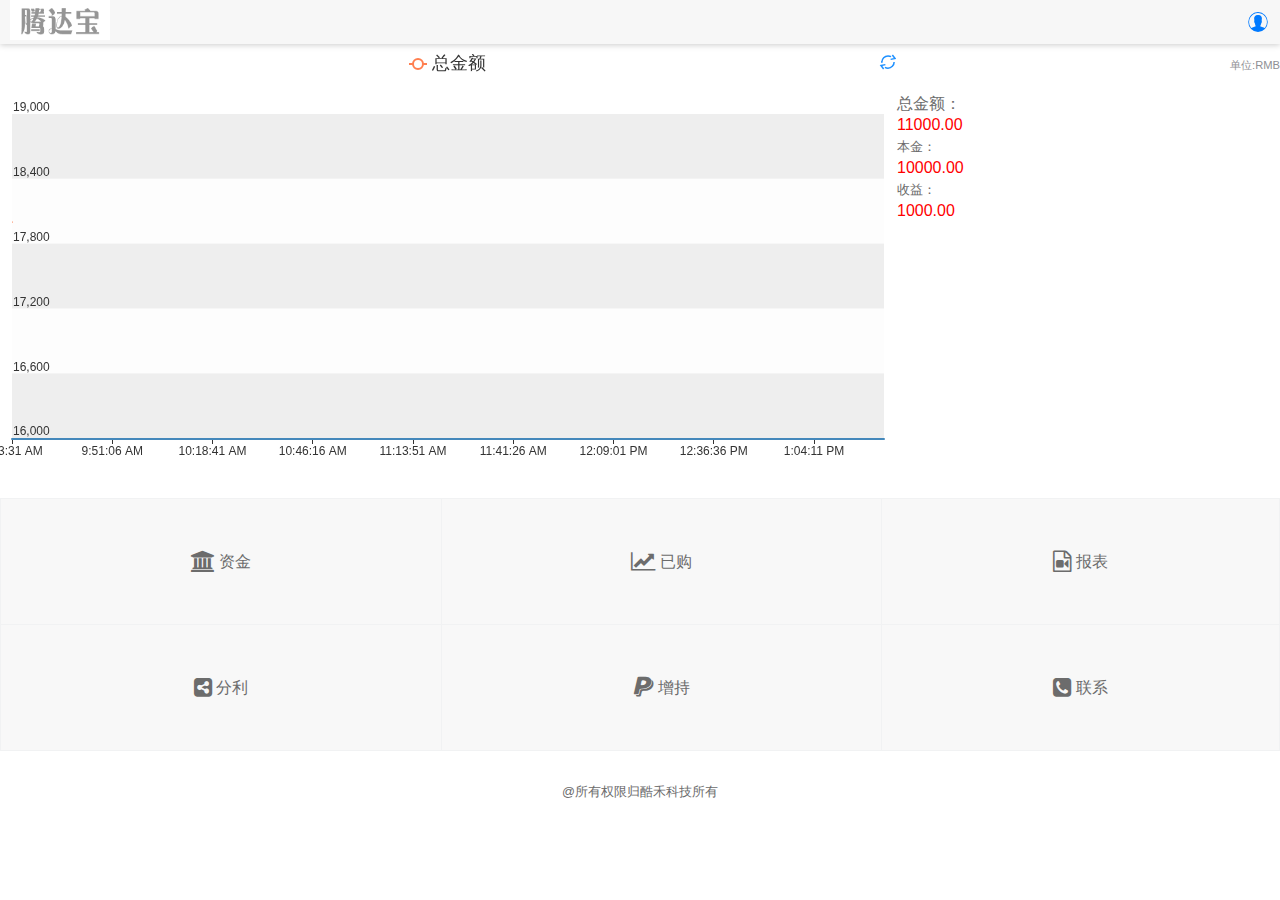
<file: tengdabao/index.html>
<!DOCTYPE html>
<html>
	<head>
		<meta charset="utf-8"/>
		<meta name="viewport" content="width=device-width,initial-scale=1.0,maximum-scale=1.0,user-scalable=no"/>
		<meta name="misapplication-tap-highlight" content="no"/>
		<meta name="HandheldFriendly" content="true"/>
		<meta name="MobileOptimized" content="320"/>
		
		<title>Hello H5+</title>
		<script src="js/mui.min.js"></script>
		<link href="css/mui.min.css" rel="stylesheet" />
		<script type="text/javascript" src="js/update.js"></script>
		<link rel="stylesheet" href="component/fontAwesome/css/font-awesome.min.css" />
		<script type="text/javascript" charset="utf-8">
			//取消浏览器的所有事件，使得active的样式在手机上正常生效
			document.addEventListener('touchstart',function(){
			    return false;
			},true);
			// 禁止选择
			document.oncontextmenu=function(){
				return false;
			};
			// H5 plus事件处理
			var as='slide-in-right',at=100;// 默认动画时间
			function plusReady(){
				// 隐藏滚动条
				plus.webview.currentWebview().setStyle({scrollIndicator:'none'});
				// Android处理返回键
				plus.key.addEventListener('backbutton',function(){
					if(confirm('确认退出？')){
						plus.runtime.quit();
					}
				},false);
				compatibleAdjust();
			}
			if(window.plus){
				plusReady();
			}else{
				document.addEventListener('plusready',plusReady,false);
			}
			// DOMContentLoaded事件处理
			var _domReady=false;
			document.addEventListener('DOMContentLoaded',function(){
				_domReady=true;
				compatibleAdjust();
			},false);
			// 兼容性样式调整
			var _adjust=false;
			function compatibleAdjust(){
				if(_adjust||!window.plus||!_domReady){
					return;
				}
				_adjust=true;
				// iOS平台使用div的滚动条
				if('iOS'==plus.os.name){
					as='pop-in';
					at=300;
					document.getElementById('content').className='scontent';
				}
				// 预创建二级窗口
				preateWebviews();
				// 关闭启动界面
				setTimeout(function(){
					plus.navigator.closeSplashscreen();
				},200);
			}
			// 处理点击事件
			var _openw=null;
			function clicked(id){
				if(_openw){return;}
				_openw=preate[id];
				if(_openw){
					if(_openw.showded){
						_openw.show(as,at);
					}else{
						_openw.show(as,at);
						_openw.showded=true;
					}
					_openw=null;
				}else{
					var wa=plus.nativeUI.showWaiting();
					_openw=plus.webview.create(id,id,{scrollIndicator:'none',scalable:false,popGesture:'hide'},{preate:true});
					preate[id]=_openw;
					_openw.addEventListener('loaded',function(){//叶面加载完成后才显示
			//		setTimeout(function(){//延后显示可避免低端机上动画时白屏
						wa.close();
						_openw.show(as,at);
						_openw.showded=true;
						_openw=null;
			//		},200);
					},false);
					_openw.addEventListener('close',function(){//页面关闭后可再次打开
						_openw=null;
						preate[id]&&(preate[id]=null);//兼容窗口的关闭
					},false);
				}
			}
			// 预创建二级页面
			var preate={};
			function preateWebviews(){
				preateWebivew('plus/webview.html');
				var plist=document.getElementById('plist').children;
				// 由于启动是预创建过多Webview窗口会消耗较长的时间，所以这里限制仅创建5个
				for( var i=0;i<plist.length&&i<2;i++){
					var id=plist[i].id;
					id&&(id.length>0)&&preateWebivew(id);
				}
			}
			function preateWebivew(id){
				if(!preate[id]){
					var w=plus.webview.create(id,id,{scrollIndicator:'none',scalable:false,popGesture:'hide'},{preate:true});
					preate[id]=w;
					w.addEventListener('close',function(){//页面关闭后可再次打开
						_openw=null;
						preate[id]&&(preate[id]=null);//兼容窗口的关闭
					},false);
				}
			}
			// 清除预创建页面(仅)
			
			function preateClear(){
				for(var p in preate){
					var w=preate[p];
					if(w&&w.showded&&!w.isVisible()){
						w.close();
						preate[p]=null;
					}
				}
			}
					</script>
					<link rel="stylesheet" href="css/common.css" type="text/css" charset="utf-8"/>
					<link rel="stylesheet" href="css/index.css" type="text/css" charset="utf-8"/>
					<style type="text/css">
			/*li {
				padding:0.8em;
				border-bottom:1px solid #eaeaea;
			}
			li:active {
				background:#f4f4f4;
			}*/
			.item {
				display:block;
				background:no-repeat right center url([data-uri]);
				background-size:12px 22px;
				-ms-touch-action:auto;
			}
			.chs {
				font-size:0.8em;
				color:#838383;
			}
		</style>
	</head>
	<body onselectstart="return false;">
		<header class="mui-bar mui-bar-nav">
			<img src="img/logo/tengdabao.png" width="100" height="40" style="float: left;">
			<div style="float: right;" onclick="clicked('about.html');"></div>
			<a onclick="clicked('page/person/person.html');" class="mui-icon mui-icon-contact mui-pull-right"></a>
		</header>
		<div id="content" class="content">
			<div id="moneyContent">
				<div class="leftMoneyDiv" id="moneyCharts"></div>
				<div class="rightMoneyDiv">
					<p align="right"><small>单位:RMB</small></p>
					<ul class="countList">
						<li>总金额：</li>
						<li class="number">11000.00</li>
						<li><small>本金：</small></li>
						<li class="number">10000.00</li>
						<li><small>收益：</small></li>
						<li class="number">1000.00</li>
						
					</ul>
				</div>
			</div>
			
			<table id="buttonGroup">
				<tr>
					<td id="page/money/moneyCount.html" onclick="clicked(this.id);">
						<i class="fa fa-bank  fa-lg"></i> 资金
					</td>
					<td id="page/buyed/showStock.html" onclick="clicked(this.id);">
						<i class="fa fa-line-chart fa-lg"></i> 已购
					</td>
					<td id="page/report/reportShow.html" onclick="clicked(this.id);">
						<i class="fa fa-file-movie-o fa-lg"></i> 报表
					</td>
				</tr>
				<tr>
					<td id="page/profit/profitShow.html" onclick="clicked(this.id);">
						<i class="fa fa-share-alt-square fa-lg"></i> 分利
					</td>
					<td id="page/adding/addingShow.html" onclick="clicked(this.id);">
						<i class="fa fa-paypal fa-lg"></i> 增持
					</td>
					<td id="page/contact/contact.html" onclick="clicked(this.id);">
						<i class="fa fa-phone-square fa-lg"></i> 联系
					</td>
				</tr>
			</table>
		</div>
		
		<footer style="text-align: center;padding-top: 15px;">
			<small>@所有权限归酷禾科技所有</small>
		</footer>
		<script src="component/echarts-m/dist/echarts.js"></script>
		<script src="js/charts/index.js"></script>
	</body>
</html>
</file>
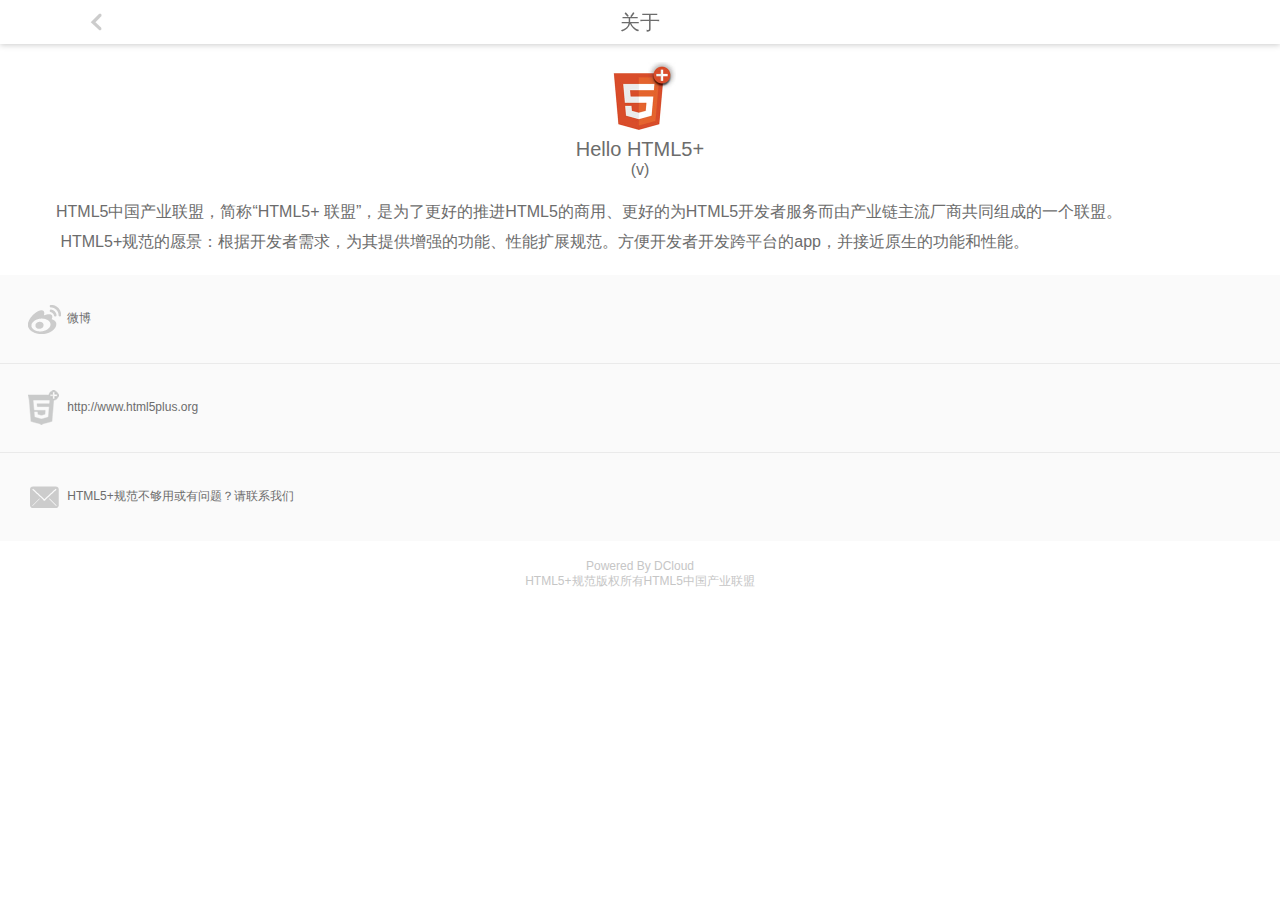
<file: tengdabao/about.html>
<!DOCTYPE html>
<html>
	<head>
		<meta charset="utf-8" />
		<meta name="viewport" content="width=device-width,initial-scale=1.0,maximum-scale=1.0,user-scalable=no"/>
		<meta name="HandheldFriendly" content="true"/>
		<meta name="MobileOptimized" content="320"/>
		<title>Hello H5+</title>
		<script type="text/javascript" src="js/common.js"></script>
		<script type="text/javascript" charset="utf-8">
var ev=null;v=null;
// H5 plus事件处理
function plusReady(){
	v=plus.runtime.version;
	ev&&(ev.innerText=v);
}
if(window.plus){
	plusReady();
}else{
	document.addEventListener("plusready",plusReady,false);
}
// DOMContentloaded事件处理
document.addEventListener("DOMContentLoaded",function(){
	ev=document.getElementById("version");
	v&&(ev.innerText=v);
},false);
		</script>
		<link rel="stylesheet" href="css/common.css" type="text/css" charset="utf-8"/>
		<style type="text/css">
li {
	padding: 2em;
	border-bottom: 1px solid #eaeaea;
	background: #fafafa;
	font-size: 12px;
}
li:active {
	background: #f4f4f4;
}
footer {
	width: 100%;
	text-align: center;
	color: #c6c6c6;
	font-size: 12px;
}
		</style>
	</head>
	<body>
		<header>
			<div class="nvbt iback" onclick="back(true);"></div>
			<div class="nvtt">关于</div>
		</header>
		<div id="content" class="content">
		<div class="logo">
			<br/>
			<img style="width:72px;height:72px;" src="img/h5p.jpg"/>
			<br/>
			<span style="font-size: 20px;">Hello HTML5+</span><br/>
			(v<span id="version"></span>)<br/><br/>
		</div>
		<p class="des" style="font-size:16px;line-height:30px;margin: 0px .5em;">HTML5中国产业联盟，简称“HTML5+ 联盟”，是为了更好的推进HTML5的商用、更好的为HTML5开发者服务而由产业链主流厂商共同组成的一个联盟。<br/>
　　 HTML5+规范的愿景：根据开发者需求，为其提供增强的功能、性能扩展规范。方便开发者开发跨平台的app，并接近原生的功能和性能。
		</p>
		<br/>
		<ul style="list-style:none;margin:0;padding:0;text-align:left;">
			<li onclick="plus.runtime.openURL('http://weibo.com/html5plus');">
				<img style="width:40px;height:40px;vertical-align:middle;" src="[data-uri]"/>
				微博
			</li>
			<li onclick="plus.runtime.openURL('http://www.html5plus.org');">
				<img style="width:40px;height:40px;vertical-align:middle;" src="[data-uri]"/>
				http://www.html5plus.org
			</li>
			<li style="border-bottom:0px;" onclick="window.open('mailto:lixiaorui@html5plus.org');">
				<img style="width:40px;height:40px;vertical-align:middle;" src="[data-uri]"/>
				HTML5+规范不够用或有问题？请联系我们
			</li>
		</ul>
		<br/>
		<footer>
			<span>Powered By DCloud</span>
			<br/>
			<span>HTML5+规范版权所有HTML5中国产业联盟</span>
			<br/>
			<!--<span>Copyright ©2012-2015</span>
			<br/>
			<span>数字天堂（北京）网络技术有限公司</span>-->
		</footer>
		</div>
	</body>
</html>
</file>
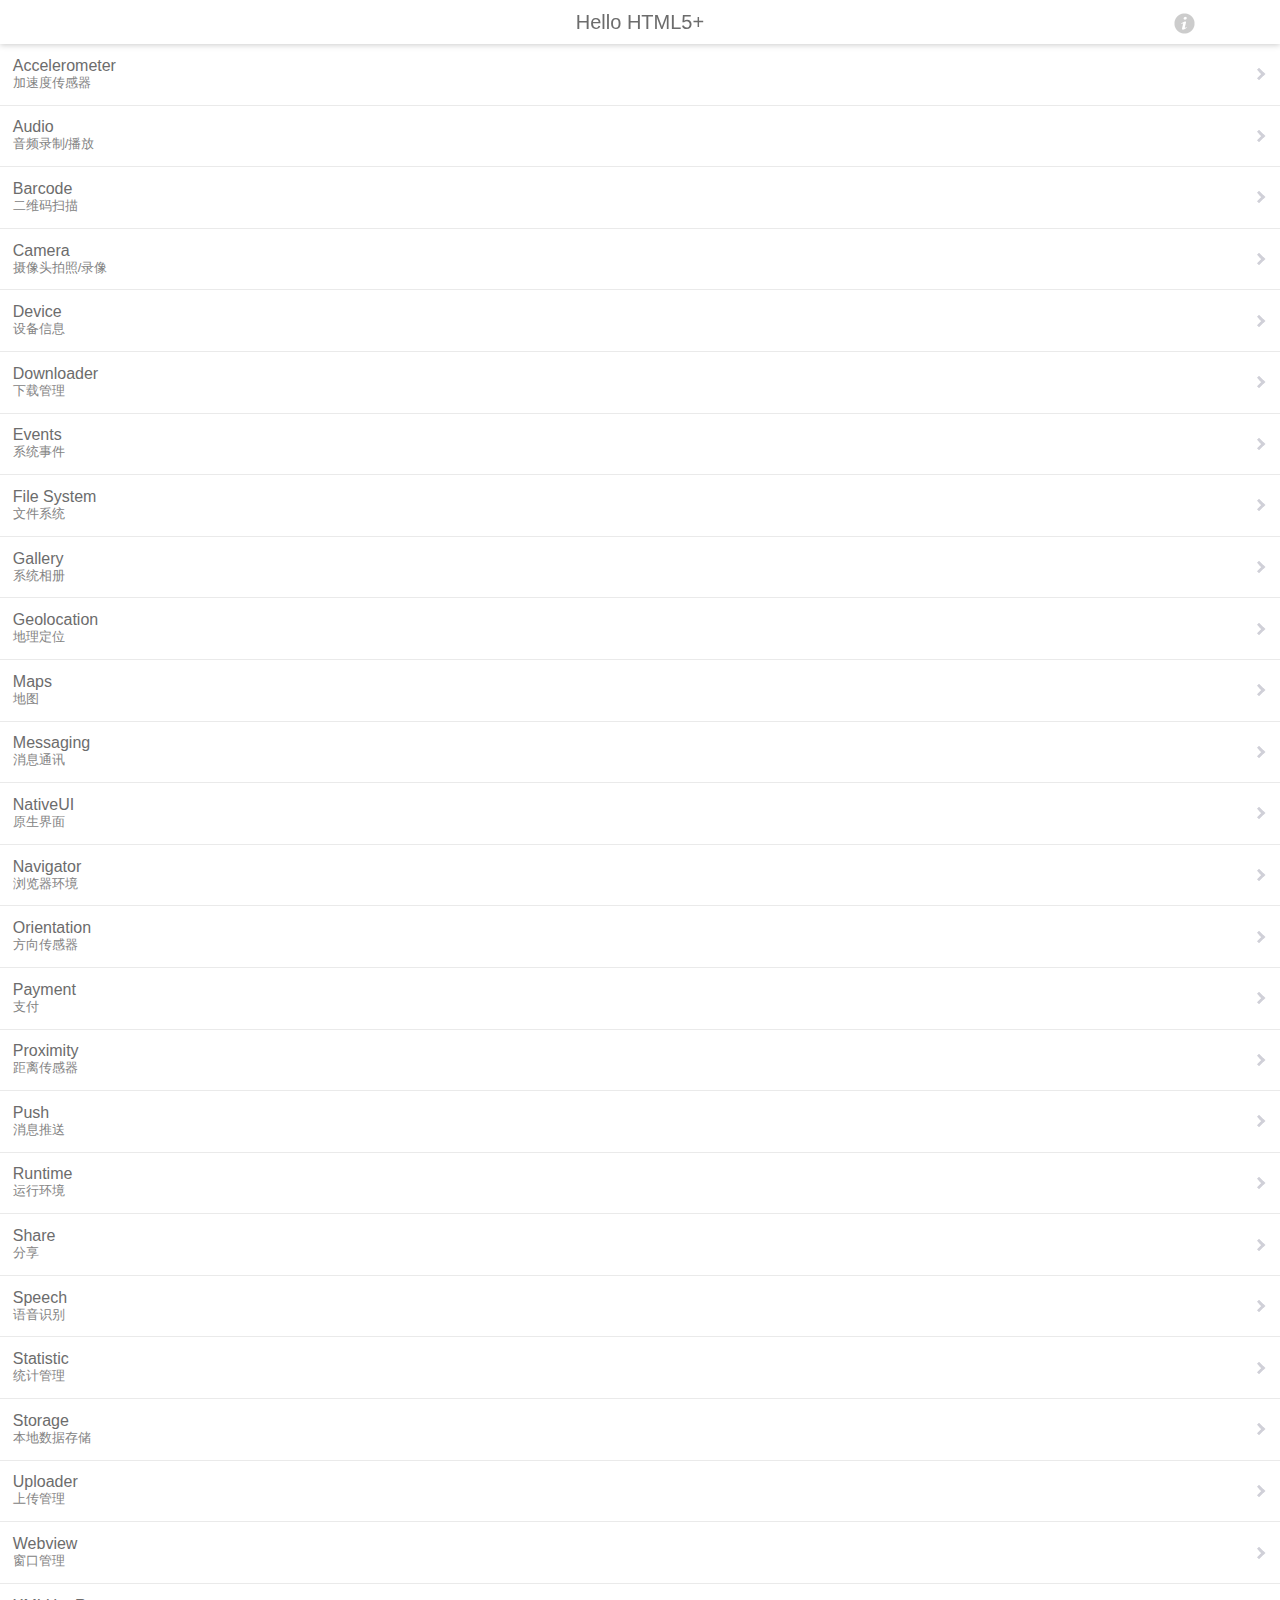
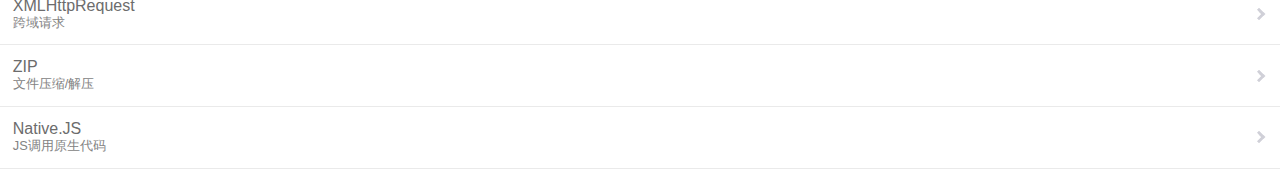
<file: tengdabao/index1.html>
<!DOCTYPE html>
<html>
	<head>
		<meta charset="utf-8"/>
		<meta name="viewport" content="width=device-width,initial-scale=1.0,maximum-scale=1.0,user-scalable=no"/>
		<meta name="misapplication-tap-highlight" content="no"/>
		<meta name="HandheldFriendly" content="true"/>
		<meta name="MobileOptimized" content="320"/>
		<title>Hello H5+</title>
		<script type="text/javascript" src="js/update.js"></script>
		<script type="text/javascript" charset="utf-8">
//取消浏览器的所有事件，使得active的样式在手机上正常生效
document.addEventListener('touchstart',function(){
    return false;
},true);
// 禁止选择
document.oncontextmenu=function(){
	return false;
};
// H5 plus事件处理
var as='slide-in-right',at=200;// 默认动画时间
function plusReady(){
	// 隐藏滚动条
	plus.webview.currentWebview().setStyle({scrollIndicator:'none'});
	// Android处理返回键
	plus.key.addEventListener('backbutton',function(){
		if(confirm('确认退出？')){
			plus.runtime.quit();
		}
	},false);
	compatibleAdjust();
}
if(window.plus){
	plusReady();
}else{
	document.addEventListener('plusready',plusReady,false);
}
// DOMContentLoaded事件处理
var _domReady=false;
document.addEventListener('DOMContentLoaded',function(){
	_domReady=true;
	compatibleAdjust();
},false);
// 兼容性样式调整
var _adjust=false;
function compatibleAdjust(){
	if(_adjust||!window.plus||!_domReady){
		return;
	}
	_adjust=true;
	// iOS平台使用div的滚动条
	if('iOS'==plus.os.name){
		as='pop-in';
		at=300;
		document.getElementById('content').className='scontent';
	}
	// 预创建二级窗口
	preateWebviews();
	// 关闭启动界面
	setTimeout(function(){
		plus.navigator.closeSplashscreen();
	},500);
}
// 处理点击事件
var _openw=null;
function clicked(id){
	if(_openw){return;}
	_openw=preate[id];
	if(_openw){
		if(_openw.showded){
			_openw.show(as,at);
		}else{
			_openw.show(as,at);
			_openw.showded=true;
		}
		_openw=null;
	}else{
		var wa=plus.nativeUI.showWaiting();
		_openw=plus.webview.create(id,id,{scrollIndicator:'none',scalable:false,popGesture:'hide'},{preate:true});
		preate[id]=_openw;
		_openw.addEventListener('loaded',function(){//叶面加载完成后才显示
//		setTimeout(function(){//延后显示可避免低端机上动画时白屏
			wa.close();
			_openw.show(as,at);
			_openw.showded=true;
			_openw=null;
//		},200);
		},false);
		_openw.addEventListener('close',function(){//页面关闭后可再次打开
			_openw=null;
			preate[id]&&(preate[id]=null);//兼容窗口的关闭
		},false);
	}
}
// 预创建二级页面
var preate={};
function preateWebviews(){
	preateWebivew('plus/webview.html');
	var plist=document.getElementById('plist').children;
	// 由于启动是预创建过多Webview窗口会消耗较长的时间，所以这里限制仅创建5个
	for( var i=0;i<plist.length&&i<2;i++){
		var id=plist[i].id;
		id&&(id.length>0)&&preateWebivew(id);
	}
}
function preateWebivew(id){
	if(!preate[id]){
		var w=plus.webview.create(id,id,{scrollIndicator:'none',scalable:false,popGesture:'hide'},{preate:true});
		preate[id]=w;
		w.addEventListener('close',function(){//页面关闭后可再次打开
			_openw=null;
			preate[id]&&(preate[id]=null);//兼容窗口的关闭
		},false);
	}
}
// 清除预创建页面(仅)
function preateClear(){
	for(var p in preate){
		var w=preate[p];
		if(w&&w.showded&&!w.isVisible()){
			w.close();
			preate[p]=null;
		}
	}
}
		</script>
		<link rel="stylesheet" href="css/common.css" type="text/css" charset="utf-8"/>
		<style type="text/css">
li {
	padding:0.8em;
	border-bottom:1px solid #eaeaea;
}
li:active {
	background:#f4f4f4;
}
.iabout {
	background:no-repeat center center url([data-uri]);
	background-size:50px 44px;
}
.item {
	display:block;
	background:no-repeat right center url([data-uri]);
	background-size:12px 22px;
	-ms-touch-action:auto;
}
.chs {
	font-size:0.8em;
	color:#838383;
}
		</style>
	</head>
	<body onselectstart="return false;">
		<header>
			<div style="width:15%;height:100%;float:left;"></div>
			<div class="nvtt">Hello HTML5+</div>
			<div class="nvbt iabout" onclick="clicked('about.html');"></div>
		</header>
		<div id="content" class="content">
		<ul id="plist" style="list-style:none;margin:0;padding:0;text-align:left;">
			<li id="plus/accelerometer.html" onclick="clicked(this.id);">
				<span class="item">Accelerometer
					<div class="chs">加速度传感器</div>
				</span>
			</li>
			<li id="plus/audio.html" onclick="clicked(this.id);">
				<span class="item">Audio
					<div class="chs">音频录制/播放</div>
				</span>
			</li>
			<li id="plus/barcode.html" onclick="clicked(this.id);">
				<span class="item">Barcode
					<div class="chs">二维码扫描</div>
				</span>
			</li>
			<li id="plus/camera.html" onclick="clicked(this.id);">
				<span class="item">Camera
					<div class="chs">摄像头拍照/录像</div>
				</span>
			</li>
			<li id="plus/device.html" onclick="clicked(this.id);">
				<span class="item">Device
					<div class="chs">设备信息</div>
				</span>
			</li>
			<li id="plus/downloader.html" onclick="clicked(this.id);">
				<span class="item">Downloader
					<div class="chs">下载管理</div>
				</span>
			</li>
			<li id="plus/events.html" onclick="clicked(this.id);">
				<span class="item">Events
					<div class="chs">系统事件</div>
				</span>
			</li>
			<li id="plus/file.html" onclick="clicked(this.id);">
				<span class="item">File System
					<div class="chs">文件系统</div>
				</span>
			</li>
			<li id="plus/gallery.html" onclick="clicked(this.id);">
				<span class="item">Gallery
					<div class="chs">系统相册</div>
				</span>
			</li>
			<li id="plus/geolocation.html" onclick="clicked(this.id);">
				<span class="item">Geolocation
					<div class="chs">地理定位</div>
				</span>
			</li>
			<li id="plus/maps.html" onclick="clicked(this.id);">
				<span class="item">Maps
					<div class="chs">地图</div>
				</span>
			</li>
			<li id="plus/message.html" onclick="clicked(this.id);">
				<span class="item">Messaging
					<div class="chs">消息通讯</div>
				</span>
			</li>
			<li id="plus/nativeui.html" onclick="clicked(this.id);">
				<span class="item">NativeUI
					<div class="chs">原生界面</div>
				</span>
			</li>
			<li id="plus/navigator.html" onclick="clicked(this.id);">
				<span class="item">Navigator
					<div class="chs">浏览器环境</div>
				</span>
			</li>
			<li id="plus/orientation.html" onclick="clicked(this.id);">
				<span class="item">Orientation
					<div class="chs">方向传感器</div>
				</span>
			</li>
			<li id="plus/payment.html" onclick="clicked(this.id);">
				<span class="item">Payment
					<div class="chs">支付</div>
				</span>
			</li>
			<li id="plus/proximity.html" onclick="clicked(this.id);">
				<span class="item">Proximity
					<div class="chs">距离传感器</div>
				</span>
			</li>
			<li id="plus/push.html" onclick="clicked(this.id);">
				<span class="item">Push
					<div class="chs">消息推送</div>
				</span>
			</li>
			<li id="plus/runtime.html" onclick="clicked(this.id);">
				<span class="item">Runtime
					<div class="chs">运行环境</div>
				</span>
			</li>
			<li id="plus/share.html" onclick="clicked(this.id);">
				<span class="item">Share
					<div class="chs">分享</div>
				</span>
			</li>
			<li id="plus/speech.html" onclick="clicked(this.id);">
				<span class="item">Speech
					<div class="chs">语音识别</div>
				</span>
			</li>
			<li id="plus/statistic.html" onclick="clicked(this.id);">
				<span class="item">Statistic
					<div class="chs">统计管理</div>
				</span>
			</li>
			<li id="plus/storage.html" onclick="clicked(this.id);">
				<span class="item">Storage
					<div class="chs">本地数据存储</div>
				</span>
			</li>
			<li id="plus/uploader.html" onclick="clicked(this.id);">
				<span class="item">Uploader
					<div class="chs">上传管理</div>
				</span>
			</li>
			<li id="plus/webview.html" onclick="clicked(this.id);">
				<span class="item">Webview
					<div class="chs">窗口管理</div>
				</span>
			</li>
			<li id="plus/xhr.html" onclick="clicked(this.id);">
				<span class="item">XMLHttpRequest
					<div class="chs">跨域请求</div>
				</span>
			</li>
			<li id="plus/zip.html" onclick="clicked(this.id);">
				<span class="item">ZIP
					<div class="chs">文件压缩/解压</div>
				</span>
			</li>
			<li id="plus/njs.html" onclick="clicked(this.id)">
				<span class="item">Native.JS
					<div class="chs">JS调用原生代码</div>
				</span>
			</li>
		</ul>
		</div>
	</body>
</html>
</file>
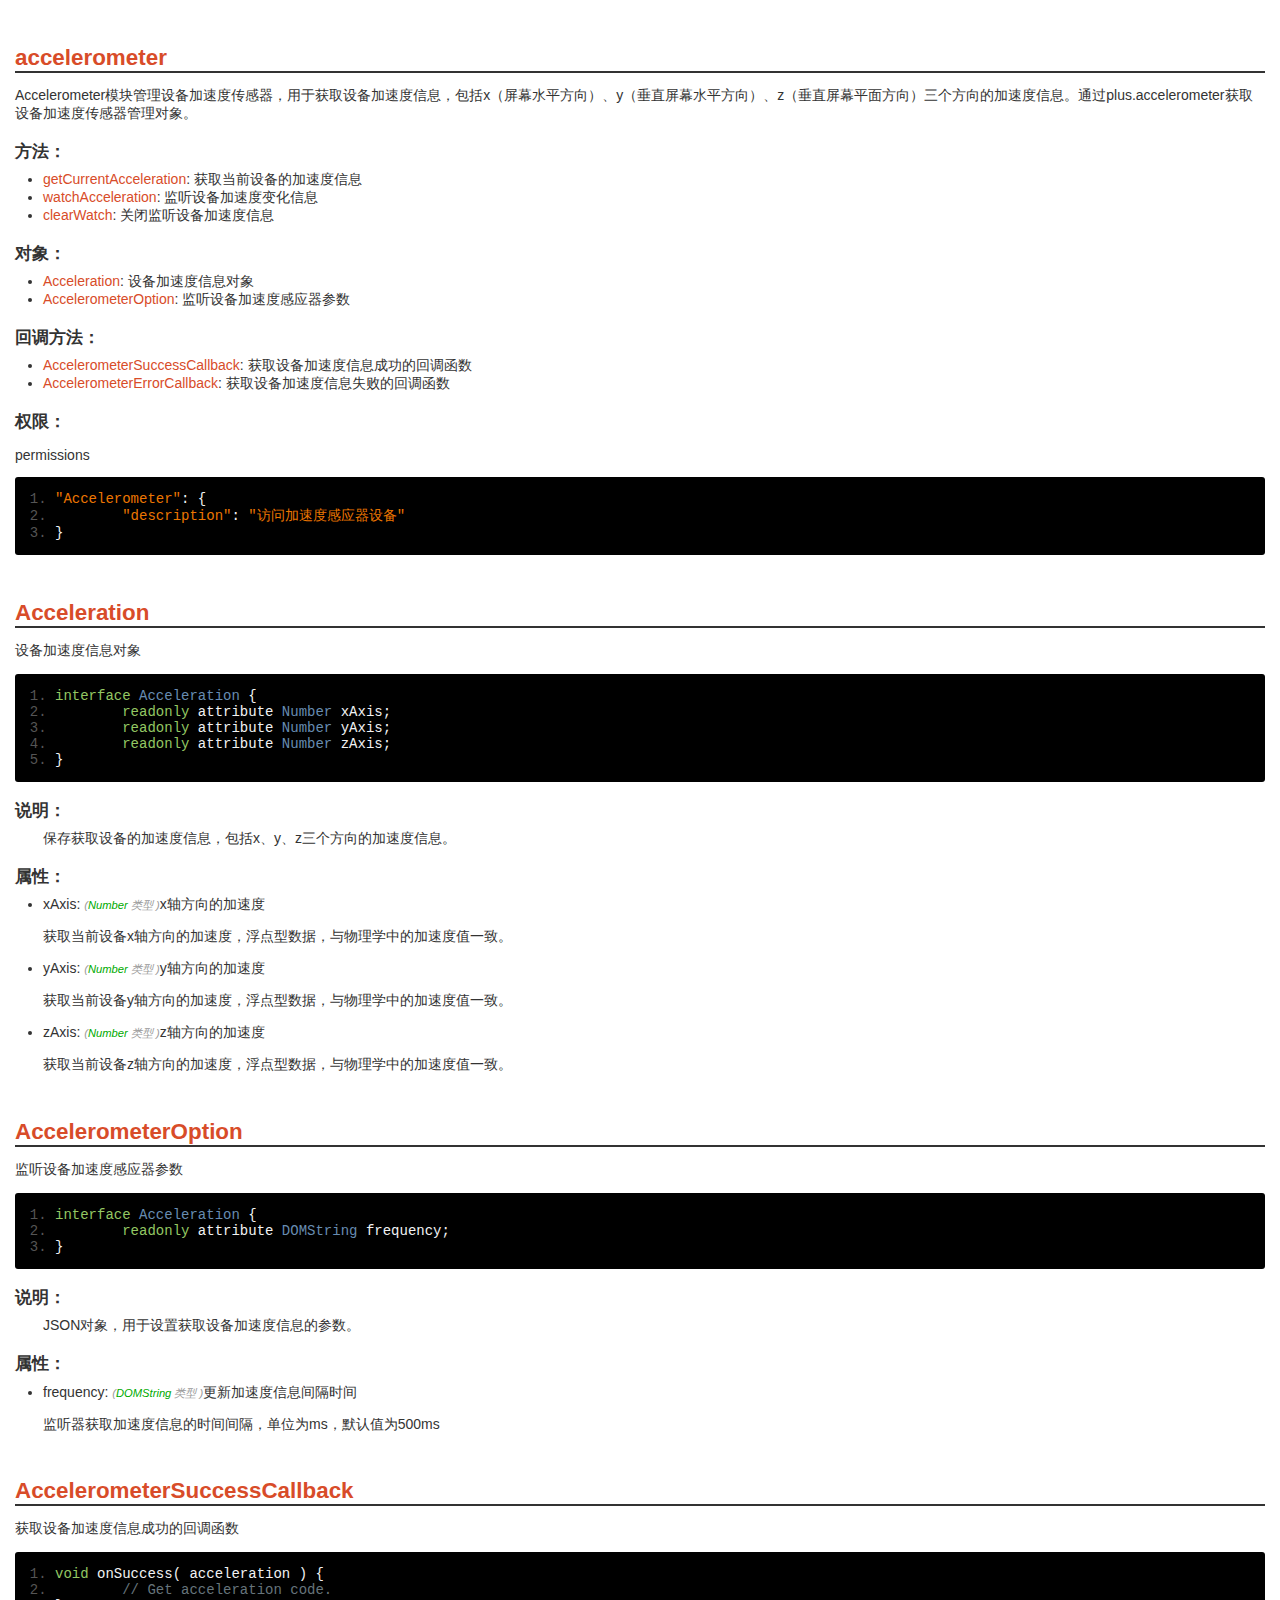
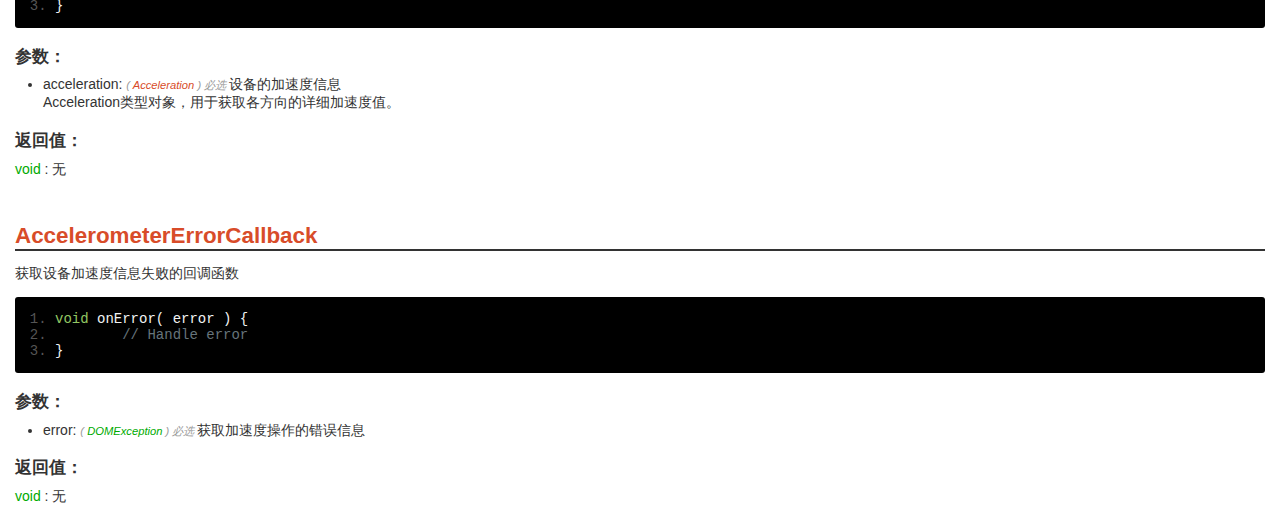
<file: tengdabao/doc/accelerometer.html>
<!DOCTYPE HTML>
<html>
<head>
<meta charset="utf-8">
<meta name="viewport" content="initial-scale=1.0, minimum-scale=1.0, maximum-scale=1.0, user-scalable=no">
<meta name="HandheldFriendly" content="true">
<meta name="MobileOptimized" content="320">
<title>Hello H5+</title>
<link rel="stylesheet" type="text/css" href="res/doc.css" charset="utf-8">
<link rel="stylesheet" type="text/css" href="res/prettify.sons.css" charset="utf-8">
<script type="text/javascript" src="res/doc.js" charset="utf-8"></script><script type="text/javascript" src="res/prettify.js" charset="utf-8"></script>
</head>
<body><div id="content" class="content">
<h1><a name="plus.accelerometer">accelerometer</a></h1>
<p>Accelerometer模块管理设备加速度传感器，用于获取设备加速度信息，包括x（屏幕水平方向）、y（垂直屏幕水平方向）、z（垂直屏幕平面方向）三个方向的加速度信息。通过plus.accelerometer获取设备加速度传感器管理对象。</p>
<h2>方法：</h2>
<ul>
<li>
<a href="#plus.accelerometer.getCurrentAcceleration">getCurrentAcceleration</a>: 获取当前设备的加速度信息</li>
<li>
<a href="#plus.accelerometer.watchAcceleration">watchAcceleration</a>: 监听设备加速度变化信息</li>
<li>
<a href="#plus.accelerometer.clearWatch">clearWatch</a>: 关闭监听设备加速度信息</li>
</ul>
<h2>对象：</h2>
<ul>
<li>
<a href="#plus.accelerometer.Acceleration">Acceleration</a>: 设备加速度信息对象</li>
<li>
<a href="#plus.accelerometer.AccelerometerOption">AccelerometerOption</a>: 监听设备加速度感应器参数</li>
</ul>
<h2>回调方法：</h2>
<ul>
<li>
<a href="#plus.accelerometer.AccelerometerSuccessCallback">AccelerometerSuccessCallback</a>: 获取设备加速度信息成功的回调函数</li>
<li>
<a href="#plus.accelerometer.AccelerometerErrorCallback">AccelerometerErrorCallback</a>: 获取设备加速度信息失败的回调函数</li>
</ul>
<h2>权限：</h2>
<p>permissions</p>
<pre class="prettyprint linenums">
"Accelerometer": {
	"description": "访问加速度感应器设备"
}
			</pre>
<h1><a name="plus.accelerometer.Acceleration">Acceleration</a></h1>
<p>设备加速度信息对象</p>
<pre class="prettyprint linenums">
interface Acceleration {
	readonly attribute Number xAxis;
	readonly attribute Number yAxis;
	readonly attribute Number zAxis;  
}
				</pre>
<h2>说明：</h2>
<p class="des">
	保存获取设备的加速度信息，包括x、y、z三个方向的加速度信息。
				</p>
<h2>属性：</h2>
<ul>
<li>xAxis: <em>(<font class="type">Number</font>
	类型
)</em>x轴方向的加速度<br><p>获取当前设备x轴方向的加速度，浮点型数据，与物理学中的加速度值一致。</p>
</li>
<li>yAxis: <em>(<font class="type">Number</font>
	类型
)</em>y轴方向的加速度<br><p>获取当前设备y轴方向的加速度，浮点型数据，与物理学中的加速度值一致。</p>
</li>
<li>zAxis: <em>(<font class="type">Number</font>
	类型
)</em>z轴方向的加速度<br><p>获取当前设备z轴方向的加速度，浮点型数据，与物理学中的加速度值一致。</p>
</li>
</ul>
<h1><a name="plus.accelerometer.AccelerometerOption">AccelerometerOption</a></h1>
<p>监听设备加速度感应器参数</p>
<pre class="prettyprint linenums">
interface Acceleration {
	readonly attribute DOMString frequency;
}
				</pre>
<h2>说明：</h2>
<p class="des">
	JSON对象，用于设置获取设备加速度信息的参数。
				</p>
<h2>属性：</h2>
<ul><li>frequency: <em>(<font class="type">DOMString</font>
	类型
)</em>更新加速度信息间隔时间<br><p>监听器获取加速度信息的时间间隔，单位为ms，默认值为500ms</p>
</li></ul>
<h1><a name="plus.accelerometer.AccelerometerSuccessCallback">AccelerometerSuccessCallback</a></h1>
<p>获取设备加速度信息成功的回调函数</p>
<pre class="prettyprint linenums">
void onSuccess( acceleration ) {
	// Get acceleration code.
}
				</pre>
<h2>参数：</h2>
<ul><li>acceleration: 
		<em>(
			<a href="#plus.accelerometer.Acceleration">Acceleration</a>
			)
			必选 </em>设备的加速度信息<br>Acceleration类型对象，用于获取各方向的详细加速度值。</li></ul>
<h2>返回值：</h2>
<font class="type">void</font>
			: 无<h1><a name="plus.accelerometer.AccelerometerErrorCallback">AccelerometerErrorCallback</a></h1>
<p>获取设备加速度信息失败的回调函数</p>
<pre class="prettyprint linenums">
void onError( error ) {
	// Handle error
}
				</pre>
<h2>参数：</h2>
<ul><li>error: 
		<em>(
			<font class="type">DOMException</font>
			)
			必选 </em>获取加速度操作的错误信息<br>
</li></ul>
<h2>返回值：</h2>
<font class="type">void</font>
			: 无<br><br>
</div></body>
</html>
</file>
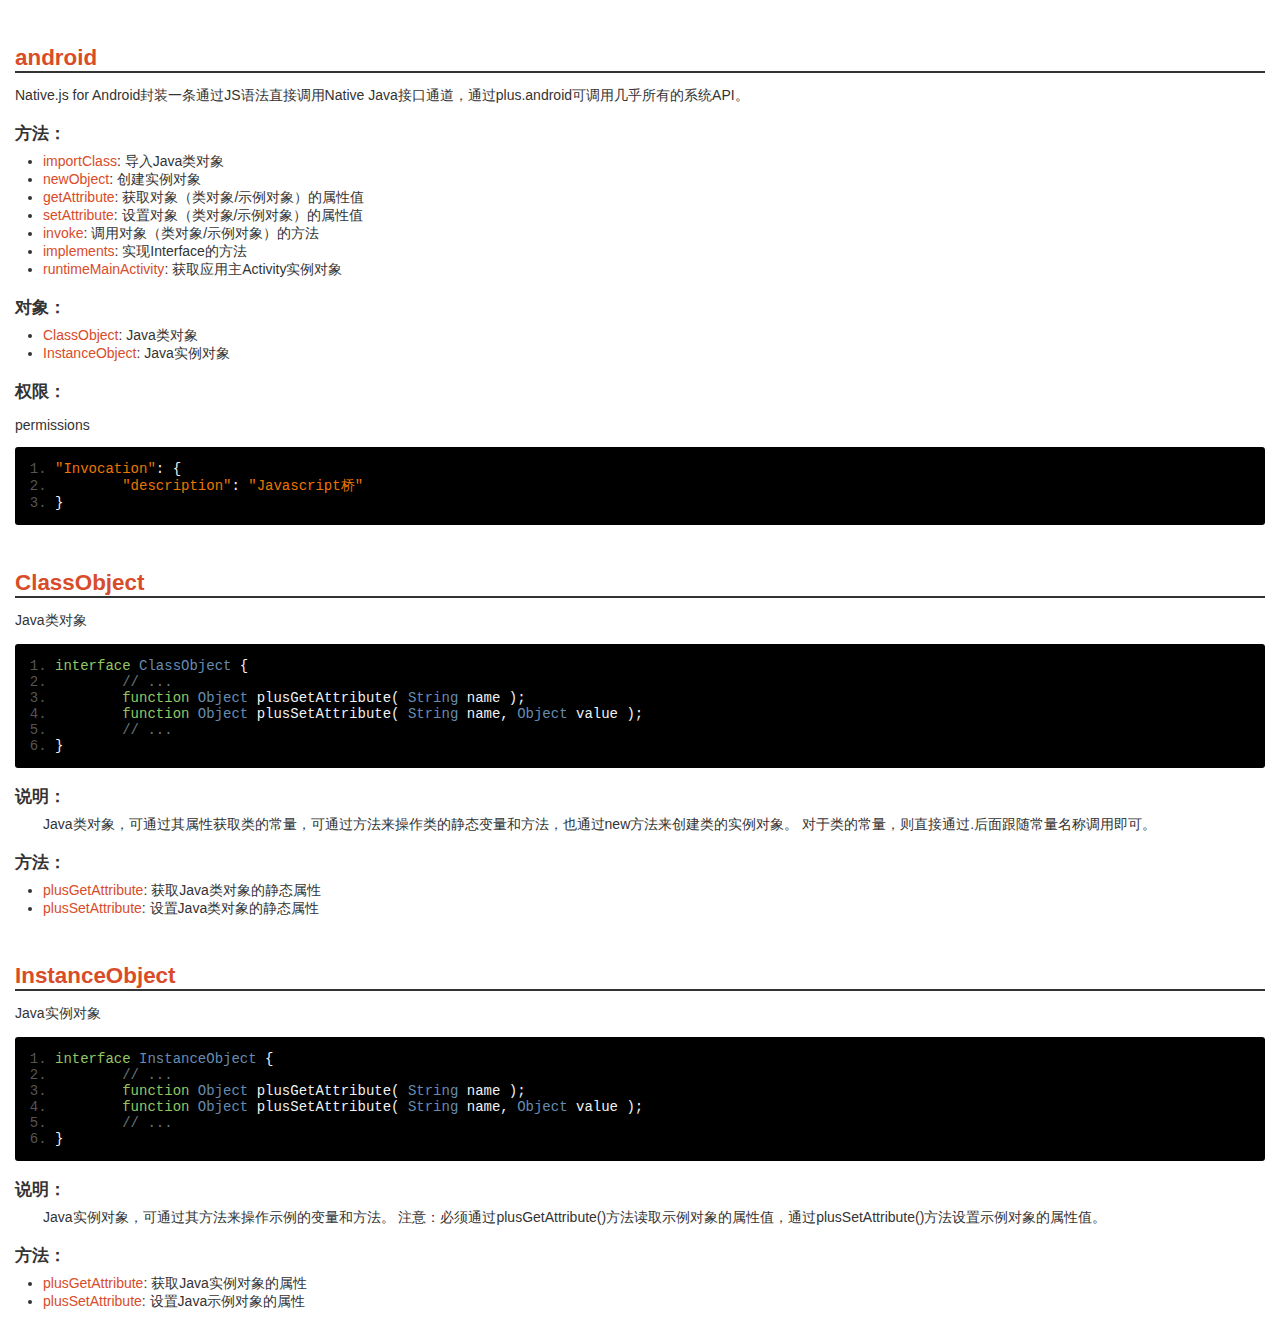
<file: tengdabao/doc/android.html>
<!DOCTYPE HTML>
<html>
<head>
<meta charset="utf-8">
<meta name="viewport" content="initial-scale=1.0, minimum-scale=1.0, maximum-scale=1.0, user-scalable=no">
<meta name="HandheldFriendly" content="true">
<meta name="MobileOptimized" content="320">
<title>Hello H5+</title>
<link rel="stylesheet" type="text/css" href="res/doc.css" charset="utf-8">
<link rel="stylesheet" type="text/css" href="res/prettify.sons.css" charset="utf-8">
<script type="text/javascript" src="res/doc.js" charset="utf-8"></script><script type="text/javascript" src="res/prettify.js" charset="utf-8"></script>
</head>
<body><div id="content" class="content">
<h1><a name="plus.android">android</a></h1>
<p>Native.js for Android封装一条通过JS语法直接调用Native Java接口通道，通过plus.android可调用几乎所有的系统API。</p>
<h2>方法：</h2>
<ul>
<li>
<a href="#plus.android.importClass">importClass</a>: 导入Java类对象</li>
<li>
<a href="#plus.android.newObject">newObject</a>: 创建实例对象</li>
<li>
<a href="#plus.android.getAttribute">getAttribute</a>: 获取对象（类对象/示例对象）的属性值</li>
<li>
<a href="#plus.android.setAttribute">setAttribute</a>: 设置对象（类对象/示例对象）的属性值</li>
<li>
<a href="#plus.android.invoke">invoke</a>: 调用对象（类对象/示例对象）的方法</li>
<li>
<a href="#plus.android.implements">implements</a>: 实现Interface的方法</li>
<li>
<a href="#plus.android.runtimeMainActivity">runtimeMainActivity</a>: 获取应用主Activity实例对象</li>
</ul>
<h2>对象：</h2>
<ul>
<li>
<a href="#plus.android.ClassObject">ClassObject</a>: Java类对象</li>
<li>
<a href="#plus.android.InstanceObject">InstanceObject</a>: Java实例对象</li>
</ul>
<h2>权限：</h2>
<p>permissions</p>
<pre class="prettyprint linenums">
"Invocation": {
	"description": "Javascript桥"
}
			</pre>
<h1><a name="plus.android.ClassObject">ClassObject</a></h1>
<p>Java类对象</p>
<pre class="prettyprint linenums">
interface ClassObject {
	// ...
	function Object plusGetAttribute( String name );
	function Object plusSetAttribute( String name, Object value );
	// ...
}
				</pre>
<h2>说明：</h2>
<p class="des">
	Java类对象，可通过其属性获取类的常量，可通过方法来操作类的静态变量和方法，也通过new方法来创建类的实例对象。
	对于类的常量，则直接通过.后面跟随常量名称调用即可。
				</p>
<h2>方法：</h2>
<ul>
<li>
<a href="#plus.android.ClassObject.plusGetAttribute">plusGetAttribute</a>: 获取Java类对象的静态属性</li>
<li>
<a href="#plus.android.ClassObject.plusSetAttribute">plusSetAttribute</a>: 设置Java类对象的静态属性</li>
</ul>
<h1><a name="plus.android.InstanceObject">InstanceObject</a></h1>
<p>Java实例对象</p>
<pre class="prettyprint linenums">
interface InstanceObject {
	// ...
	function Object plusGetAttribute( String name );
	function Object plusSetAttribute( String name, Object value );
	// ...
}
				</pre>
<h2>说明：</h2>
<p class="des">
	Java实例对象，可通过其方法来操作示例的变量和方法。
	注意：必须通过plusGetAttribute()方法读取示例对象的属性值，通过plusSetAttribute()方法设置示例对象的属性值。
				</p>
<h2>方法：</h2>
<ul>
<li>
<a href="#plus.android.InstanceObject.plusGetAttribute">plusGetAttribute</a>: 获取Java实例对象的属性</li>
<li>
<a href="#plus.android.InstanceObject.plusSetAttribute">plusSetAttribute</a>: 设置Java示例对象的属性</li>
</ul>
<br><br>
</div></body>
</html>
</file>
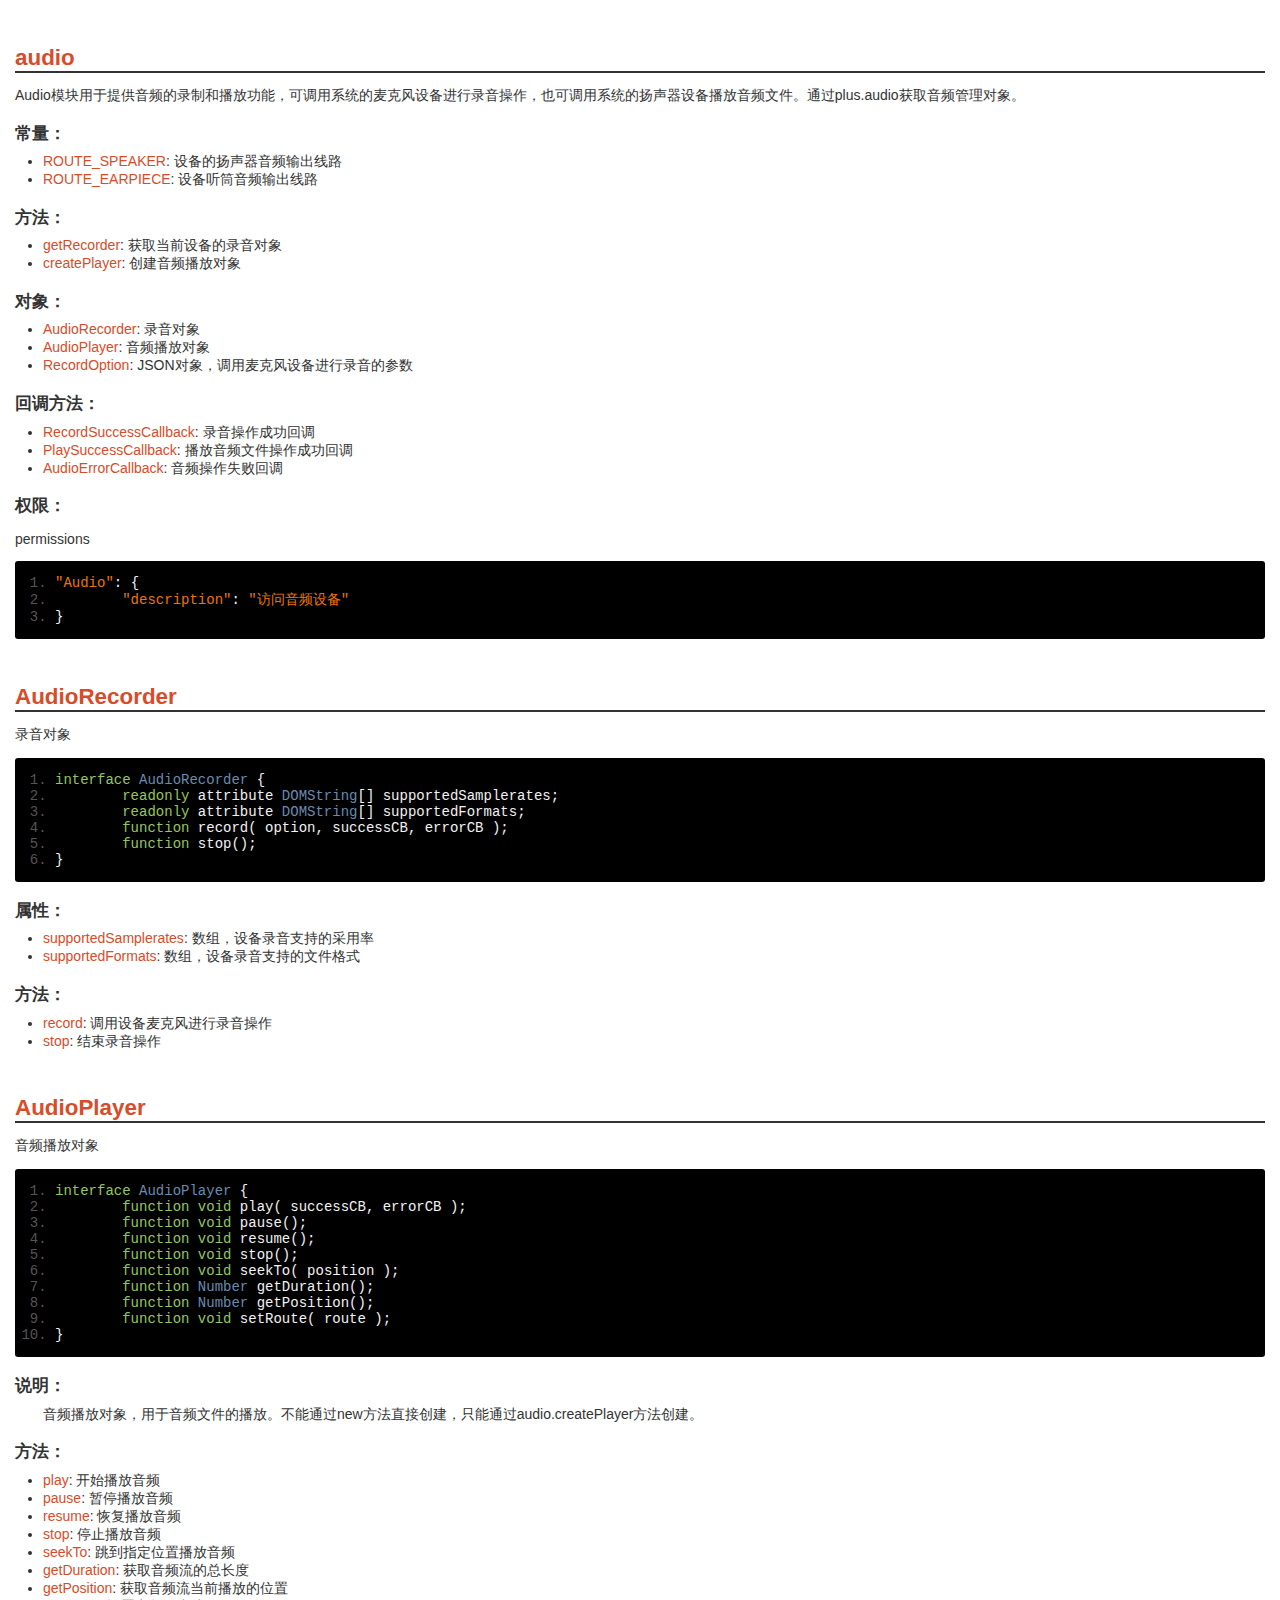
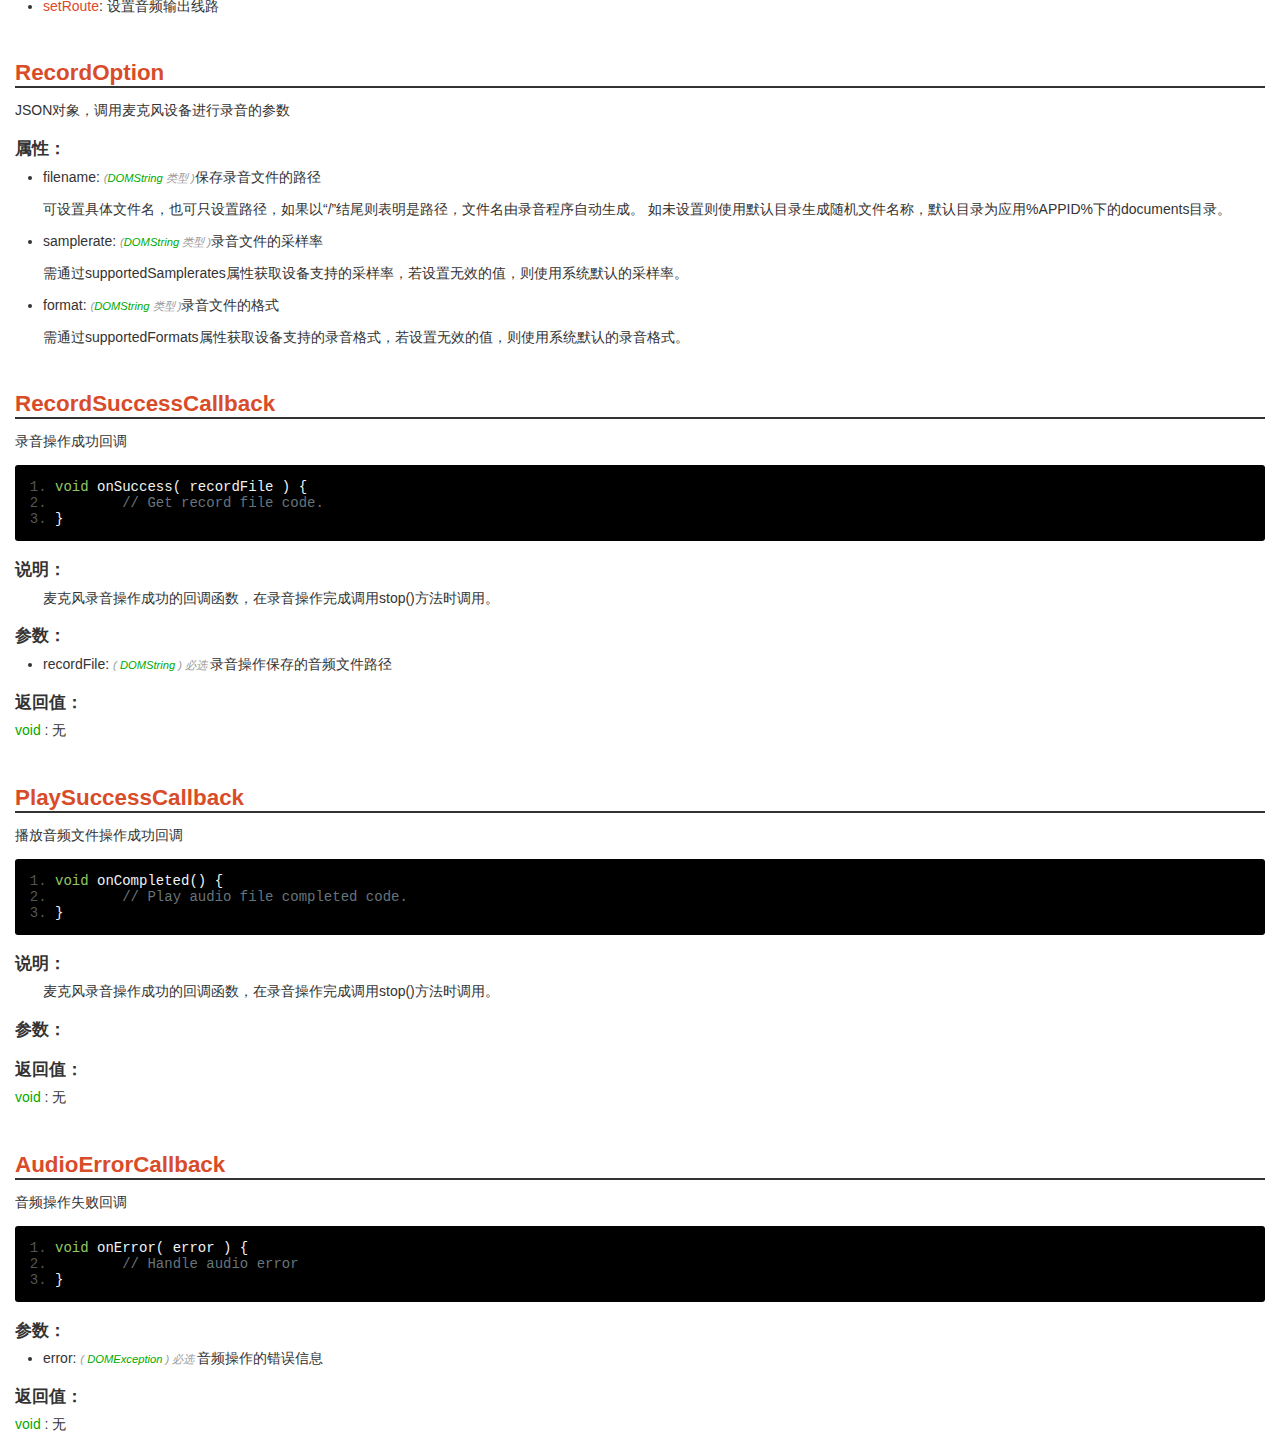
<file: tengdabao/doc/audio.html>
<!DOCTYPE HTML>
<html>
<head>
<meta charset="utf-8">
<meta name="viewport" content="initial-scale=1.0, minimum-scale=1.0, maximum-scale=1.0, user-scalable=no">
<meta name="HandheldFriendly" content="true">
<meta name="MobileOptimized" content="320">
<title>Hello H5+</title>
<link rel="stylesheet" type="text/css" href="res/doc.css" charset="utf-8">
<link rel="stylesheet" type="text/css" href="res/prettify.sons.css" charset="utf-8">
<script type="text/javascript" src="res/doc.js" charset="utf-8"></script><script type="text/javascript" src="res/prettify.js" charset="utf-8"></script>
</head>
<body><div id="content" class="content">
<h1><a name="plus.audio">audio</a></h1>
<p>Audio模块用于提供音频的录制和播放功能，可调用系统的麦克风设备进行录音操作，也可调用系统的扬声器设备播放音频文件。通过plus.audio获取音频管理对象。</p>
<h2>常量：</h2>
<ul>
<li>
<a href="#plus.audio.ROUTE_SPEAKER">ROUTE_SPEAKER</a>: 设备的扬声器音频输出线路</li>
<li>
<a href="#plus.audio.ROUTE_EARPIECE">ROUTE_EARPIECE</a>: 设备听筒音频输出线路</li>
</ul>
<h2>方法：</h2>
<ul>
<li>
<a href="#plus.audio.getRecorder">getRecorder</a>: 获取当前设备的录音对象</li>
<li>
<a href="#plus.audio.createPlayer">createPlayer</a>: 创建音频播放对象</li>
</ul>
<h2>对象：</h2>
<ul>
<li>
<a href="#plus.audio.AudioRecorder">AudioRecorder</a>: 录音对象</li>
<li>
<a href="#plus.audio.AudioPlayer">AudioPlayer</a>: 音频播放对象</li>
<li>
<a href="#plus.audio.RecordOption">RecordOption</a>: JSON对象，调用麦克风设备进行录音的参数</li>
</ul>
<h2>回调方法：</h2>
<ul>
<li>
<a href="#plus.audio.RecordSuccessCallback">RecordSuccessCallback</a>: 录音操作成功回调</li>
<li>
<a href="#plus.audio.PlaySuccessCallback">PlaySuccessCallback</a>: 播放音频文件操作成功回调</li>
<li>
<a href="#plus.audio.AudioErrorCallback">AudioErrorCallback</a>: 音频操作失败回调</li>
</ul>
<h2>权限：</h2>
<p>permissions</p>
<pre class="prettyprint linenums">
"Audio": {
	"description": "访问音频设备"
}
			</pre>
<h1><a name="plus.audio.AudioRecorder">AudioRecorder</a></h1>
<p>录音对象</p>
<pre class="prettyprint linenums">
interface AudioRecorder {
	readonly attribute DOMString[] supportedSamplerates;
	readonly attribute DOMString[] supportedFormats;
	function record( option, successCB, errorCB );
	function stop();
}
				</pre>
<h2>属性：</h2>
<ul>
<li>
<a href="#plus.audio.AudioRecorder.supportedSamplerates">supportedSamplerates</a>: 数组，设备录音支持的采用率</li>
<li>
<a href="#plus.audio.AudioRecorder.supportedFormats">supportedFormats</a>: 数组，设备录音支持的文件格式</li>
</ul>
<h2>方法：</h2>
<ul>
<li>
<a href="#plus.audio.AudioRecorder.record">record</a>: 调用设备麦克风进行录音操作</li>
<li>
<a href="#plus.audio.AudioRecorder.stop">stop</a>: 结束录音操作</li>
</ul>
<h1><a name="plus.audio.AudioPlayer">AudioPlayer</a></h1>
<p>音频播放对象</p>
<pre class="prettyprint linenums">
interface AudioPlayer {
	function void play( successCB, errorCB );
	function void pause();
	function void resume();
	function void stop();
	function void seekTo( position );
	function Number getDuration();
	function Number getPosition();
	function void setRoute( route );
}
				</pre>
<h2>说明：</h2>
<p class="des">
	音频播放对象，用于音频文件的播放。不能通过new方法直接创建，只能通过audio.createPlayer方法创建。
				</p>
<h2>方法：</h2>
<ul>
<li>
<a href="#plus.audio.AudioPlayer.play">play</a>: 开始播放音频</li>
<li>
<a href="#plus.audio.AudioPlayer.pause">pause</a>: 暂停播放音频</li>
<li>
<a href="#plus.audio.AudioPlayer.resume">resume</a>: 恢复播放音频</li>
<li>
<a href="#plus.audio.AudioPlayer.stop">stop</a>: 停止播放音频</li>
<li>
<a href="#plus.audio.AudioPlayer.seekTo">seekTo</a>: 跳到指定位置播放音频</li>
<li>
<a href="#plus.audio.AudioPlayer.getDuration">getDuration</a>: 获取音频流的总长度</li>
<li>
<a href="#plus.audio.AudioPlayer.getPosition">getPosition</a>: 获取音频流当前播放的位置</li>
<li>
<a href="#plus.audio.AudioPlayer.setRoute">setRoute</a>: 设置音频输出线路</li>
</ul>
<h1><a name="plus.audio.RecordOption">RecordOption</a></h1>
<p>JSON对象，调用麦克风设备进行录音的参数</p>
<h2>属性：</h2>
<ul>
<li>filename: <em>(<font class="type">DOMString</font>
	类型
)</em>保存录音文件的路径<br><p>
	可设置具体文件名，也可只设置路径，如果以“/”结尾则表明是路径，文件名由录音程序自动生成。
	如未设置则使用默认目录生成随机文件名称，默认目录为应用%APPID%下的documents目录。
						</p>
</li>
<li>samplerate: <em>(<font class="type">DOMString</font>
	类型
)</em>录音文件的采样率<br><p>
	需通过supportedSamplerates属性获取设备支持的采样率，若设置无效的值，则使用系统默认的采样率。</p>
</li>
<li>format: <em>(<font class="type">DOMString</font>
	类型
)</em>录音文件的格式<br><p>
	需通过supportedFormats属性获取设备支持的录音格式，若设置无效的值，则使用系统默认的录音格式。
						</p>
</li>
</ul>
<h1><a name="plus.audio.RecordSuccessCallback">RecordSuccessCallback</a></h1>
<p>录音操作成功回调</p>
<pre class="prettyprint linenums">
void onSuccess( recordFile ) {
	// Get record file code.
}
				</pre>
<h2>说明：</h2>
<p class="des">麦克风录音操作成功的回调函数，在录音操作完成调用stop()方法时调用。</p>
<h2>参数：</h2>
<ul><li>recordFile: 
		<em>(
			<font class="type">DOMString</font>
			)
			必选 </em>录音操作保存的音频文件路径<br>
</li></ul>
<h2>返回值：</h2>
<font class="type">void</font>
			: 无<h1><a name="plus.audio.PlaySuccessCallback">PlaySuccessCallback</a></h1>
<p>播放音频文件操作成功回调</p>
<pre class="prettyprint linenums">
void onCompleted() {
	// Play audio file completed code.
}
				</pre>
<h2>说明：</h2>
<p class="des">麦克风录音操作成功的回调函数，在录音操作完成调用stop()方法时调用。</p>
<h2>参数：</h2>
<ul></ul>
<h2>返回值：</h2>
<font class="type">void</font>
			: 无<h1><a name="plus.audio.AudioErrorCallback">AudioErrorCallback</a></h1>
<p>音频操作失败回调</p>
<pre class="prettyprint linenums">
void onError( error ) {
	// Handle audio error
}
				</pre>
<h2>参数：</h2>
<ul><li>error: 
		<em>(
			<font class="type">DOMException</font>
			)
			必选 </em>音频操作的错误信息<br>
</li></ul>
<h2>返回值：</h2>
<font class="type">void</font>
			: 无<br><br>
</div></body>
</html>
</file>
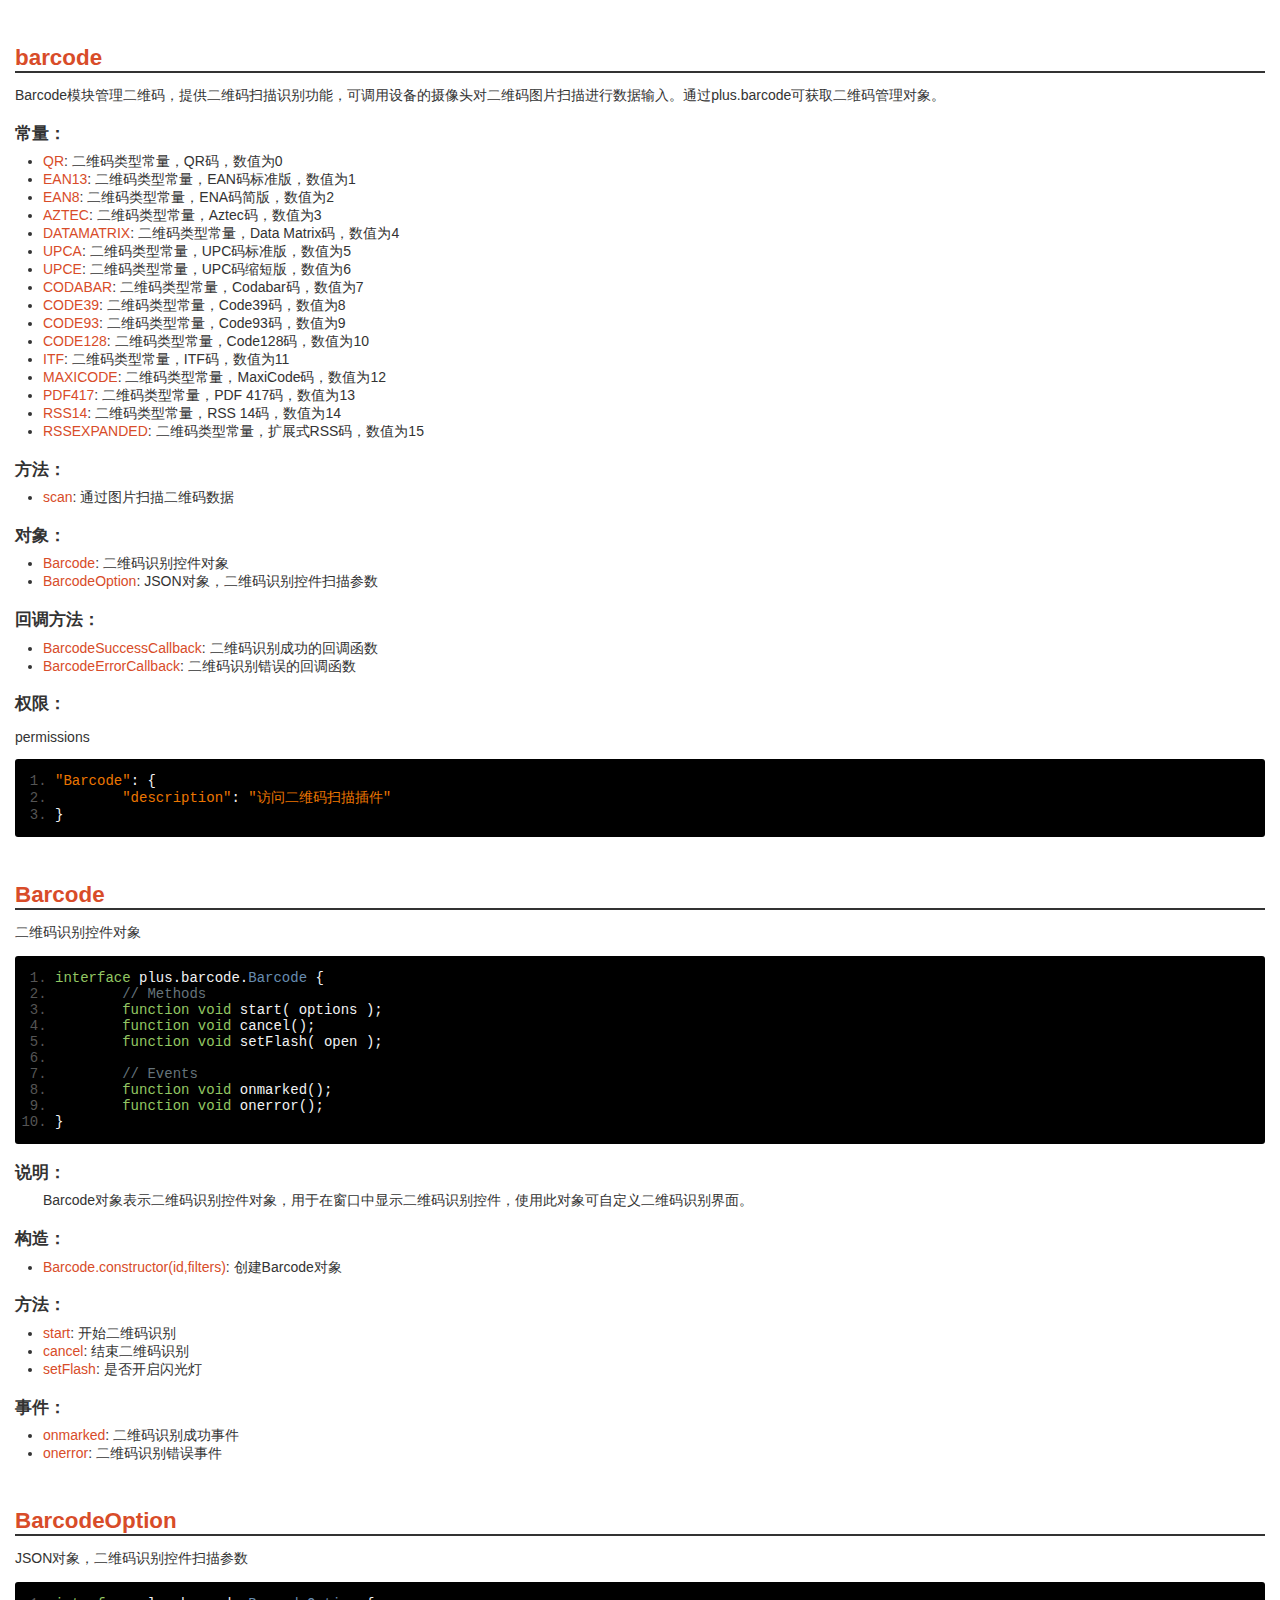
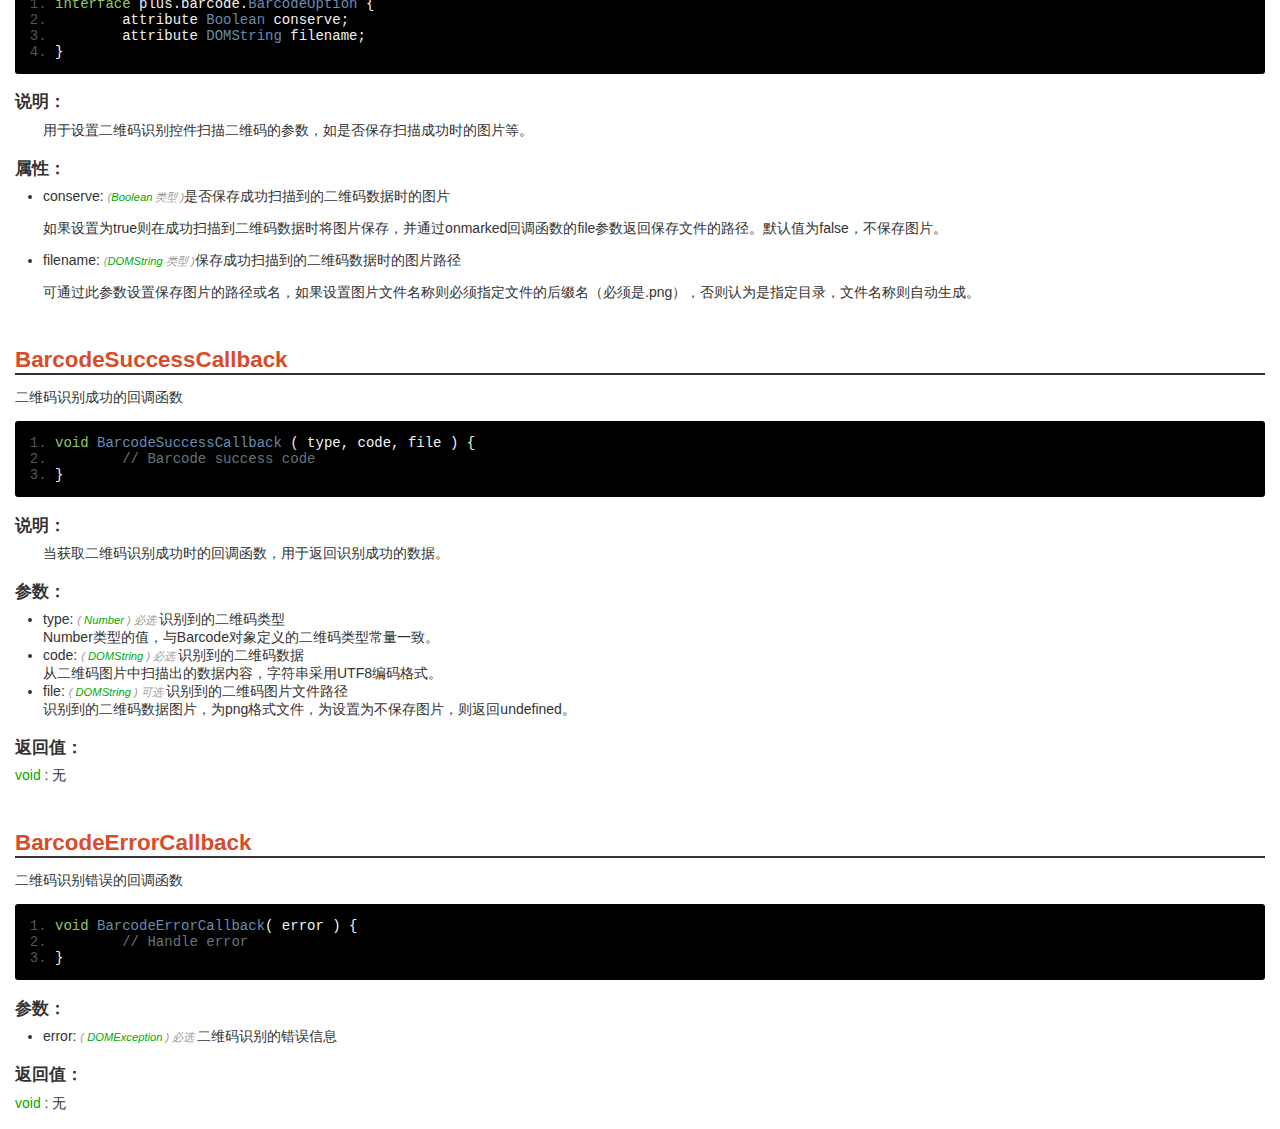
<file: tengdabao/doc/barcode.html>
<!DOCTYPE HTML>
<html>
<head>
<meta charset="utf-8">
<meta name="viewport" content="initial-scale=1.0, minimum-scale=1.0, maximum-scale=1.0, user-scalable=no">
<meta name="HandheldFriendly" content="true">
<meta name="MobileOptimized" content="320">
<title>Hello H5+</title>
<link rel="stylesheet" type="text/css" href="res/doc.css" charset="utf-8">
<link rel="stylesheet" type="text/css" href="res/prettify.sons.css" charset="utf-8">
<script type="text/javascript" src="res/doc.js" charset="utf-8"></script><script type="text/javascript" src="res/prettify.js" charset="utf-8"></script>
</head>
<body><div id="content" class="content">
<h1><a name="plus.barcode">barcode</a></h1>
<p>Barcode模块管理二维码，提供二维码扫描识别功能，可调用设备的摄像头对二维码图片扫描进行数据输入。通过plus.barcode可获取二维码管理对象。</p>
<h2>常量：</h2>
<ul>
<li>
<a href="#plus.barcode.QR">QR</a>: 二维码类型常量，QR码，数值为0</li>
<li>
<a href="#plus.barcode.EAN13">EAN13</a>: 二维码类型常量，EAN码标准版，数值为1</li>
<li>
<a href="#plus.barcode.EAN8">EAN8</a>: 二维码类型常量，ENA码简版，数值为2</li>
<li>
<a href="#plus.barcode.AZTEC">AZTEC</a>: 二维码类型常量，Aztec码，数值为3</li>
<li>
<a href="#plus.barcode.DATAMATRIX">DATAMATRIX</a>: 二维码类型常量，Data Matrix码，数值为4</li>
<li>
<a href="#plus.barcode.UPCA">UPCA</a>: 二维码类型常量，UPC码标准版，数值为5</li>
<li>
<a href="#plus.barcode.UPCE">UPCE</a>: 二维码类型常量，UPC码缩短版，数值为6</li>
<li>
<a href="#plus.barcode.CODABAR">CODABAR</a>: 二维码类型常量，Codabar码，数值为7</li>
<li>
<a href="#plus.barcode.CODE39">CODE39</a>: 二维码类型常量，Code39码，数值为8</li>
<li>
<a href="#plus.barcode.CODE93">CODE93</a>: 二维码类型常量，Code93码，数值为9</li>
<li>
<a href="#plus.barcode.CODE128">CODE128</a>: 二维码类型常量，Code128码，数值为10</li>
<li>
<a href="#plus.barcode.ITF">ITF</a>: 二维码类型常量，ITF码，数值为11</li>
<li>
<a href="#plus.barcode.MAXICODE">MAXICODE</a>: 二维码类型常量，MaxiCode码，数值为12</li>
<li>
<a href="#plus.barcode.PDF417">PDF417</a>: 二维码类型常量，PDF 417码，数值为13</li>
<li>
<a href="#plus.barcode.RSS14">RSS14</a>: 二维码类型常量，RSS 14码，数值为14</li>
<li>
<a href="#plus.barcode.RSSEXPANDED">RSSEXPANDED</a>: 二维码类型常量，扩展式RSS码，数值为15</li>
</ul>
<h2>方法：</h2>
<ul><li>
<a href="#plus.barcode.scan">scan</a>: 通过图片扫描二维码数据</li></ul>
<h2>对象：</h2>
<ul>
<li>
<a href="#plus.barcode.Barcode">Barcode</a>: 二维码识别控件对象</li>
<li>
<a href="#plus.barcode.BarcodeOption">BarcodeOption</a>: JSON对象，二维码识别控件扫描参数</li>
</ul>
<h2>回调方法：</h2>
<ul>
<li>
<a href="#plus.barcode.BarcodeSuccessCallback">BarcodeSuccessCallback</a>: 二维码识别成功的回调函数</li>
<li>
<a href="#plus.barcode.BarcodeErrorCallback">BarcodeErrorCallback</a>: 二维码识别错误的回调函数</li>
</ul>
<h2>权限：</h2>
<p>permissions</p>
<pre class="prettyprint linenums">
"Barcode": {
	"description": "访问二维码扫描插件"
}
			</pre>
<h1><a name="plus.barcode.Barcode">Barcode</a></h1>
<p>二维码识别控件对象</p>
<pre class="prettyprint linenums">
interface plus.barcode.Barcode {
	// Methods
	function void start( options );
	function void cancel();
	function void setFlash( open );

	// Events
	function void onmarked();
	function void onerror();
}
				</pre>
<h2>说明：</h2>
<p class="des">
Barcode对象表示二维码识别控件对象，用于在窗口中显示二维码识别控件，使用此对象可自定义二维码识别界面。
				</p>
<h2>构造：</h2>
<ul><li>
<a href="#plus.barcode.Barcode.Barcode.constructor(id,filters)">Barcode.constructor(id,filters)</a>: 创建Barcode对象</li></ul>
<h2>方法：</h2>
<ul>
<li>
<a href="#plus.barcode.Barcode.start">start</a>: 开始二维码识别</li>
<li>
<a href="#plus.barcode.Barcode.cancel">cancel</a>: 结束二维码识别</li>
<li>
<a href="#plus.barcode.Barcode.setFlash">setFlash</a>: 是否开启闪光灯</li>
</ul>
<h2>事件：</h2>
<ul>
<li>
<a href="#plus.barcode.Barcode.onmarked">onmarked</a>: 二维码识别成功事件</li>
<li>
<a href="#plus.barcode.Barcode.onerror">onerror</a>: 二维码识别错误事件</li>
</ul>
<h1><a name="plus.barcode.BarcodeOption">BarcodeOption</a></h1>
<p>JSON对象，二维码识别控件扫描参数</p>
<pre class="prettyprint linenums">
interface plus.barcode.BarcodeOption {
	attribute Boolean conserve;
	attribute DOMString filename;
}
				</pre>
<h2>说明：</h2>
<p class="des">
用于设置二维码识别控件扫描二维码的参数，如是否保存扫描成功时的图片等。
				</p>
<h2>属性：</h2>
<ul>
<li>conserve: <em>(<font class="type">Boolean</font>
	类型
)</em>是否保存成功扫描到的二维码数据时的图片<br><p>如果设置为true则在成功扫描到二维码数据时将图片保存，并通过onmarked回调函数的file参数返回保存文件的路径。默认值为false，不保存图片。</p>
</li>
<li>filename: <em>(<font class="type">DOMString</font>
	类型
)</em>保存成功扫描到的二维码数据时的图片路径<br><p>可通过此参数设置保存图片的路径或名，如果设置图片文件名称则必须指定文件的后缀名（必须是.png），否则认为是指定目录，文件名称则自动生成。</p>
</li>
</ul>
<h1><a name="plus.barcode.BarcodeSuccessCallback">BarcodeSuccessCallback</a></h1>
<p>二维码识别成功的回调函数</p>
<pre class="prettyprint linenums">
void BarcodeSuccessCallback ( type, code, file ) {
	// Barcode success code
}
				</pre>
<h2>说明：</h2>
<p class="des">当获取二维码识别成功时的回调函数，用于返回识别成功的数据。</p>
<h2>参数：</h2>
<ul>
<li>type: 
		<em>(
			<font class="type">Number</font>
			)
			必选 </em>识别到的二维码类型<br>Number类型的值，与Barcode对象定义的二维码类型常量一致。</li>
<li>code: 
		<em>(
			<font class="type">DOMString</font>
			)
			必选 </em>识别到的二维码数据<br>从二维码图片中扫描出的数据内容，字符串采用UTF8编码格式。</li>
<li>file: 
		<em>(
			<font class="type">DOMString</font>
			)
			可选 </em>识别到的二维码图片文件路径<br>识别到的二维码数据图片，为png格式文件，为设置为不保存图片，则返回undefined。</li>
</ul>
<h2>返回值：</h2>
<font class="type">void</font>
			: 无<h1><a name="plus.barcode.BarcodeErrorCallback">BarcodeErrorCallback</a></h1>
<p>二维码识别错误的回调函数</p>
<pre class="prettyprint linenums">
void BarcodeErrorCallback( error ) {
	// Handle error
}
				</pre>
<h2>参数：</h2>
<ul><li>error: 
		<em>(
			<font class="type">DOMException</font>
			)
			必选 </em>二维码识别的错误信息<br>
</li></ul>
<h2>返回值：</h2>
<font class="type">void</font>
			: 无<br><br>
</div></body>
</html>
</file>
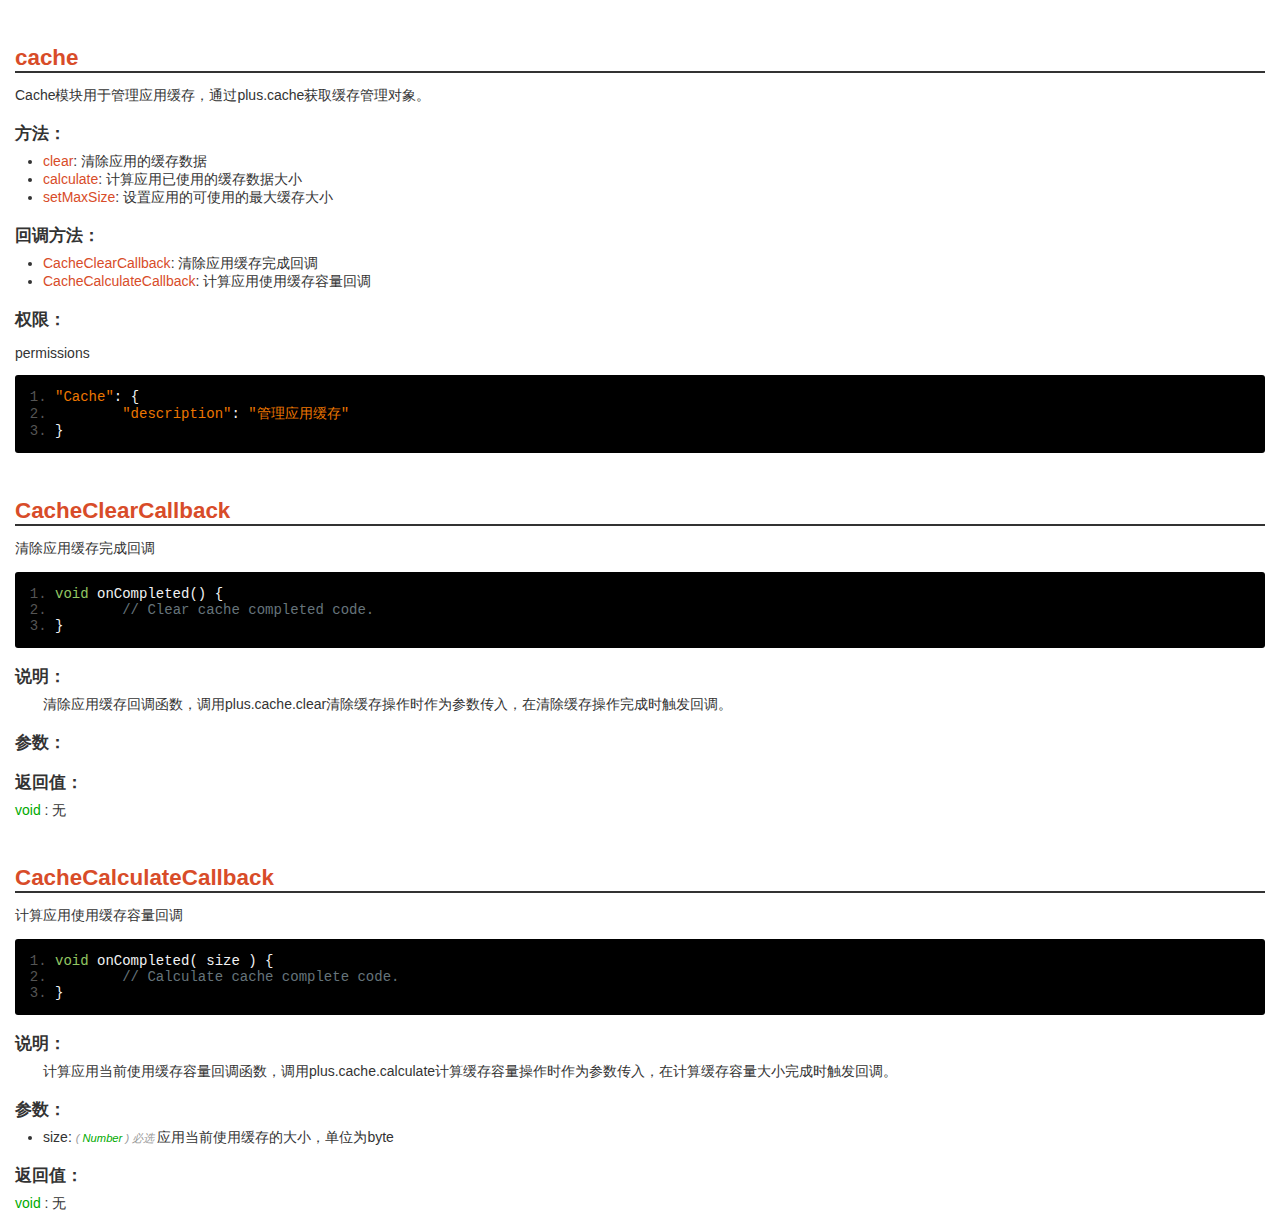
<file: tengdabao/doc/cache.html>
<!DOCTYPE HTML>
<html>
<head>
<meta charset="utf-8">
<meta name="viewport" content="initial-scale=1.0, minimum-scale=1.0, maximum-scale=1.0, user-scalable=no">
<meta name="HandheldFriendly" content="true">
<meta name="MobileOptimized" content="320">
<title>Hello H5+</title>
<link rel="stylesheet" type="text/css" href="res/doc.css" charset="utf-8">
<link rel="stylesheet" type="text/css" href="res/prettify.sons.css" charset="utf-8">
<script type="text/javascript" src="res/doc.js" charset="utf-8"></script><script type="text/javascript" src="res/prettify.js" charset="utf-8"></script>
</head>
<body><div id="content" class="content">
<h1><a name="plus.cache">cache</a></h1>
<p>Cache模块用于管理应用缓存，通过plus.cache获取缓存管理对象。</p>
<h2>方法：</h2>
<ul>
<li>
<a href="#plus.cache.clear">clear</a>: 清除应用的缓存数据</li>
<li>
<a href="#plus.cache.calculate">calculate</a>: 计算应用已使用的缓存数据大小</li>
<li>
<a href="#plus.cache.setMaxSize">setMaxSize</a>: 设置应用的可使用的最大缓存大小</li>
</ul>
<h2>回调方法：</h2>
<ul>
<li>
<a href="#plus.cache.CacheClearCallback">CacheClearCallback</a>: 清除应用缓存完成回调</li>
<li>
<a href="#plus.cache.CacheCalculateCallback">CacheCalculateCallback</a>: 计算应用使用缓存容量回调</li>
</ul>
<h2>权限：</h2>
<p>permissions</p>
<pre class="prettyprint linenums">
"Cache": {
	"description": "管理应用缓存"
}
			</pre>
<h1><a name="plus.cache.CacheClearCallback">CacheClearCallback</a></h1>
<p>清除应用缓存完成回调</p>
<pre class="prettyprint linenums">
void onCompleted() {
	// Clear cache completed code.
}
				</pre>
<h2>说明：</h2>
<p class="des">清除应用缓存回调函数，调用plus.cache.clear清除缓存操作时作为参数传入，在清除缓存操作完成时触发回调。</p>
<h2>参数：</h2>
<ul></ul>
<h2>返回值：</h2>
<font class="type">void</font>
			: 无<h1><a name="plus.cache.CacheCalculateCallback">CacheCalculateCallback</a></h1>
<p>计算应用使用缓存容量回调</p>
<pre class="prettyprint linenums">
void onCompleted( size ) {
	// Calculate cache complete code.
}
				</pre>
<h2>说明：</h2>
<p class="des">计算应用当前使用缓存容量回调函数，调用plus.cache.calculate计算缓存容量操作时作为参数传入，在计算缓存容量大小完成时触发回调。</p>
<h2>参数：</h2>
<ul><li>size: 
		<em>(
			<font class="type">Number</font>
			)
			必选 </em>应用当前使用缓存的大小，单位为byte<br>
</li></ul>
<h2>返回值：</h2>
<font class="type">void</font>
			: 无<br><br>
</div></body>
</html>
</file>
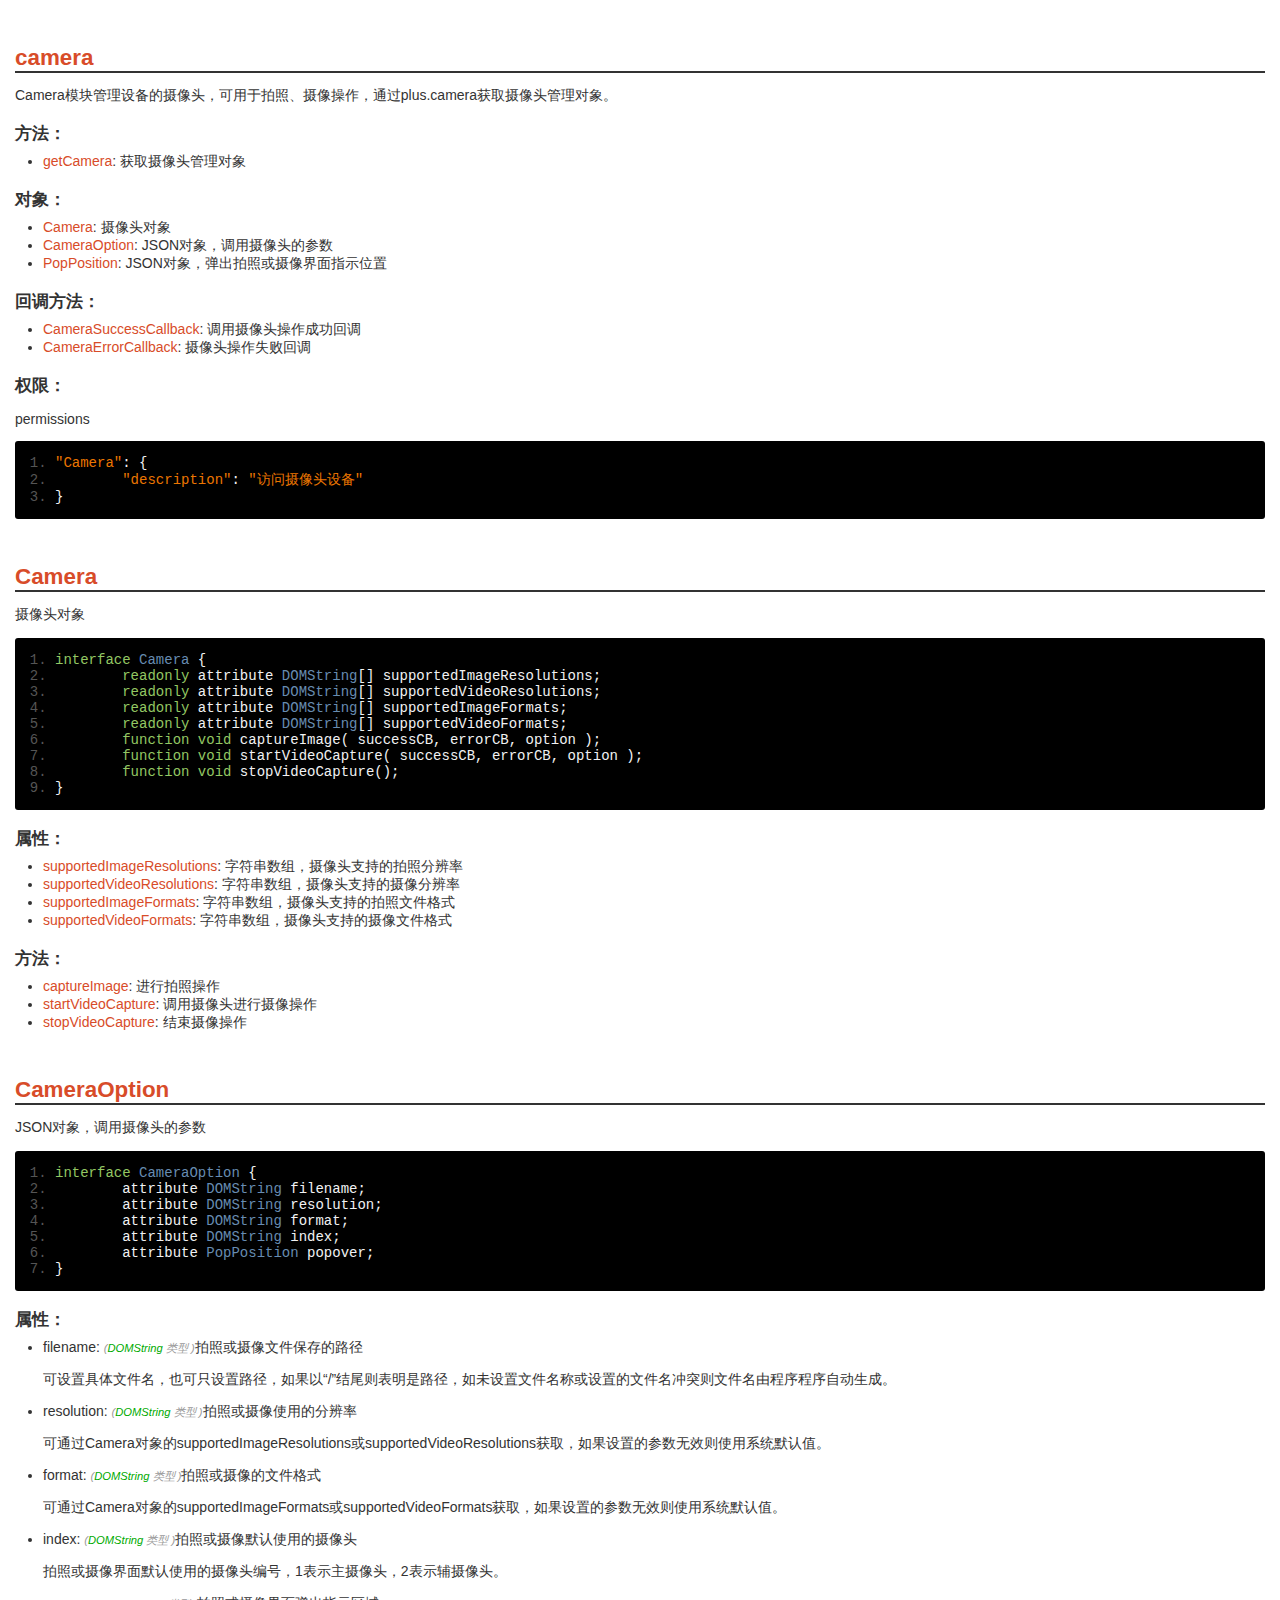
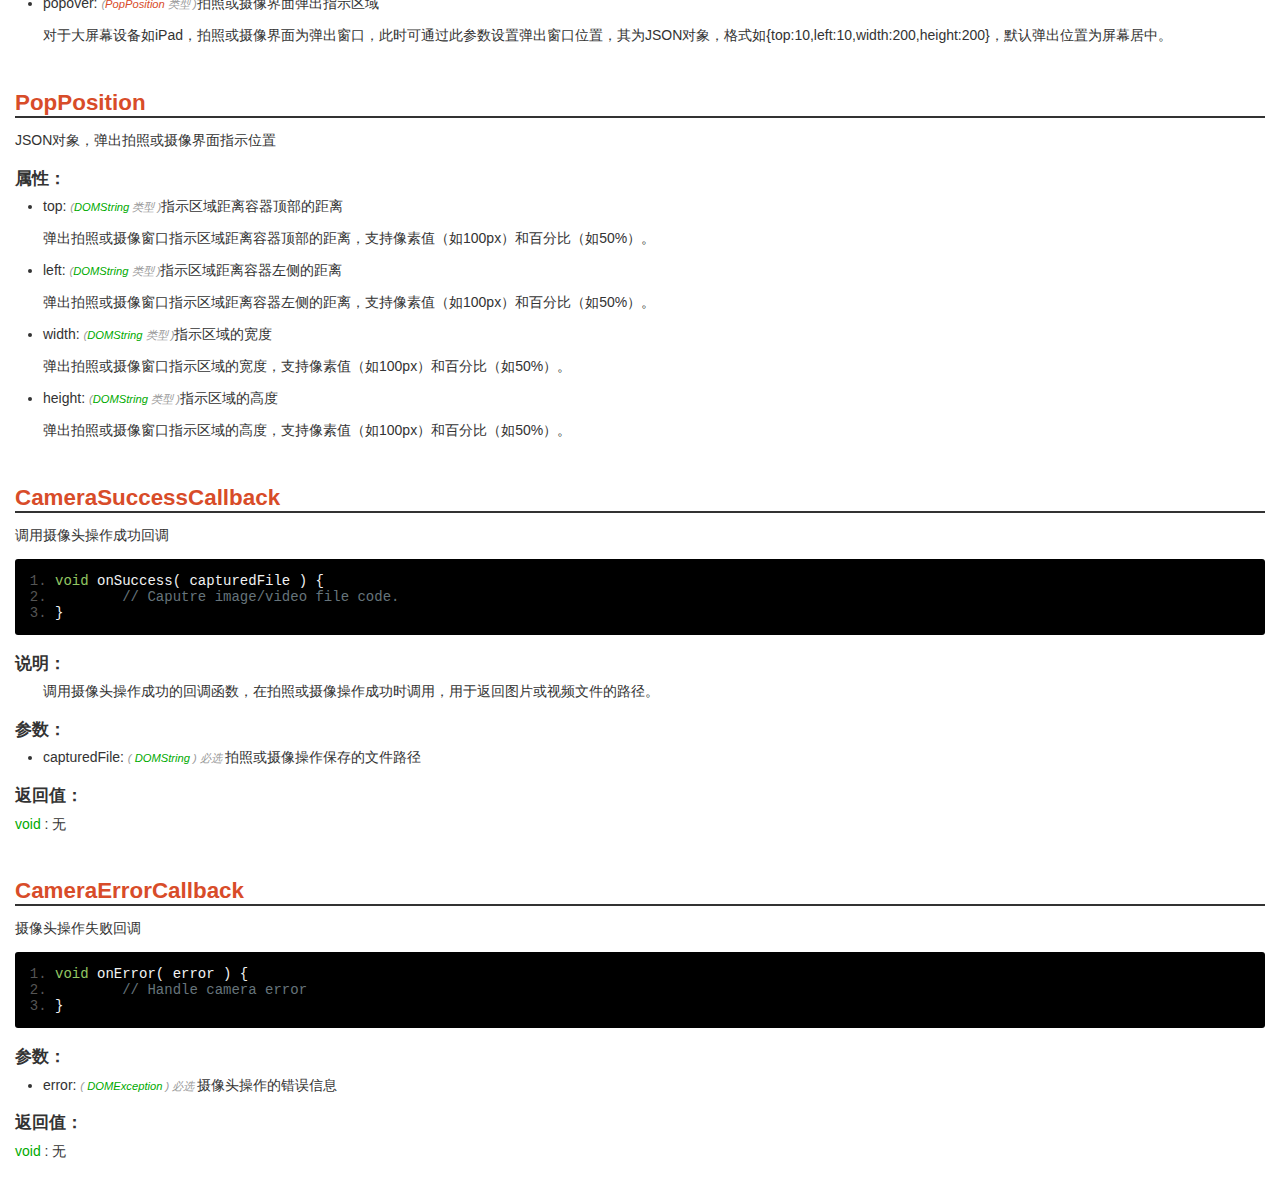
<file: tengdabao/doc/camera.html>
<!DOCTYPE HTML>
<html>
<head>
<meta charset="utf-8">
<meta name="viewport" content="initial-scale=1.0, minimum-scale=1.0, maximum-scale=1.0, user-scalable=no">
<meta name="HandheldFriendly" content="true">
<meta name="MobileOptimized" content="320">
<title>Hello H5+</title>
<link rel="stylesheet" type="text/css" href="res/doc.css" charset="utf-8">
<link rel="stylesheet" type="text/css" href="res/prettify.sons.css" charset="utf-8">
<script type="text/javascript" src="res/doc.js" charset="utf-8"></script><script type="text/javascript" src="res/prettify.js" charset="utf-8"></script>
</head>
<body><div id="content" class="content">
<h1><a name="plus.camera">camera</a></h1>
<p>Camera模块管理设备的摄像头，可用于拍照、摄像操作，通过plus.camera获取摄像头管理对象。</p>
<h2>方法：</h2>
<ul><li>
<a href="#plus.camera.getCamera">getCamera</a>: 获取摄像头管理对象</li></ul>
<h2>对象：</h2>
<ul>
<li>
<a href="#plus.camera.Camera">Camera</a>: 摄像头对象</li>
<li>
<a href="#plus.camera.CameraOption">CameraOption</a>: JSON对象，调用摄像头的参数</li>
<li>
<a href="#plus.camera.PopPosition">PopPosition</a>: JSON对象，弹出拍照或摄像界面指示位置</li>
</ul>
<h2>回调方法：</h2>
<ul>
<li>
<a href="#plus.camera.CameraSuccessCallback">CameraSuccessCallback</a>: 调用摄像头操作成功回调</li>
<li>
<a href="#plus.camera.CameraErrorCallback">CameraErrorCallback</a>: 摄像头操作失败回调</li>
</ul>
<h2>权限：</h2>
<p>permissions</p>
<pre class="prettyprint linenums">
"Camera": {
	"description": "访问摄像头设备"
}
			</pre>
<h1><a name="plus.camera.Camera">Camera</a></h1>
<p>摄像头对象</p>
<pre class="prettyprint linenums">
interface Camera {
	readonly attribute DOMString[] supportedImageResolutions;
	readonly attribute DOMString[] supportedVideoResolutions;
	readonly attribute DOMString[] supportedImageFormats;
	readonly attribute DOMString[] supportedVideoFormats;
	function void captureImage( successCB, errorCB, option );
	function void startVideoCapture( successCB, errorCB, option );
	function void stopVideoCapture();
}
				</pre>
<h2>属性：</h2>
<ul>
<li>
<a href="#plus.camera.Camera.supportedImageResolutions">supportedImageResolutions</a>: 字符串数组，摄像头支持的拍照分辨率</li>
<li>
<a href="#plus.camera.Camera.supportedVideoResolutions">supportedVideoResolutions</a>: 字符串数组，摄像头支持的摄像分辨率</li>
<li>
<a href="#plus.camera.Camera.supportedImageFormats">supportedImageFormats</a>: 字符串数组，摄像头支持的拍照文件格式</li>
<li>
<a href="#plus.camera.Camera.supportedVideoFormats">supportedVideoFormats</a>: 字符串数组，摄像头支持的摄像文件格式</li>
</ul>
<h2>方法：</h2>
<ul>
<li>
<a href="#plus.camera.Camera.captureImage">captureImage</a>: 进行拍照操作</li>
<li>
<a href="#plus.camera.Camera.startVideoCapture">startVideoCapture</a>: 调用摄像头进行摄像操作</li>
<li>
<a href="#plus.camera.Camera.stopVideoCapture">stopVideoCapture</a>: 结束摄像操作</li>
</ul>
<h1><a name="plus.camera.CameraOption">CameraOption</a></h1>
<p>JSON对象，调用摄像头的参数</p>
<pre class="prettyprint linenums">
interface CameraOption {
	attribute DOMString filename;
	attribute DOMString resolution;
	attribute DOMString format;
	attribute DOMString index;
	attribute PopPosition popover;
}
				</pre>
<h2>属性：</h2>
<ul>
<li>filename: <em>(<font class="type">DOMString</font>
	类型
)</em>拍照或摄像文件保存的路径<br><p>
	可设置具体文件名，也可只设置路径，如果以“/”结尾则表明是路径，如未设置文件名称或设置的文件名冲突则文件名由程序程序自动生成。
						</p>
</li>
<li>resolution: <em>(<font class="type">DOMString</font>
	类型
)</em>拍照或摄像使用的分辨率<br><p>
	可通过Camera对象的supportedImageResolutions或supportedVideoResolutions获取，如果设置的参数无效则使用系统默认值。
						</p>
</li>
<li>format: <em>(<font class="type">DOMString</font>
	类型
)</em>拍照或摄像的文件格式<br><p>
	可通过Camera对象的supportedImageFormats或supportedVideoFormats获取，如果设置的参数无效则使用系统默认值。
						</p>
</li>
<li>index: <em>(<font class="type">DOMString</font>
	类型
)</em>拍照或摄像默认使用的摄像头<br><p>
	拍照或摄像界面默认使用的摄像头编号，1表示主摄像头，2表示辅摄像头。
						</p>
</li>
<li>popover: <em>(<a href="#plus.camera.PopPosition">PopPosition</a>
	类型
)</em>拍照或摄像界面弹出指示区域<br><p>
	对于大屏幕设备如iPad，拍照或摄像界面为弹出窗口，此时可通过此参数设置弹出窗口位置，其为JSON对象，格式如{top:10,left:10,width:200,height:200}，默认弹出位置为屏幕居中。
						</p>
</li>
</ul>
<h1><a name="plus.camera.PopPosition">PopPosition</a></h1>
<p>JSON对象，弹出拍照或摄像界面指示位置</p>
<h2>属性：</h2>
<ul>
<li>top: <em>(<font class="type">DOMString</font>
	类型
)</em>指示区域距离容器顶部的距离<br><p>
	弹出拍照或摄像窗口指示区域距离容器顶部的距离，支持像素值（如100px）和百分比（如50%）。</p>
</li>
<li>left: <em>(<font class="type">DOMString</font>
	类型
)</em>指示区域距离容器左侧的距离<br><p>
	弹出拍照或摄像窗口指示区域距离容器左侧的距离，支持像素值（如100px）和百分比（如50%）。</p>
</li>
<li>width: <em>(<font class="type">DOMString</font>
	类型
)</em>指示区域的宽度<br><p>
	弹出拍照或摄像窗口指示区域的宽度，支持像素值（如100px）和百分比（如50%）。</p>
</li>
<li>height: <em>(<font class="type">DOMString</font>
	类型
)</em>指示区域的高度<br><p>
	弹出拍照或摄像窗口指示区域的高度，支持像素值（如100px）和百分比（如50%）。</p>
</li>
</ul>
<h1><a name="plus.camera.CameraSuccessCallback">CameraSuccessCallback</a></h1>
<p>调用摄像头操作成功回调</p>
<pre class="prettyprint linenums">
void onSuccess( capturedFile ) {
	// Caputre image/video file code.
}
				</pre>
<h2>说明：</h2>
<p class="des">调用摄像头操作成功的回调函数，在拍照或摄像操作成功时调用，用于返回图片或视频文件的路径。</p>
<h2>参数：</h2>
<ul><li>capturedFile: 
		<em>(
			<font class="type">DOMString</font>
			)
			必选 </em>拍照或摄像操作保存的文件路径<br>
</li></ul>
<h2>返回值：</h2>
<font class="type">void</font>
			: 无<h1><a name="plus.camera.CameraErrorCallback">CameraErrorCallback</a></h1>
<p>摄像头操作失败回调</p>
<pre class="prettyprint linenums">
void onError( error ) {
	// Handle camera error
}
				</pre>
<h2>参数：</h2>
<ul><li>error: 
		<em>(
			<font class="type">DOMException</font>
			)
			必选 </em>摄像头操作的错误信息<br>
</li></ul>
<h2>返回值：</h2>
<font class="type">void</font>
			: 无<br><br>
</div></body>
</html>
</file>
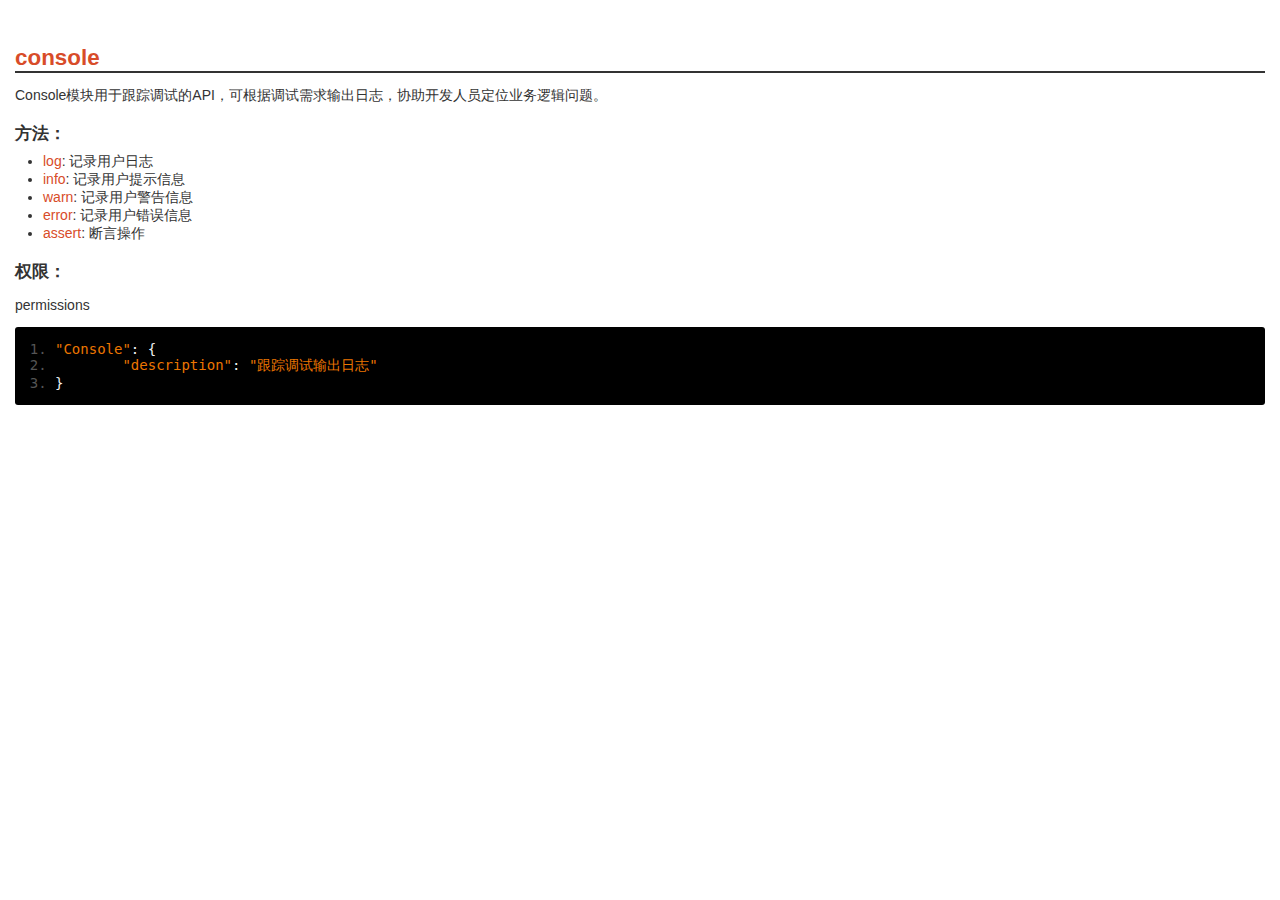
<file: tengdabao/doc/console.html>
<!DOCTYPE HTML>
<html>
<head>
<meta charset="utf-8">
<meta name="viewport" content="initial-scale=1.0, minimum-scale=1.0, maximum-scale=1.0, user-scalable=no">
<meta name="HandheldFriendly" content="true">
<meta name="MobileOptimized" content="320">
<title>Hello H5+</title>
<link rel="stylesheet" type="text/css" href="res/doc.css" charset="utf-8">
<link rel="stylesheet" type="text/css" href="res/prettify.sons.css" charset="utf-8">
<script type="text/javascript" src="res/doc.js" charset="utf-8"></script><script type="text/javascript" src="res/prettify.js" charset="utf-8"></script>
</head>
<body><div id="content" class="content">
<h1><a name="plus.console">console</a></h1>
<p>Console模块用于跟踪调试的API，可根据调试需求输出日志，协助开发人员定位业务逻辑问题。</p>
<h2>方法：</h2>
<ul>
<li>
<a href="#plus.console.log">log</a>: 记录用户日志</li>
<li>
<a href="#plus.console.info">info</a>: 记录用户提示信息</li>
<li>
<a href="#plus.console.warn">warn</a>: 记录用户警告信息</li>
<li>
<a href="#plus.console.error">error</a>: 记录用户错误信息</li>
<li>
<a href="#plus.console.assert">assert</a>: 断言操作</li>
</ul>
<h2>权限：</h2>
<p>permissions</p>
<pre class="prettyprint linenums">
"Console": {
	"description": "跟踪调试输出日志"
}
			</pre>
<br><br>
</div></body>
</html>
</file>
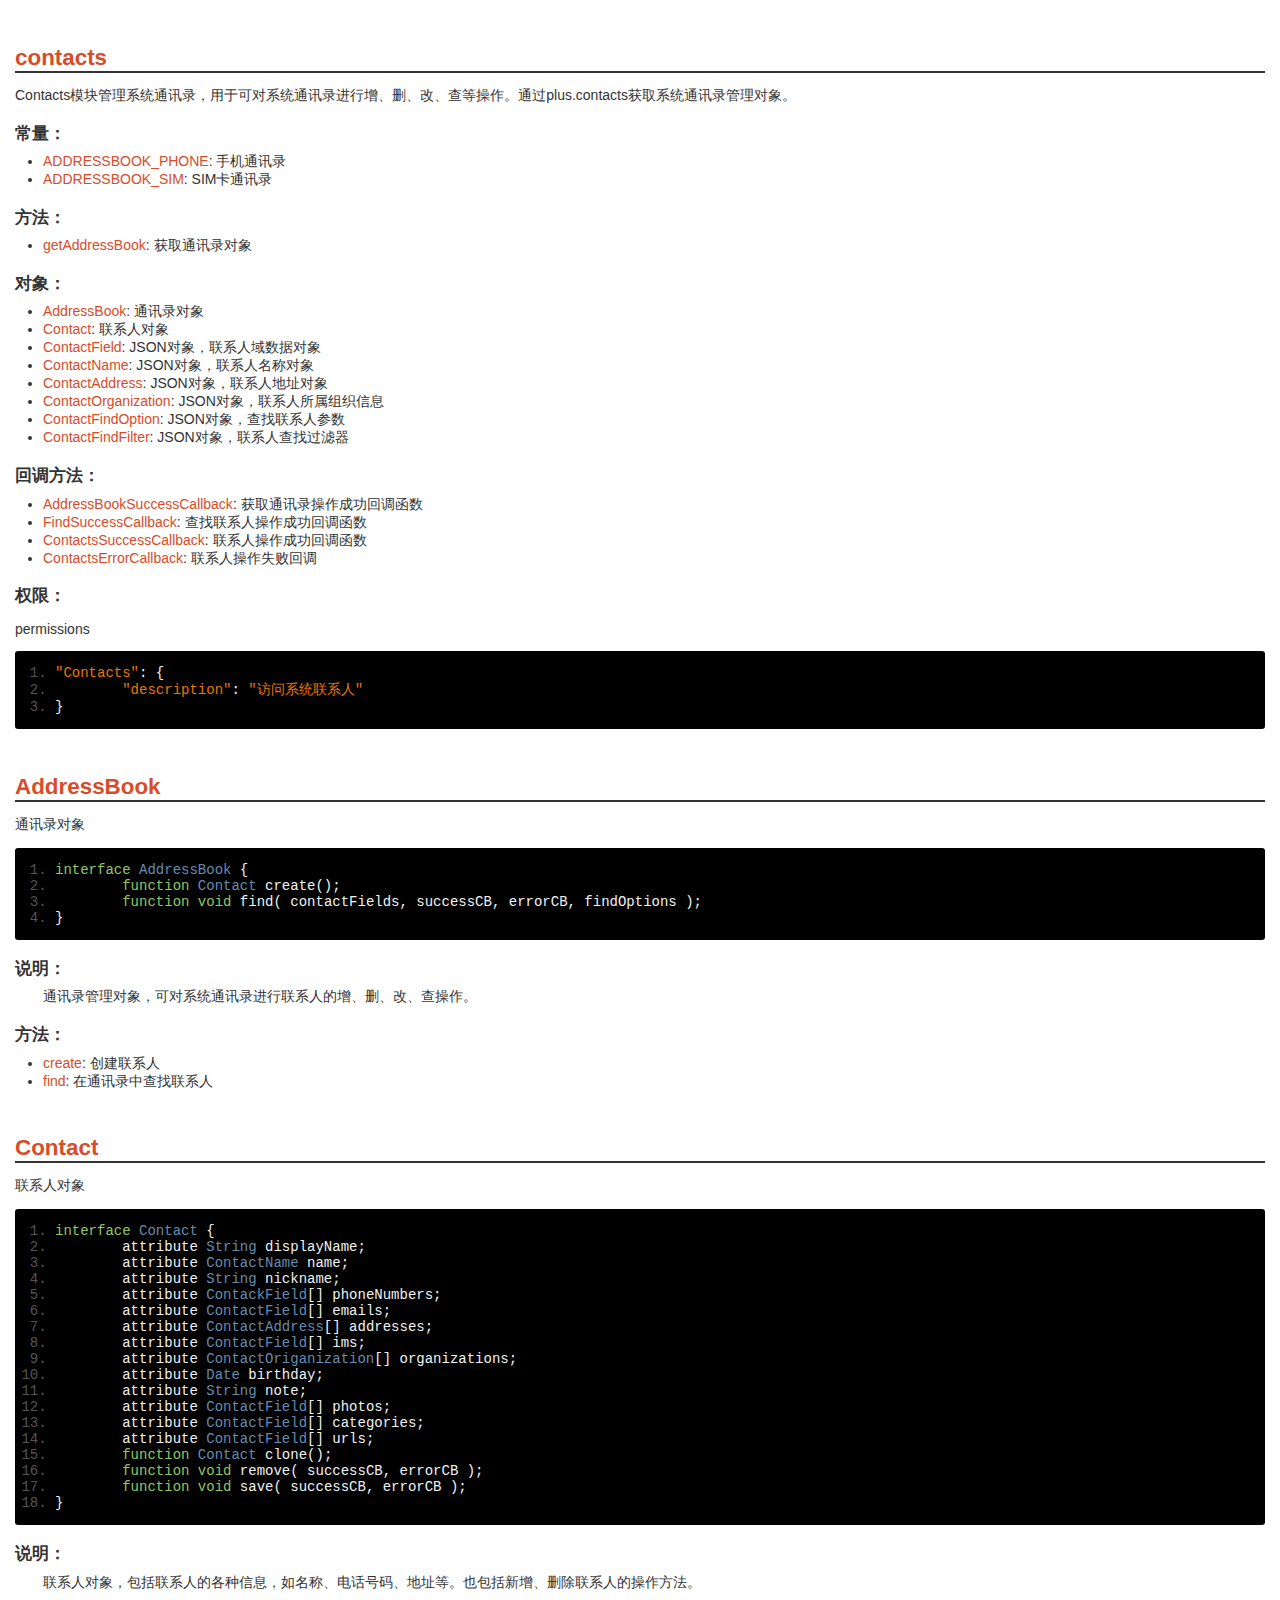
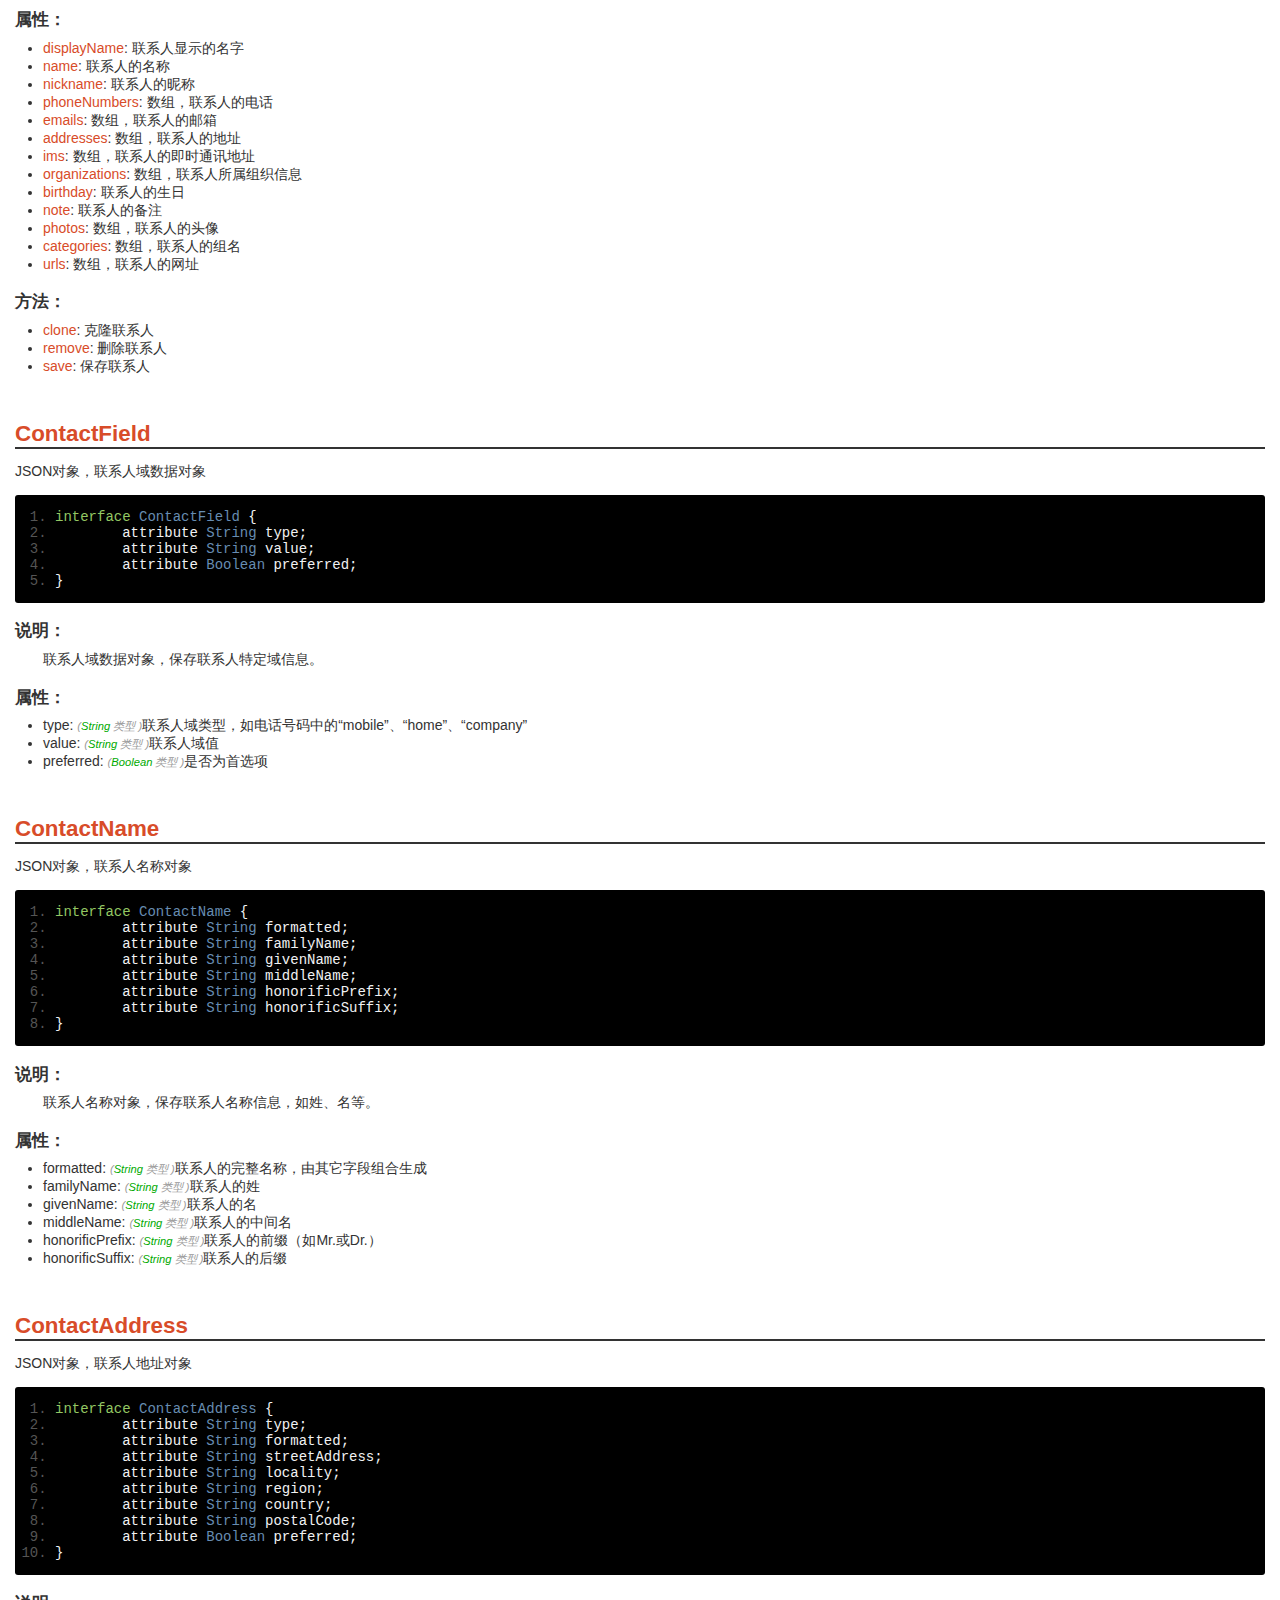
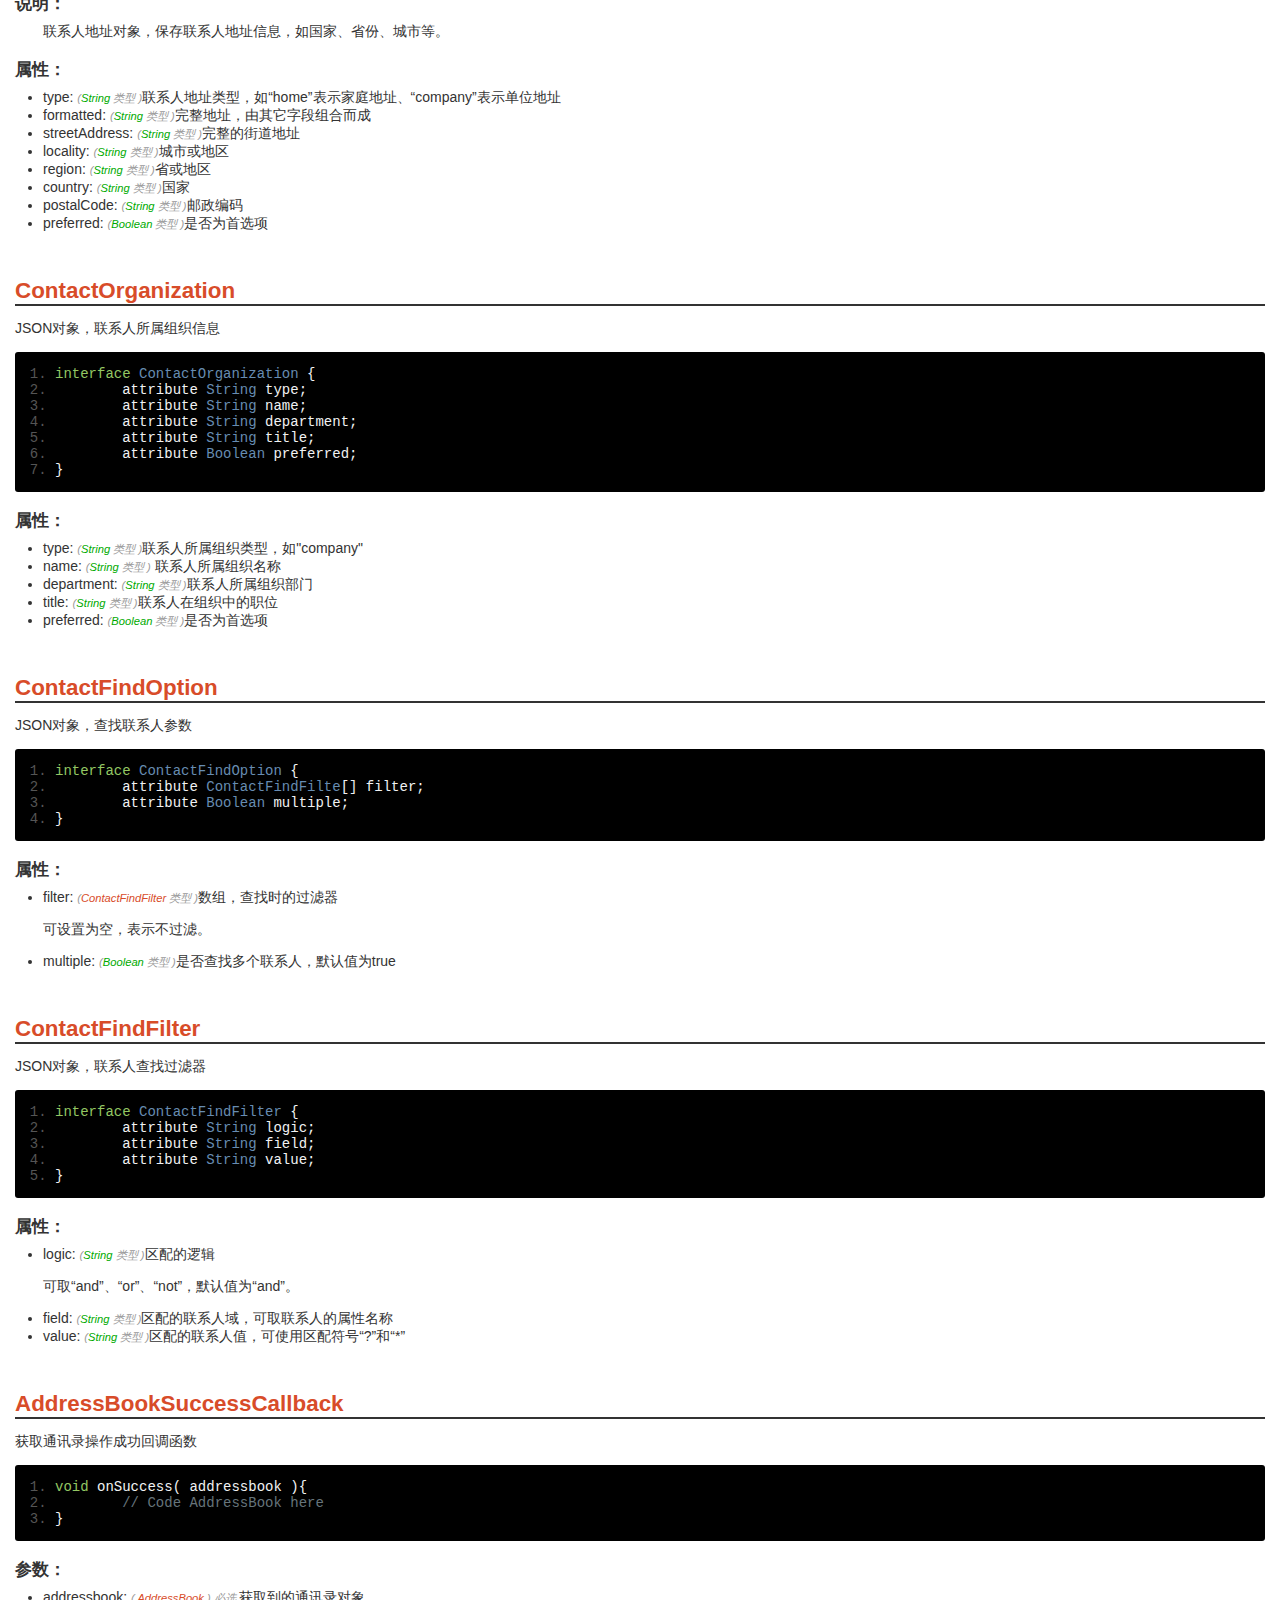
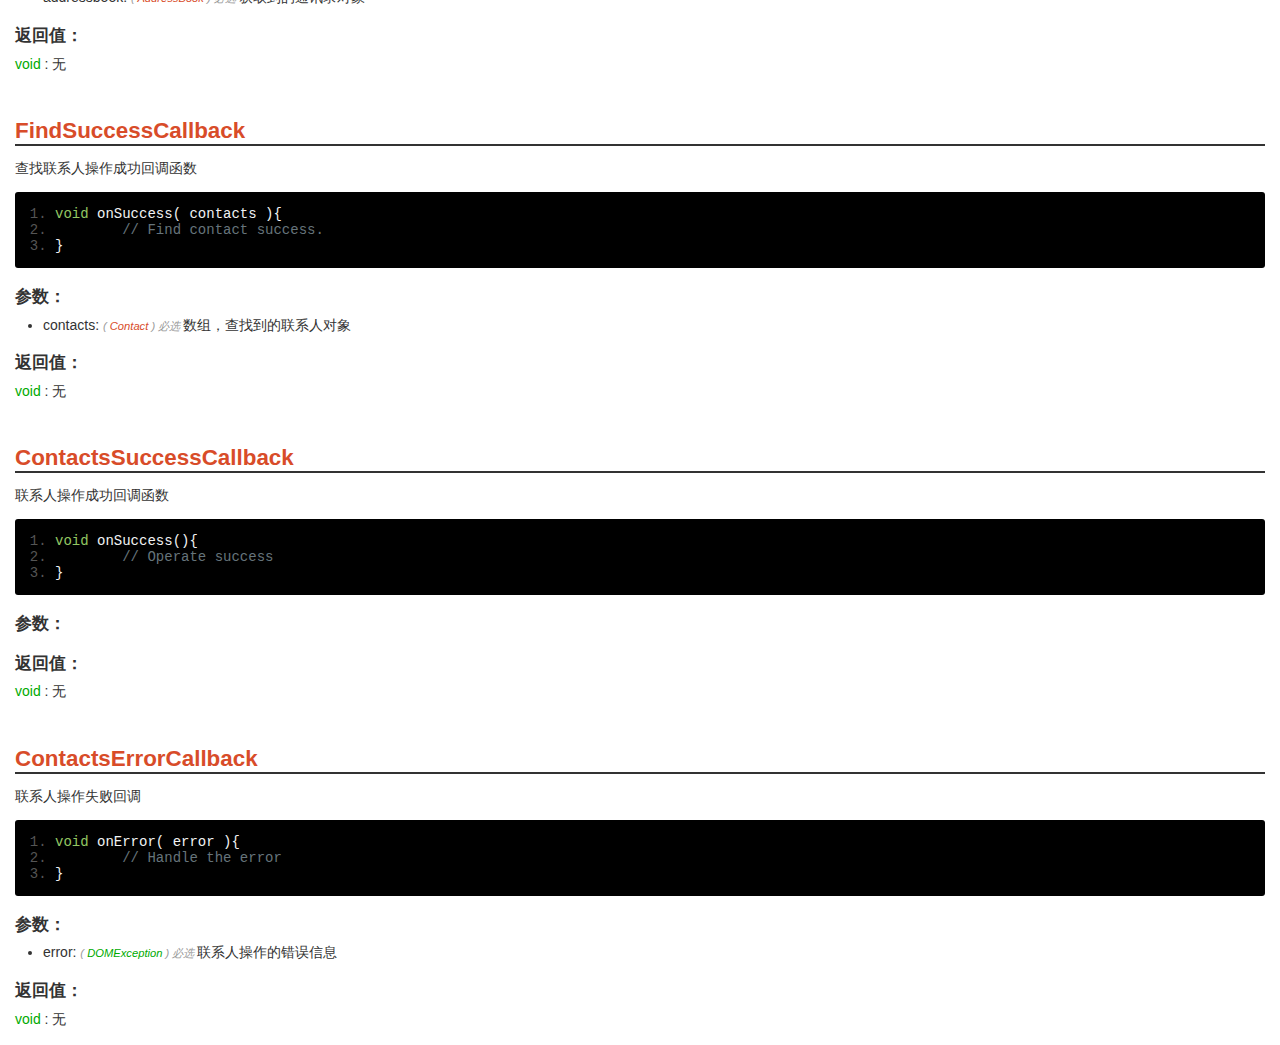
<file: tengdabao/doc/contacts.html>
<!DOCTYPE HTML>
<html>
<head>
<meta charset="utf-8">
<meta name="viewport" content="initial-scale=1.0, minimum-scale=1.0, maximum-scale=1.0, user-scalable=no">
<meta name="HandheldFriendly" content="true">
<meta name="MobileOptimized" content="320">
<title>Hello H5+</title>
<link rel="stylesheet" type="text/css" href="res/doc.css" charset="utf-8">
<link rel="stylesheet" type="text/css" href="res/prettify.sons.css" charset="utf-8">
<script type="text/javascript" src="res/doc.js" charset="utf-8"></script><script type="text/javascript" src="res/prettify.js" charset="utf-8"></script>
</head>
<body><div id="content" class="content">
<h1><a name="plus.contacts">contacts</a></h1>
<p>Contacts模块管理系统通讯录，用于可对系统通讯录进行增、删、改、查等操作。通过plus.contacts获取系统通讯录管理对象。</p>
<h2>常量：</h2>
<ul>
<li>
<a href="#plus.contacts.ADDRESSBOOK_PHONE">ADDRESSBOOK_PHONE</a>: 手机通讯录</li>
<li>
<a href="#plus.contacts.ADDRESSBOOK_SIM">ADDRESSBOOK_SIM</a>: SIM卡通讯录</li>
</ul>
<h2>方法：</h2>
<ul><li>
<a href="#plus.contacts.getAddressBook">getAddressBook</a>: 获取通讯录对象</li></ul>
<h2>对象：</h2>
<ul>
<li>
<a href="#plus.contacts.AddressBook">AddressBook</a>: 通讯录对象</li>
<li>
<a href="#plus.contacts.Contact">Contact</a>: 联系人对象</li>
<li>
<a href="#plus.contacts.ContactField">ContactField</a>: JSON对象，联系人域数据对象</li>
<li>
<a href="#plus.contacts.ContactName">ContactName</a>: JSON对象，联系人名称对象</li>
<li>
<a href="#plus.contacts.ContactAddress">ContactAddress</a>: JSON对象，联系人地址对象</li>
<li>
<a href="#plus.contacts.ContactOrganization">ContactOrganization</a>: JSON对象，联系人所属组织信息</li>
<li>
<a href="#plus.contacts.ContactFindOption">ContactFindOption</a>: JSON对象，查找联系人参数</li>
<li>
<a href="#plus.contacts.ContactFindFilter">ContactFindFilter</a>: JSON对象，联系人查找过滤器</li>
</ul>
<h2>回调方法：</h2>
<ul>
<li>
<a href="#plus.contacts.AddressBookSuccessCallback">AddressBookSuccessCallback</a>: 获取通讯录操作成功回调函数</li>
<li>
<a href="#plus.contacts.FindSuccessCallback">FindSuccessCallback</a>: 查找联系人操作成功回调函数</li>
<li>
<a href="#plus.contacts.ContactsSuccessCallback">ContactsSuccessCallback</a>: 联系人操作成功回调函数</li>
<li>
<a href="#plus.contacts.ContactsErrorCallback">ContactsErrorCallback</a>: 联系人操作失败回调</li>
</ul>
<h2>权限：</h2>
<p>permissions</p>
<pre class="prettyprint linenums">
"Contacts": {
	"description": "访问系统联系人"
}
			</pre>
<h1><a name="plus.contacts.AddressBook">AddressBook</a></h1>
<p>通讯录对象</p>
<pre class="prettyprint linenums">
interface AddressBook {
	function Contact create();
	function void find( contactFields, successCB, errorCB, findOptions );
}
				</pre>
<h2>说明：</h2>
<p class="des">通讯录管理对象，可对系统通讯录进行联系人的增、删、改、查操作。</p>
<h2>方法：</h2>
<ul>
<li>
<a href="#plus.contacts.AddressBook.create">create</a>: 创建联系人</li>
<li>
<a href="#plus.contacts.AddressBook.find">find</a>: 在通讯录中查找联系人</li>
</ul>
<h1><a name="plus.contacts.Contact">Contact</a></h1>
<p>联系人对象</p>
<pre class="prettyprint linenums">
interface Contact {
	attribute String displayName;
	attribute ContactName name;
	attribute String nickname;
	attribute ContackField[] phoneNumbers;
	attribute ContactField[] emails;
	attribute ContactAddress[] addresses;
	attribute ContactField[] ims;
	attribute ContactOriganization[] organizations;
	attribute Date birthday;
	attribute String note;
	attribute ContactField[] photos;
	attribute ContactField[] categories;
	attribute ContactField[] urls;
	function Contact clone();
	function void remove( successCB, errorCB );
	function void save( successCB, errorCB );
}
				</pre>
<h2>说明：</h2>
<p class="des">联系人对象，包括联系人的各种信息，如名称、电话号码、地址等。也包括新增、删除联系人的操作方法。</p>
<h2>属性：</h2>
<ul>
<li>
<a href="#plus.contacts.Contact.displayName">displayName</a>: 联系人显示的名字</li>
<li>
<a href="#plus.contacts.Contact.name">name</a>: 联系人的名称</li>
<li>
<a href="#plus.contacts.Contact.nickname">nickname</a>: 联系人的昵称</li>
<li>
<a href="#plus.contacts.Contact.phoneNumbers">phoneNumbers</a>: 数组，联系人的电话</li>
<li>
<a href="#plus.contacts.Contact.emails">emails</a>: 数组，联系人的邮箱</li>
<li>
<a href="#plus.contacts.Contact.addresses">addresses</a>: 数组，联系人的地址</li>
<li>
<a href="#plus.contacts.Contact.ims">ims</a>: 数组，联系人的即时通讯地址</li>
<li>
<a href="#plus.contacts.Contact.organizations">organizations</a>: 数组，联系人所属组织信息</li>
<li>
<a href="#plus.contacts.Contact.birthday">birthday</a>: 联系人的生日</li>
<li>
<a href="#plus.contacts.Contact.note">note</a>: 联系人的备注</li>
<li>
<a href="#plus.contacts.Contact.photos">photos</a>: 数组，联系人的头像</li>
<li>
<a href="#plus.contacts.Contact.categories">categories</a>: 数组，联系人的组名</li>
<li>
<a href="#plus.contacts.Contact.urls">urls</a>: 数组，联系人的网址</li>
</ul>
<h2>方法：</h2>
<ul>
<li>
<a href="#plus.contacts.Contact.clone">clone</a>: 克隆联系人</li>
<li>
<a href="#plus.contacts.Contact.remove">remove</a>: 删除联系人</li>
<li>
<a href="#plus.contacts.Contact.save">save</a>: 保存联系人</li>
</ul>
<h1><a name="plus.contacts.ContactField">ContactField</a></h1>
<p>JSON对象，联系人域数据对象</p>
<pre class="prettyprint linenums">
interface ContactField {
	attribute String type;
	attribute String value;
	attribute Boolean preferred;
}
				</pre>
<h2>说明：</h2>
<p class="des">联系人域数据对象，保存联系人特定域信息。</p>
<h2>属性：</h2>
<ul>
<li>type: <em>(<font class="type">String</font>
	类型
)</em>联系人域类型，如电话号码中的“mobile”、“home”、“company”<br>
</li>
<li>value: <em>(<font class="type">String</font>
	类型
)</em>联系人域值<br>
</li>
<li>preferred: <em>(<font class="type">Boolean</font>
	类型
)</em>是否为首选项<br>
</li>
</ul>
<h1><a name="plus.contacts.ContactName">ContactName</a></h1>
<p>JSON对象，联系人名称对象</p>
<pre class="prettyprint linenums">
interface ContactName {
	attribute String formatted;
	attribute String familyName;
	attribute String givenName;
	attribute String middleName;
	attribute String honorificPrefix;
	attribute String honorificSuffix;
}
				</pre>
<h2>说明：</h2>
<p class="des">联系人名称对象，保存联系人名称信息，如姓、名等。</p>
<h2>属性：</h2>
<ul>
<li>formatted: <em>(<font class="type">String</font>
	类型
)</em>联系人的完整名称，由其它字段组合生成<br>
</li>
<li>familyName: <em>(<font class="type">String</font>
	类型
)</em>联系人的姓<br>
</li>
<li>givenName: <em>(<font class="type">String</font>
	类型
)</em>联系人的名<br>
</li>
<li>middleName: <em>(<font class="type">String</font>
	类型
)</em>联系人的中间名<br>
</li>
<li>honorificPrefix: <em>(<font class="type">String</font>
	类型
)</em>联系人的前缀（如Mr.或Dr.）<br>
</li>
<li>honorificSuffix: <em>(<font class="type">String</font>
	类型
)</em>联系人的后缀<br>
</li>
</ul>
<h1><a name="plus.contacts.ContactAddress">ContactAddress</a></h1>
<p>JSON对象，联系人地址对象</p>
<pre class="prettyprint linenums">
interface ContactAddress {
	attribute String type;
	attribute String formatted;
	attribute String streetAddress;
	attribute String locality;
	attribute String region;
	attribute String country;
	attribute String postalCode;
	attribute Boolean preferred;
}
				</pre>
<h2>说明：</h2>
<p class="des">联系人地址对象，保存联系人地址信息，如国家、省份、城市等。</p>
<h2>属性：</h2>
<ul>
<li>type: <em>(<font class="type">String</font>
	类型
)</em>联系人地址类型，如“home”表示家庭地址、“company”表示单位地址<br>
</li>
<li>formatted: <em>(<font class="type">String</font>
	类型
)</em>完整地址，由其它字段组合而成<br>
</li>
<li>streetAddress: <em>(<font class="type">String</font>
	类型
)</em>完整的街道地址<br>
</li>
<li>locality: <em>(<font class="type">String</font>
	类型
)</em>城市或地区<br>
</li>
<li>region: <em>(<font class="type">String</font>
	类型
)</em>省或地区<br>
</li>
<li>country: <em>(<font class="type">String</font>
	类型
)</em>国家<br>
</li>
<li>postalCode: <em>(<font class="type">String</font>
	类型
)</em>邮政编码<br>
</li>
<li>preferred: <em>(<font class="type">Boolean</font>
	类型
)</em>是否为首选项<br>
</li>
</ul>
<h1><a name="plus.contacts.ContactOrganization">ContactOrganization</a></h1>
<p>JSON对象，联系人所属组织信息</p>
<pre class="prettyprint linenums">
interface ContactOrganization {
	attribute String type;
	attribute String name;
	attribute String department;
	attribute String title;
	attribute Boolean preferred;
}
				</pre>
<h2>属性：</h2>
<ul>
<li>type: <em>(<font class="type">String</font>
	类型
)</em>联系人所属组织类型，如"company"<br>
</li>
<li>name: <em>(<font class="type">String</font>
	类型
)</em> 联系人所属组织名称<br>
</li>
<li>department: <em>(<font class="type">String</font>
	类型
)</em>联系人所属组织部门<br>
</li>
<li>title: <em>(<font class="type">String</font>
	类型
)</em>联系人在组织中的职位<br>
</li>
<li>preferred: <em>(<font class="type">Boolean</font>
	类型
)</em>是否为首选项<br>
</li>
</ul>
<h1><a name="plus.contacts.ContactFindOption">ContactFindOption</a></h1>
<p>JSON对象，查找联系人参数</p>
<pre class="prettyprint linenums">
interface ContactFindOption {
	attribute ContactFindFilte[] filter;
	attribute Boolean multiple;
}
				</pre>
<h2>属性：</h2>
<ul>
<li>filter: <em>(<a href="#plus.contacts.ContactFindFilter">ContactFindFilter</a>
	类型
)</em>数组，查找时的过滤器<br><p>可设置为空，表示不过滤。</p>
</li>
<li>multiple: <em>(<font class="type">Boolean</font>
	类型
)</em>是否查找多个联系人，默认值为true<br>
</li>
</ul>
<h1><a name="plus.contacts.ContactFindFilter">ContactFindFilter</a></h1>
<p>JSON对象，联系人查找过滤器</p>
<pre class="prettyprint linenums">
interface ContactFindFilter {
	attribute String logic;
	attribute String field;
	attribute String value;
}
				</pre>
<h2>属性：</h2>
<ul>
<li>logic: <em>(<font class="type">String</font>
	类型
)</em>区配的逻辑<br><p>可取“and”、“or”、“not”，默认值为“and”。</p>
</li>
<li>field: <em>(<font class="type">String</font>
	类型
)</em>区配的联系人域，可取联系人的属性名称<br>
</li>
<li>value: <em>(<font class="type">String</font>
	类型
)</em>区配的联系人值，可使用区配符号“?”和“*”<br>
</li>
</ul>
<h1><a name="plus.contacts.AddressBookSuccessCallback">AddressBookSuccessCallback</a></h1>
<p>获取通讯录操作成功回调函数</p>
<pre class="prettyprint linenums">
void onSuccess( addressbook ){
	// Code AddressBook here
}
				</pre>
<h2>参数：</h2>
<ul><li>addressbook: 
		<em>(
			<a href="#plus.contacts.AddressBook">AddressBook</a>
			)
			必选 </em>获取到的通讯录对象<br>
</li></ul>
<h2>返回值：</h2>
<font class="type">void</font>
			: 无<h1><a name="plus.contacts.FindSuccessCallback">FindSuccessCallback</a></h1>
<p>查找联系人操作成功回调函数</p>
<pre class="prettyprint linenums">
void onSuccess( contacts ){
	// Find contact success.
}
				</pre>
<h2>参数：</h2>
<ul><li>contacts: 
		<em>(
			<a href="#plus.contacts.Contact">Contact</a>
			)
			必选 </em>数组，查找到的联系人对象<br>
</li></ul>
<h2>返回值：</h2>
<font class="type">void</font>
			: 无<h1><a name="plus.contacts.ContactsSuccessCallback">ContactsSuccessCallback</a></h1>
<p>联系人操作成功回调函数</p>
<pre class="prettyprint linenums">
void onSuccess(){
	// Operate success
}
				</pre>
<h2>参数：</h2>
<ul></ul>
<h2>返回值：</h2>
<font class="type">void</font>
			: 无<h1><a name="plus.contacts.ContactsErrorCallback">ContactsErrorCallback</a></h1>
<p>联系人操作失败回调</p>
<pre class="prettyprint linenums">
void onError( error ){
	// Handle the error
}
				</pre>
<h2>参数：</h2>
<ul><li>error: 
		<em>(
			<font class="type">DOMException</font>
			)
			必选 </em>联系人操作的错误信息<br>
</li></ul>
<h2>返回值：</h2>
<font class="type">void</font>
			: 无<br><br>
</div></body>
</html>
</file>
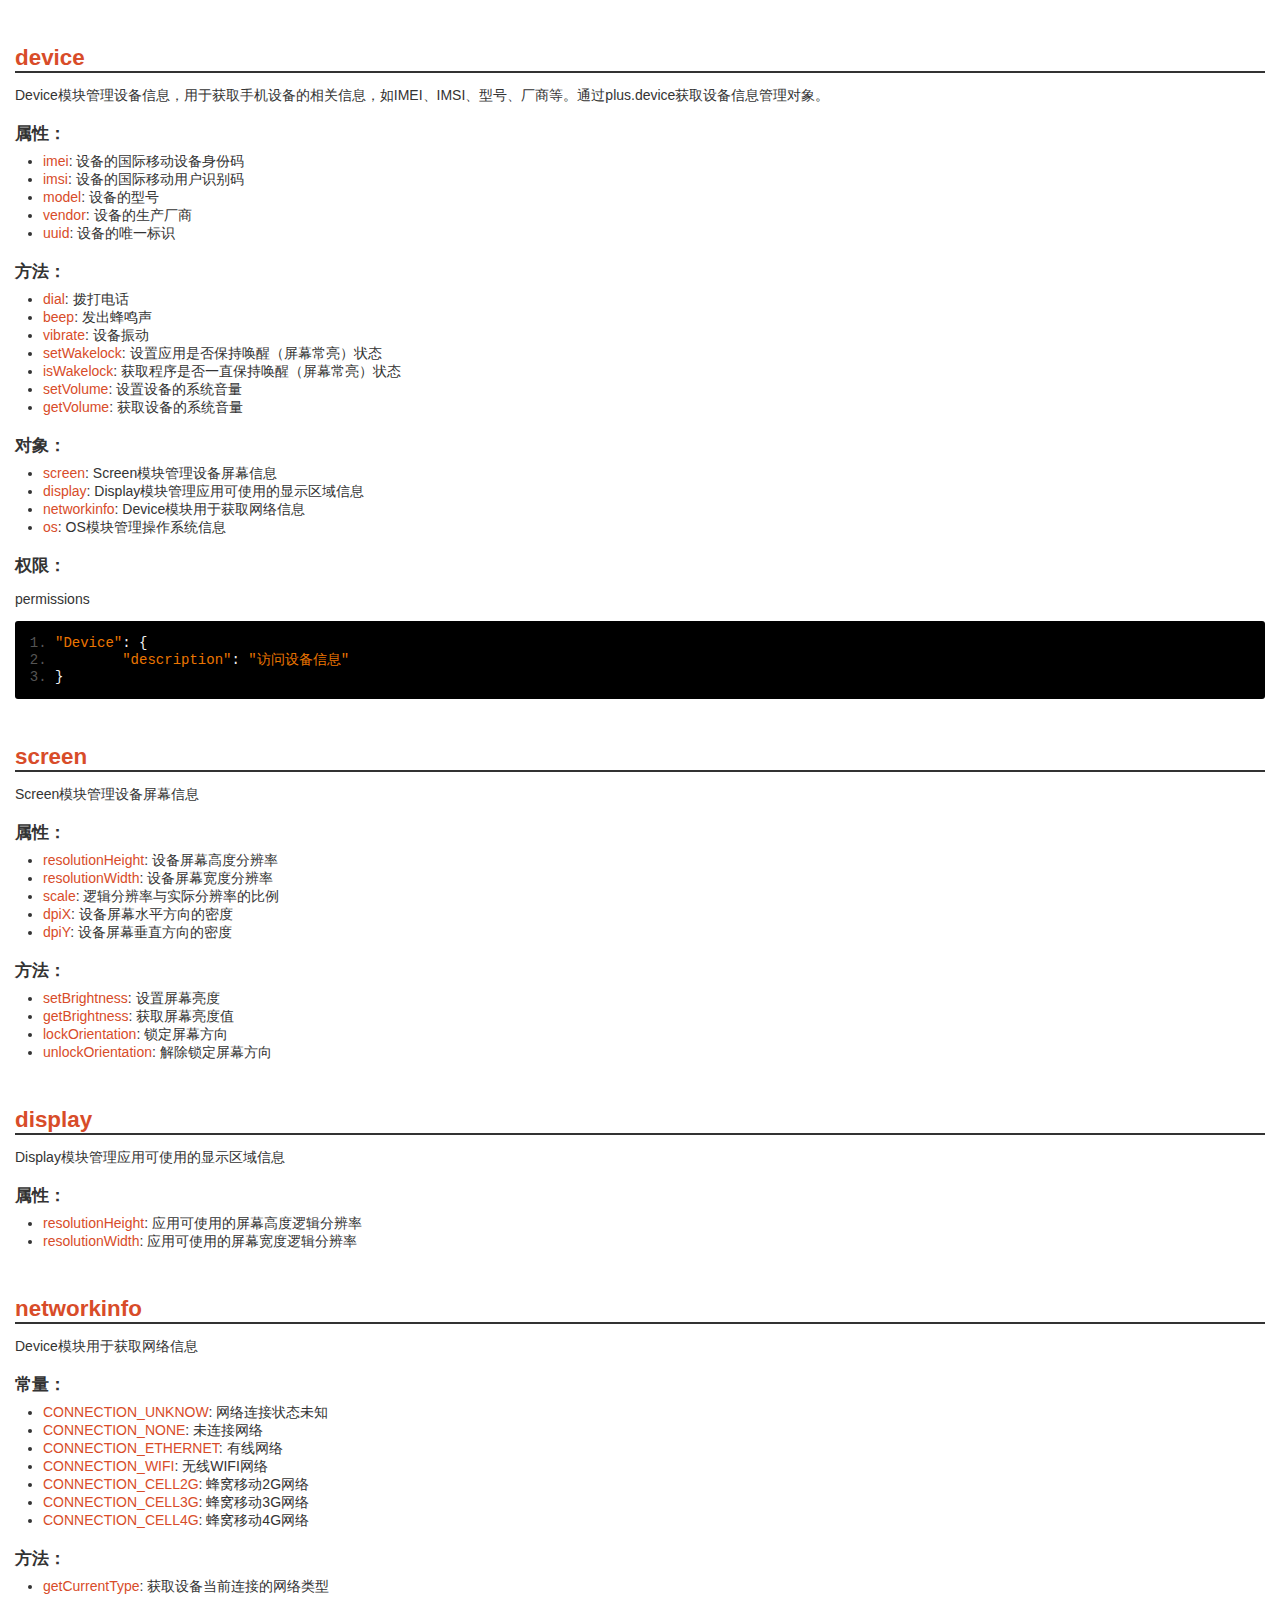
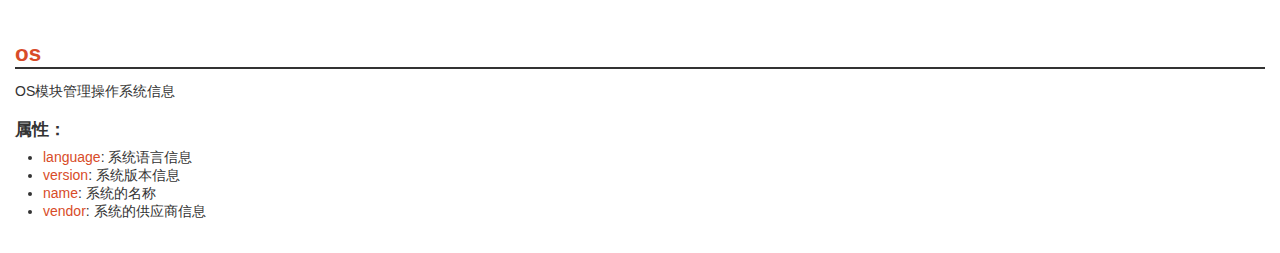
<file: tengdabao/doc/device.html>
<!DOCTYPE HTML>
<html>
<head>
<meta charset="utf-8">
<meta name="viewport" content="initial-scale=1.0, minimum-scale=1.0, maximum-scale=1.0, user-scalable=no">
<meta name="HandheldFriendly" content="true">
<meta name="MobileOptimized" content="320">
<title>Hello H5+</title>
<link rel="stylesheet" type="text/css" href="res/doc.css" charset="utf-8">
<link rel="stylesheet" type="text/css" href="res/prettify.sons.css" charset="utf-8">
<script type="text/javascript" src="res/doc.js" charset="utf-8"></script><script type="text/javascript" src="res/prettify.js" charset="utf-8"></script>
</head>
<body><div id="content" class="content">
<h1><a name="plus.device">device</a></h1>
<p>Device模块管理设备信息，用于获取手机设备的相关信息，如IMEI、IMSI、型号、厂商等。通过plus.device获取设备信息管理对象。</p>
<h2>属性：</h2>
<ul>
<li>
<a href="#plus.device.imei">imei</a>: 设备的国际移动设备身份码</li>
<li>
<a href="#plus.device.imsi">imsi</a>: 设备的国际移动用户识别码</li>
<li>
<a href="#plus.device.model">model</a>: 设备的型号</li>
<li>
<a href="#plus.device.vendor">vendor</a>: 设备的生产厂商</li>
<li>
<a href="#plus.device.uuid">uuid</a>: 设备的唯一标识</li>
</ul>
<h2>方法：</h2>
<ul>
<li>
<a href="#plus.device.dial">dial</a>: 拨打电话</li>
<li>
<a href="#plus.device.beep">beep</a>: 发出蜂鸣声</li>
<li>
<a href="#plus.device.vibrate">vibrate</a>: 设备振动</li>
<li>
<a href="#plus.device.setWakelock">setWakelock</a>: 设置应用是否保持唤醒（屏幕常亮）状态</li>
<li>
<a href="#plus.device.isWakelock">isWakelock</a>: 获取程序是否一直保持唤醒（屏幕常亮）状态</li>
<li>
<a href="#plus.device.setVolume">setVolume</a>: 设置设备的系统音量</li>
<li>
<a href="#plus.device.getVolume">getVolume</a>: 获取设备的系统音量</li>
</ul>
<h2>对象：</h2>
<ul>
<li>
<a href="#plus.screen">screen</a>: Screen模块管理设备屏幕信息</li>
<li>
<a href="#plus.display">display</a>: Display模块管理应用可使用的显示区域信息</li>
<li>
<a href="#plus.networkinfo">networkinfo</a>: Device模块用于获取网络信息</li>
<li>
<a href="#plus.os">os</a>: OS模块管理操作系统信息</li>
</ul>
<h2>权限：</h2>
<p>permissions</p>
<pre class="prettyprint linenums">
"Device": {
	"description": "访问设备信息"
}
			</pre>
<h1><a name="plus.screen">screen</a></h1>
<p>Screen模块管理设备屏幕信息</p>
<h2>属性：</h2>
<ul>
<li>
<a href="#plus.screen.resolutionHeight">resolutionHeight</a>: 设备屏幕高度分辨率</li>
<li>
<a href="#plus.screen.resolutionWidth">resolutionWidth</a>: 设备屏幕宽度分辨率</li>
<li>
<a href="#plus.screen.scale">scale</a>: 逻辑分辨率与实际分辨率的比例</li>
<li>
<a href="#plus.screen.dpiX">dpiX</a>: 设备屏幕水平方向的密度</li>
<li>
<a href="#plus.screen.dpiY">dpiY</a>: 设备屏幕垂直方向的密度</li>
</ul>
<h2>方法：</h2>
<ul>
<li>
<a href="#plus.screen.setBrightness">setBrightness</a>: 设置屏幕亮度</li>
<li>
<a href="#plus.screen.getBrightness">getBrightness</a>: 获取屏幕亮度值</li>
<li>
<a href="#plus.screen.lockOrientation">lockOrientation</a>: 锁定屏幕方向</li>
<li>
<a href="#plus.screen.unlockOrientation">unlockOrientation</a>: 解除锁定屏幕方向</li>
</ul>
<h1><a name="plus.display">display</a></h1>
<p>Display模块管理应用可使用的显示区域信息</p>
<h2>属性：</h2>
<ul>
<li>
<a href="#plus.display.resolutionHeight">resolutionHeight</a>: 应用可使用的屏幕高度逻辑分辨率</li>
<li>
<a href="#plus.display.resolutionWidth">resolutionWidth</a>: 应用可使用的屏幕宽度逻辑分辨率</li>
</ul>
<h1><a name="plus.networkinfo">networkinfo</a></h1>
<p>Device模块用于获取网络信息</p>
<h2>常量：</h2>
<ul>
<li>
<a href="#plus.networkinfo.CONNECTION_UNKNOW">CONNECTION_UNKNOW</a>: 网络连接状态未知</li>
<li>
<a href="#plus.networkinfo.CONNECTION_NONE">CONNECTION_NONE</a>: 未连接网络</li>
<li>
<a href="#plus.networkinfo.CONNECTION_ETHERNET">CONNECTION_ETHERNET</a>: 有线网络</li>
<li>
<a href="#plus.networkinfo.CONNECTION_WIFI">CONNECTION_WIFI</a>: 无线WIFI网络</li>
<li>
<a href="#plus.networkinfo.CONNECTION_CELL2G">CONNECTION_CELL2G</a>: 蜂窝移动2G网络</li>
<li>
<a href="#plus.networkinfo.CONNECTION_CELL3G">CONNECTION_CELL3G</a>: 蜂窝移动3G网络</li>
<li>
<a href="#plus.networkinfo.CONNECTION_CELL4G">CONNECTION_CELL4G</a>: 蜂窝移动4G网络</li>
</ul>
<h2>方法：</h2>
<ul><li>
<a href="#plus.networkinfo.getCurrentType">getCurrentType</a>: 获取设备当前连接的网络类型</li></ul>
<h1><a name="plus.os">os</a></h1>
<p>OS模块管理操作系统信息</p>
<h2>属性：</h2>
<ul>
<li>
<a href="#plus.os.language">language</a>: 系统语言信息</li>
<li>
<a href="#plus.os.version">version</a>: 系统版本信息</li>
<li>
<a href="#plus.os.name">name</a>: 系统的名称</li>
<li>
<a href="#plus.os.vendor">vendor</a>: 系统的供应商信息</li>
</ul>
<br><br>
</div></body>
</html>
</file>
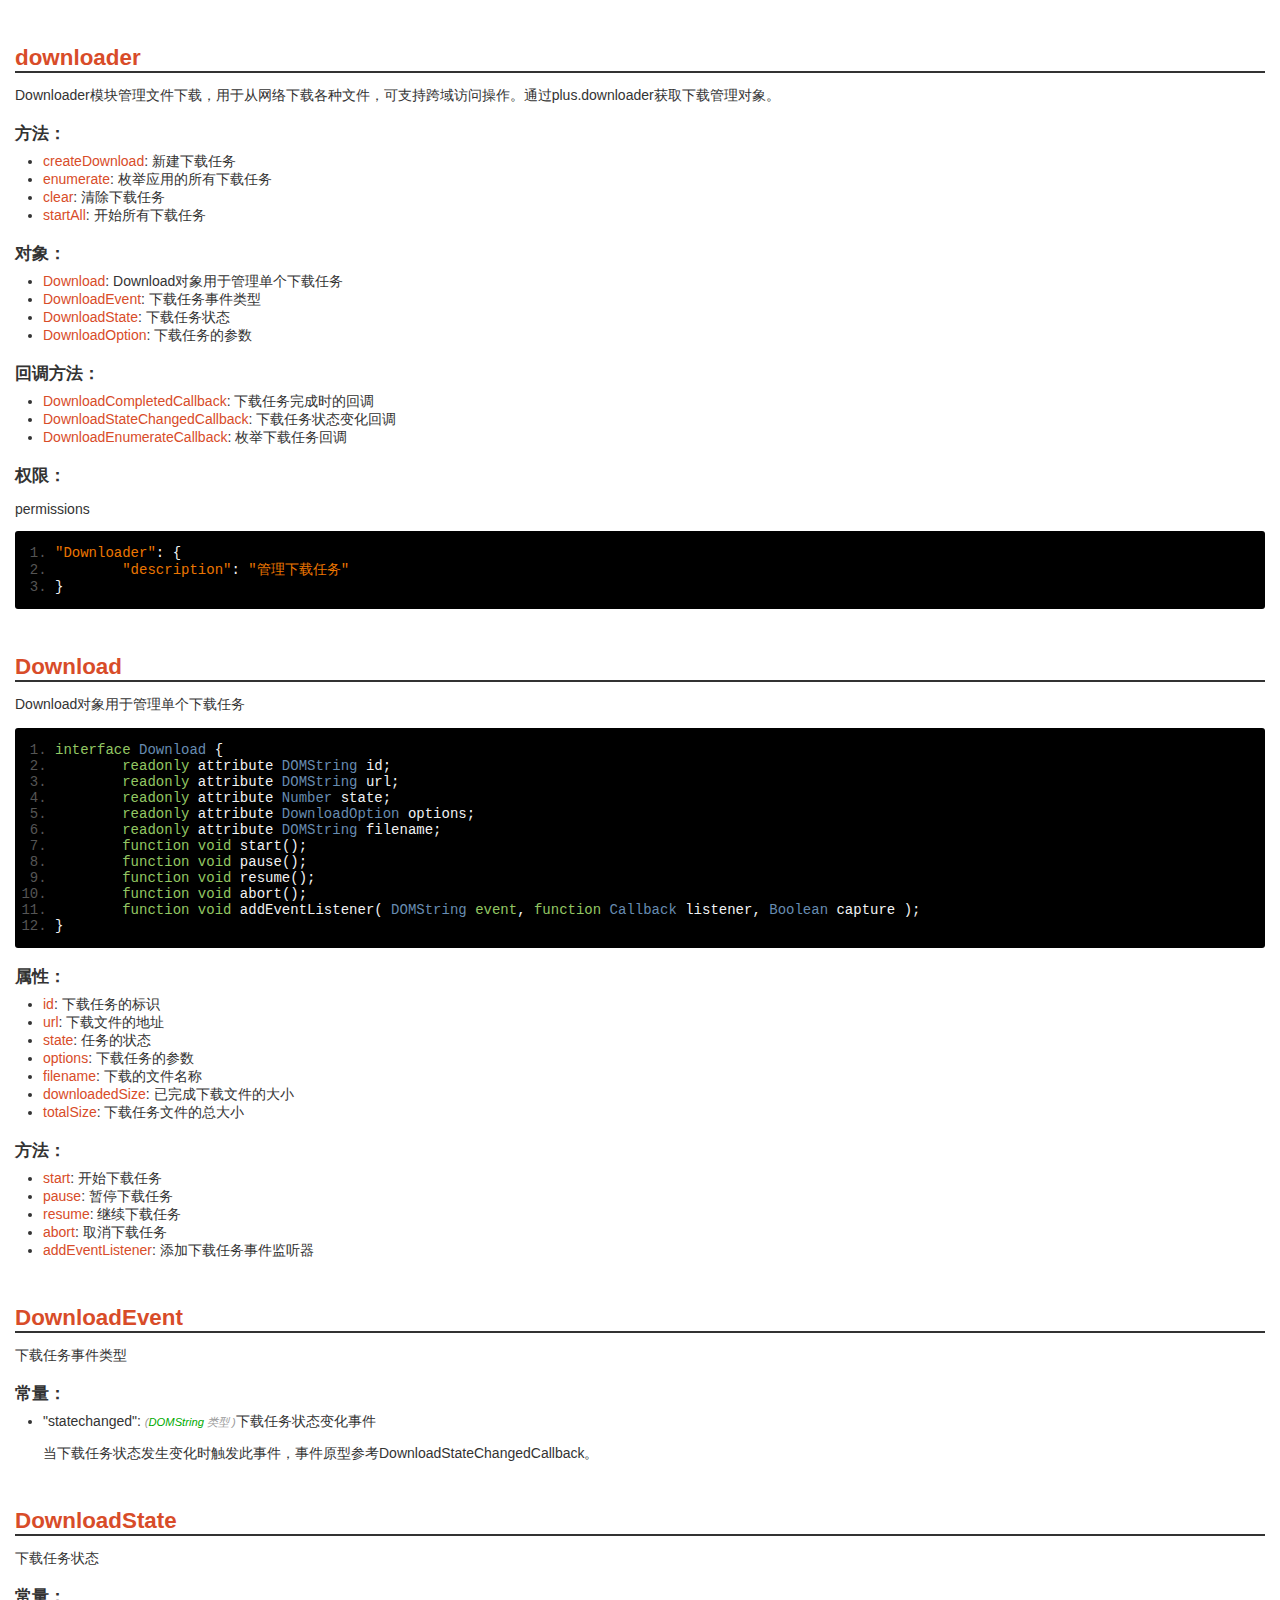
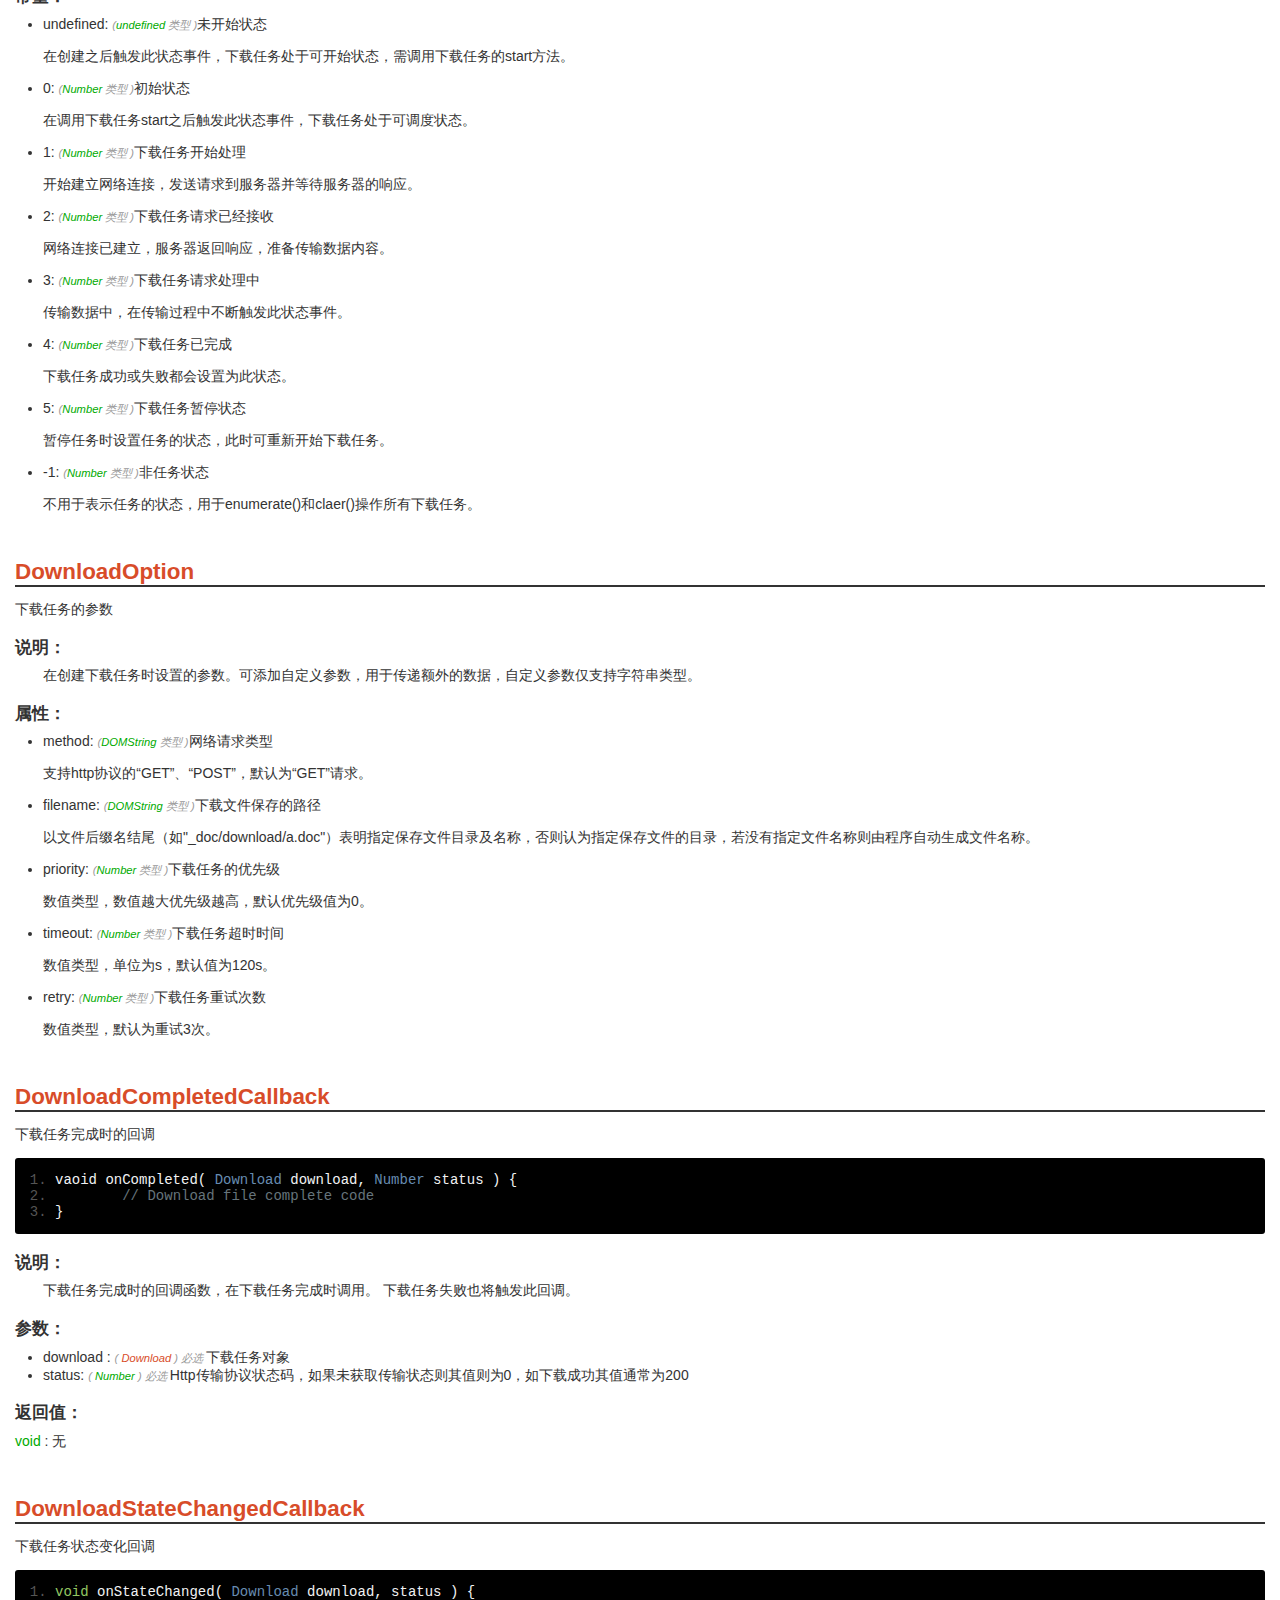
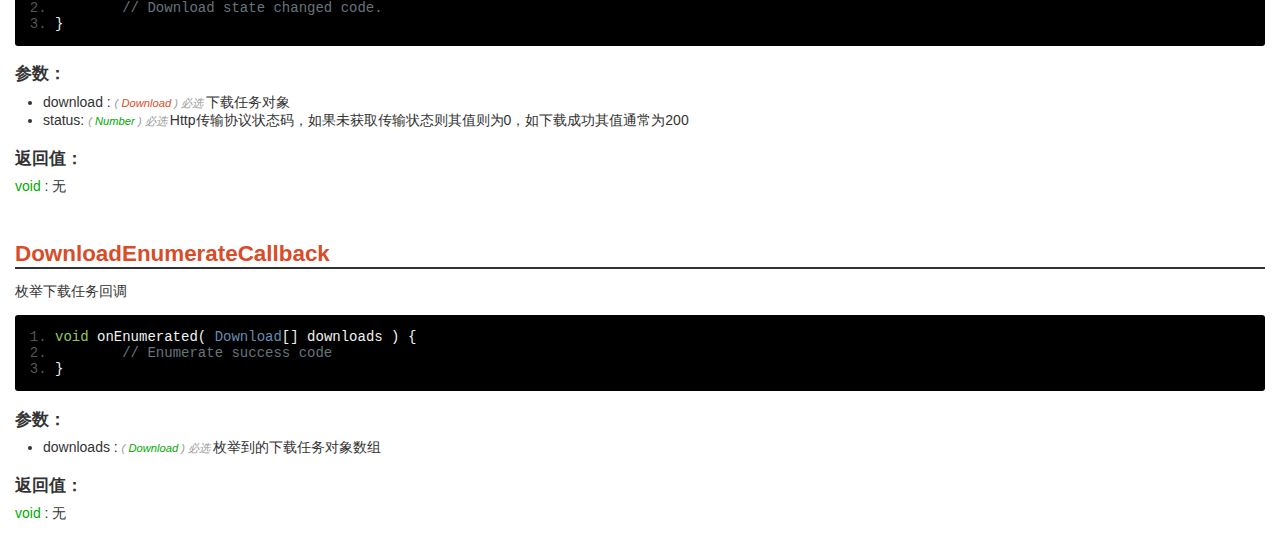
<file: tengdabao/doc/downloader.html>
<!DOCTYPE HTML>
<html>
<head>
<meta charset="utf-8">
<meta name="viewport" content="initial-scale=1.0, minimum-scale=1.0, maximum-scale=1.0, user-scalable=no">
<meta name="HandheldFriendly" content="true">
<meta name="MobileOptimized" content="320">
<title>Hello H5+</title>
<link rel="stylesheet" type="text/css" href="res/doc.css" charset="utf-8">
<link rel="stylesheet" type="text/css" href="res/prettify.sons.css" charset="utf-8">
<script type="text/javascript" src="res/doc.js" charset="utf-8"></script><script type="text/javascript" src="res/prettify.js" charset="utf-8"></script>
</head>
<body><div id="content" class="content">
<h1><a name="plus.downloader">downloader</a></h1>
<p>Downloader模块管理文件下载，用于从网络下载各种文件，可支持跨域访问操作。通过plus.downloader获取下载管理对象。</p>
<h2>方法：</h2>
<ul>
<li>
<a href="#plus.downloader.createDownload">createDownload</a>: 新建下载任务</li>
<li>
<a href="#plus.downloader.enumerate">enumerate</a>: 枚举应用的所有下载任务</li>
<li>
<a href="#plus.downloader.clear">clear</a>: 清除下载任务</li>
<li>
<a href="#plus.downloader.startAll">startAll</a>: 开始所有下载任务</li>
</ul>
<h2>对象：</h2>
<ul>
<li>
<a href="#plus.downloader.Download">Download</a>: Download对象用于管理单个下载任务</li>
<li>
<a href="#plus.downloader.DownloadEvent">DownloadEvent</a>: 下载任务事件类型</li>
<li>
<a href="#plus.downloader.DownloadState">DownloadState</a>: 下载任务状态</li>
<li>
<a href="#plus.downloader.DownloadOption">DownloadOption</a>: 下载任务的参数</li>
</ul>
<h2>回调方法：</h2>
<ul>
<li>
<a href="#plus.downloader.DownloadCompletedCallback">DownloadCompletedCallback</a>: 下载任务完成时的回调</li>
<li>
<a href="#plus.downloader.DownloadStateChangedCallback">DownloadStateChangedCallback</a>: 下载任务状态变化回调</li>
<li>
<a href="#plus.downloader.DownloadEnumerateCallback">DownloadEnumerateCallback</a>: 枚举下载任务回调</li>
</ul>
<h2>权限：</h2>
<p>permissions</p>
<pre class="prettyprint linenums">
"Downloader": {
	"description": "管理下载任务"
}
			</pre>
<h1><a name="plus.downloader.Download">Download</a></h1>
<p>Download对象用于管理单个下载任务</p>
<pre class="prettyprint linenums">
interface Download {
	readonly attribute DOMString id;
	readonly attribute DOMString url;
	readonly attribute Number state;
	readonly attribute DownloadOption options;
	readonly attribute DOMString filename; 
	function void start();
	function void pause();
	function void resume();
	function void abort();
	function void addEventListener( DOMString event, function Callback listener, Boolean capture );
}
				</pre>
<h2>属性：</h2>
<ul>
<li>
<a href="#plus.downloader.Download.id">id</a>: 下载任务的标识</li>
<li>
<a href="#plus.downloader.Download.url">url</a>: 下载文件的地址</li>
<li>
<a href="#plus.downloader.Download.state">state</a>: 任务的状态</li>
<li>
<a href="#plus.downloader.Download.options">options</a>: 下载任务的参数</li>
<li>
<a href="#plus.downloader.Download.filename">filename</a>: 下载的文件名称</li>
<li>
<a href="#plus.downloader.Download.downloadedSize">downloadedSize</a>: 已完成下载文件的大小</li>
<li>
<a href="#plus.downloader.Download.totalSize">totalSize</a>: 下载任务文件的总大小</li>
</ul>
<h2>方法：</h2>
<ul>
<li>
<a href="#plus.downloader.Download.start">start</a>: 开始下载任务</li>
<li>
<a href="#plus.downloader.Download.pause">pause</a>: 暂停下载任务</li>
<li>
<a href="#plus.downloader.Download.resume">resume</a>: 继续下载任务</li>
<li>
<a href="#plus.downloader.Download.abort">abort</a>: 取消下载任务</li>
<li>
<a href="#plus.downloader.Download.addEventListener">addEventListener</a>: 添加下载任务事件监听器</li>
</ul>
<h1><a name="plus.downloader.DownloadEvent">DownloadEvent</a></h1>
<p>下载任务事件类型</p>
<h2>常量：</h2>
<ul><li>"statechanged": <em>(<font class="type">DOMString</font>
	类型
)</em>下载任务状态变化事件<br><p>当下载任务状态发生变化时触发此事件，事件原型参考DownloadStateChangedCallback。</p>
</li></ul>
<h1><a name="plus.downloader.DownloadState">DownloadState</a></h1>
<p>下载任务状态</p>
<h2>常量：</h2>
<ul>
<li>undefined: <em>(<font class="type">undefined</font>
	类型
)</em>未开始状态<br><p>在创建之后触发此状态事件，下载任务处于可开始状态，需调用下载任务的start方法。</p>
</li>
<li>0: <em>(<font class="type">Number</font>
	类型
)</em>初始状态<br><p>在调用下载任务start之后触发此状态事件，下载任务处于可调度状态。</p>
</li>
<li>1: <em>(<font class="type">Number</font>
	类型
)</em>下载任务开始处理<br><p>开始建立网络连接，发送请求到服务器并等待服务器的响应。</p>
</li>
<li>2: <em>(<font class="type">Number</font>
	类型
)</em>下载任务请求已经接收<br><p>网络连接已建立，服务器返回响应，准备传输数据内容。</p>
</li>
<li>3: <em>(<font class="type">Number</font>
	类型
)</em>下载任务请求处理中<br><p>传输数据中，在传输过程中不断触发此状态事件。</p>
</li>
<li>4: <em>(<font class="type">Number</font>
	类型
)</em>下载任务已完成<br><p>下载任务成功或失败都会设置为此状态。</p>
</li>
<li>5: <em>(<font class="type">Number</font>
	类型
)</em>下载任务暂停状态<br><p>暂停任务时设置任务的状态，此时可重新开始下载任务。</p>
</li>
<li>-1: <em>(<font class="type">Number</font>
	类型
)</em>非任务状态<br><p>不用于表示任务的状态，用于enumerate()和claer()操作所有下载任务。</p>
</li>
</ul>
<h1><a name="plus.downloader.DownloadOption">DownloadOption</a></h1>
<p>下载任务的参数</p>
<h2>说明：</h2>
<p class="des">在创建下载任务时设置的参数。可添加自定义参数，用于传递额外的数据，自定义参数仅支持字符串类型。</p>
<h2>属性：</h2>
<ul>
<li>method: <em>(<font class="type">DOMString</font>
	类型
)</em>网络请求类型<br><p>支持http协议的“GET”、“POST”，默认为“GET”请求。</p>
</li>
<li>filename: <em>(<font class="type">DOMString</font>
	类型
)</em>下载文件保存的路径<br><p>以文件后缀名结尾（如"_doc/download/a.doc"）表明指定保存文件目录及名称，否则认为指定保存文件的目录，若没有指定文件名称则由程序自动生成文件名称。</p>
</li>
<li>priority: <em>(<font class="type">Number</font>
	类型
)</em>下载任务的优先级<br><p>数值类型，数值越大优先级越高，默认优先级值为0。</p>
</li>
<li>timeout: <em>(<font class="type">Number</font>
	类型
)</em>下载任务超时时间<br><p>数值类型，单位为s，默认值为120s。</p>
</li>
<li>retry: <em>(<font class="type">Number</font>
	类型
)</em>下载任务重试次数<br><p>数值类型，默认为重试3次。</p>
</li>
</ul>
<h1><a name="plus.downloader.DownloadCompletedCallback">DownloadCompletedCallback</a></h1>
<p>下载任务完成时的回调</p>
<pre class="prettyprint linenums">
vaoid onCompleted( Download download, Number status ) {
	// Download file complete code
}
				</pre>
<h2>说明：</h2>
<p class="des">
	下载任务完成时的回调函数，在下载任务完成时调用。
	下载任务失败也将触发此回调。
				</p>
<h2>参数：</h2>
<ul>
<li>download : 
		<em>(
			<a href="#plus.downloader.Download">Download</a>
			)
			必选 </em>下载任务对象<br>
</li>
<li>status: 
		<em>(
			<font class="type">Number</font>
			)
			必选 </em>Http传输协议状态码，如果未获取传输状态则其值则为0，如下载成功其值通常为200<br>
</li>
</ul>
<h2>返回值：</h2>
<font class="type">void</font>
			: 无<h1><a name="plus.downloader.DownloadStateChangedCallback">DownloadStateChangedCallback</a></h1>
<p>下载任务状态变化回调</p>
<pre class="prettyprint linenums">
void onStateChanged( Download download, status ) {
	// Download state changed code.
}
				</pre>
<h2>参数：</h2>
<ul>
<li>download : 
		<em>(
			<a href="#plus.downloader.Download">Download</a>
			)
			必选 </em>下载任务对象<br>
</li>
<li>status: 
		<em>(
			<font class="type">Number</font>
			)
			必选 </em>Http传输协议状态码，如果未获取传输状态则其值则为0，如下载成功其值通常为200<br>
</li>
</ul>
<h2>返回值：</h2>
<font class="type">void</font>
			: 无<h1><a name="plus.downloader.DownloadEnumerateCallback">DownloadEnumerateCallback</a></h1>
<p>枚举下载任务回调</p>
<pre class="prettyprint linenums">
void onEnumerated( Download[] downloads ) {
	// Enumerate success code
}
				</pre>
<h2>参数：</h2>
<ul><li>downloads : 
		<em>(
			<font class="type">Download</font>
			)
			必选 </em>枚举到的下载任务对象数组<br>
</li></ul>
<h2>返回值：</h2>
<font class="type">void</font>
			: 无<br><br>
</div></body>
</html>
</file>
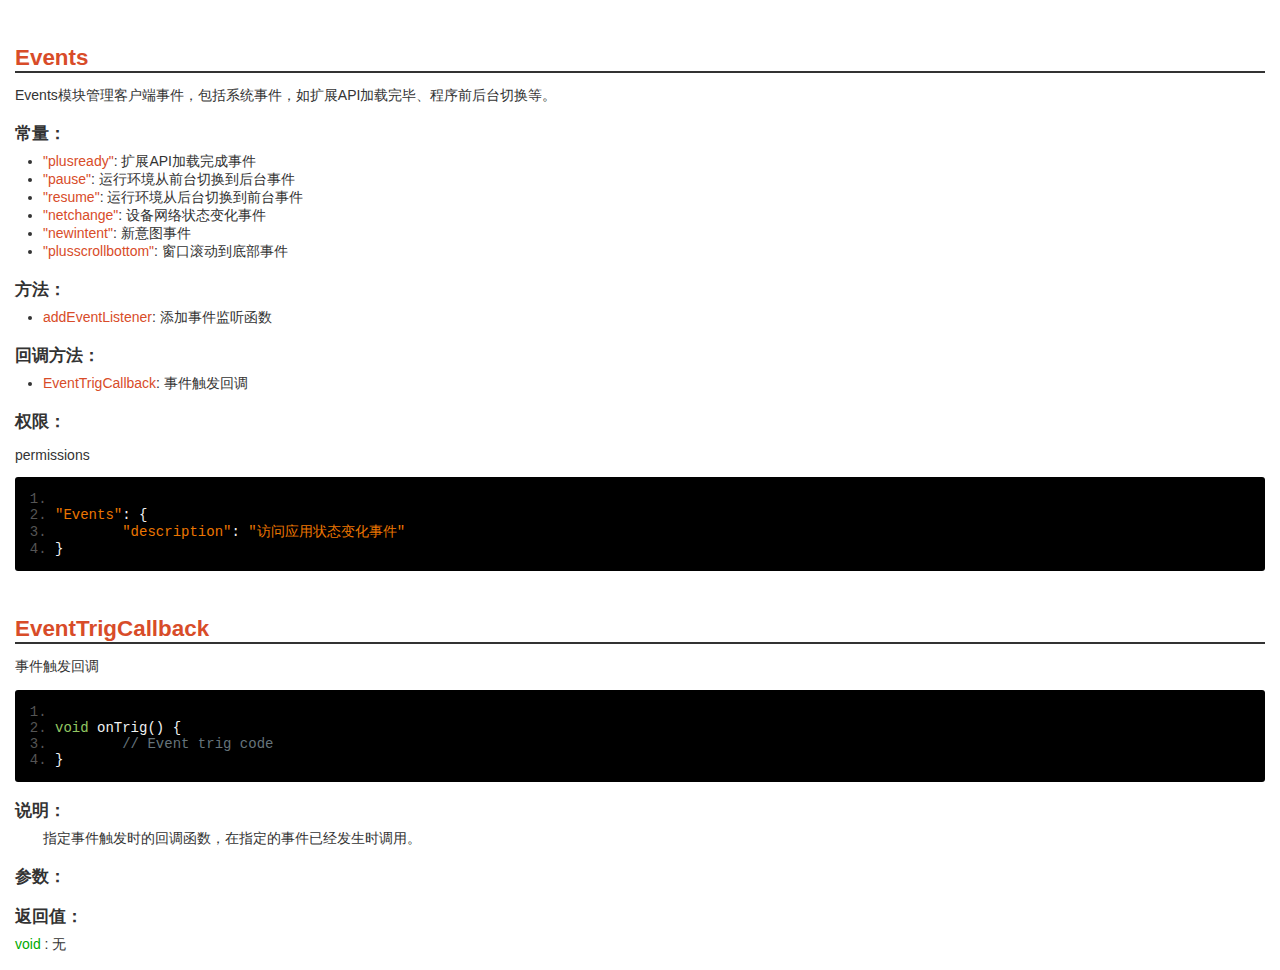
<file: tengdabao/doc/events.html>
<!DOCTYPE HTML>
<html>
<head>
<meta charset="utf-8">
<meta name="viewport" content="initial-scale=1.0, minimum-scale=1.0, maximum-scale=1.0, user-scalable=no">
<meta name="HandheldFriendly" content="true">
<meta name="MobileOptimized" content="320">
<title>Hello H5+</title>
<link rel="stylesheet" type="text/css" href="res/doc.css" charset="utf-8">
<link rel="stylesheet" type="text/css" href="res/prettify.sons.css" charset="utf-8">
<script type="text/javascript" src="res/doc.js" charset="utf-8"></script><script type="text/javascript" src="res/prettify.js" charset="utf-8"></script>
</head>
<body><div id="content" class="content">
<h1><a name="plus.Events">Events</a></h1>
<p>Events模块管理客户端事件，包括系统事件，如扩展API加载完毕、程序前后台切换等。</p>
<h2>常量：</h2>
<ul>
<li>
<a href="#plus.Events.%22plusready%22">"plusready"</a>: 扩展API加载完成事件</li>
<li>
<a href="#plus.Events.%22pause%22">"pause"</a>: 运行环境从前台切换到后台事件</li>
<li>
<a href="#plus.Events.%22resume%22">"resume"</a>: 运行环境从后台切换到前台事件</li>
<li>
<a href="#plus.Events.%22netchange%22">"netchange"</a>: 设备网络状态变化事件</li>
<li>
<a href="#plus.Events.%22newintent%22">"newintent"</a>: 新意图事件</li>
<li>
<a href="#plus.Events.%22plusscrollbottom%22">"plusscrollbottom"</a>: 窗口滚动到底部事件</li>
</ul>
<h2>方法：</h2>
<ul><li>
<a href="#plus.Events.addEventListener">addEventListener</a>: 添加事件监听函数</li></ul>
<h2>回调方法：</h2>
<ul><li>
<a href="#plus.Events.EventTrigCallback">EventTrigCallback</a>: 事件触发回调</li></ul>
<h2>权限：</h2>
<p>permissions</p>
<pre class="prettyprint linenums">
			
"Events": {
	"description": "访问应用状态变化事件"
}
			
			</pre>
<h1><a name="plus.Events.EventTrigCallback">EventTrigCallback</a></h1>
<p>事件触发回调</p>
<pre class="prettyprint linenums">
				
void onTrig() {
	// Event trig code
}
				
				</pre>
<h2>说明：</h2>
<p class="des">
	指定事件触发时的回调函数，在指定的事件已经发生时调用。
				</p>
<h2>参数：</h2>
<ul></ul>
<h2>返回值：</h2>
<font class="type">void</font>
			: 无<br><br>
</div></body>
</html>
</file>
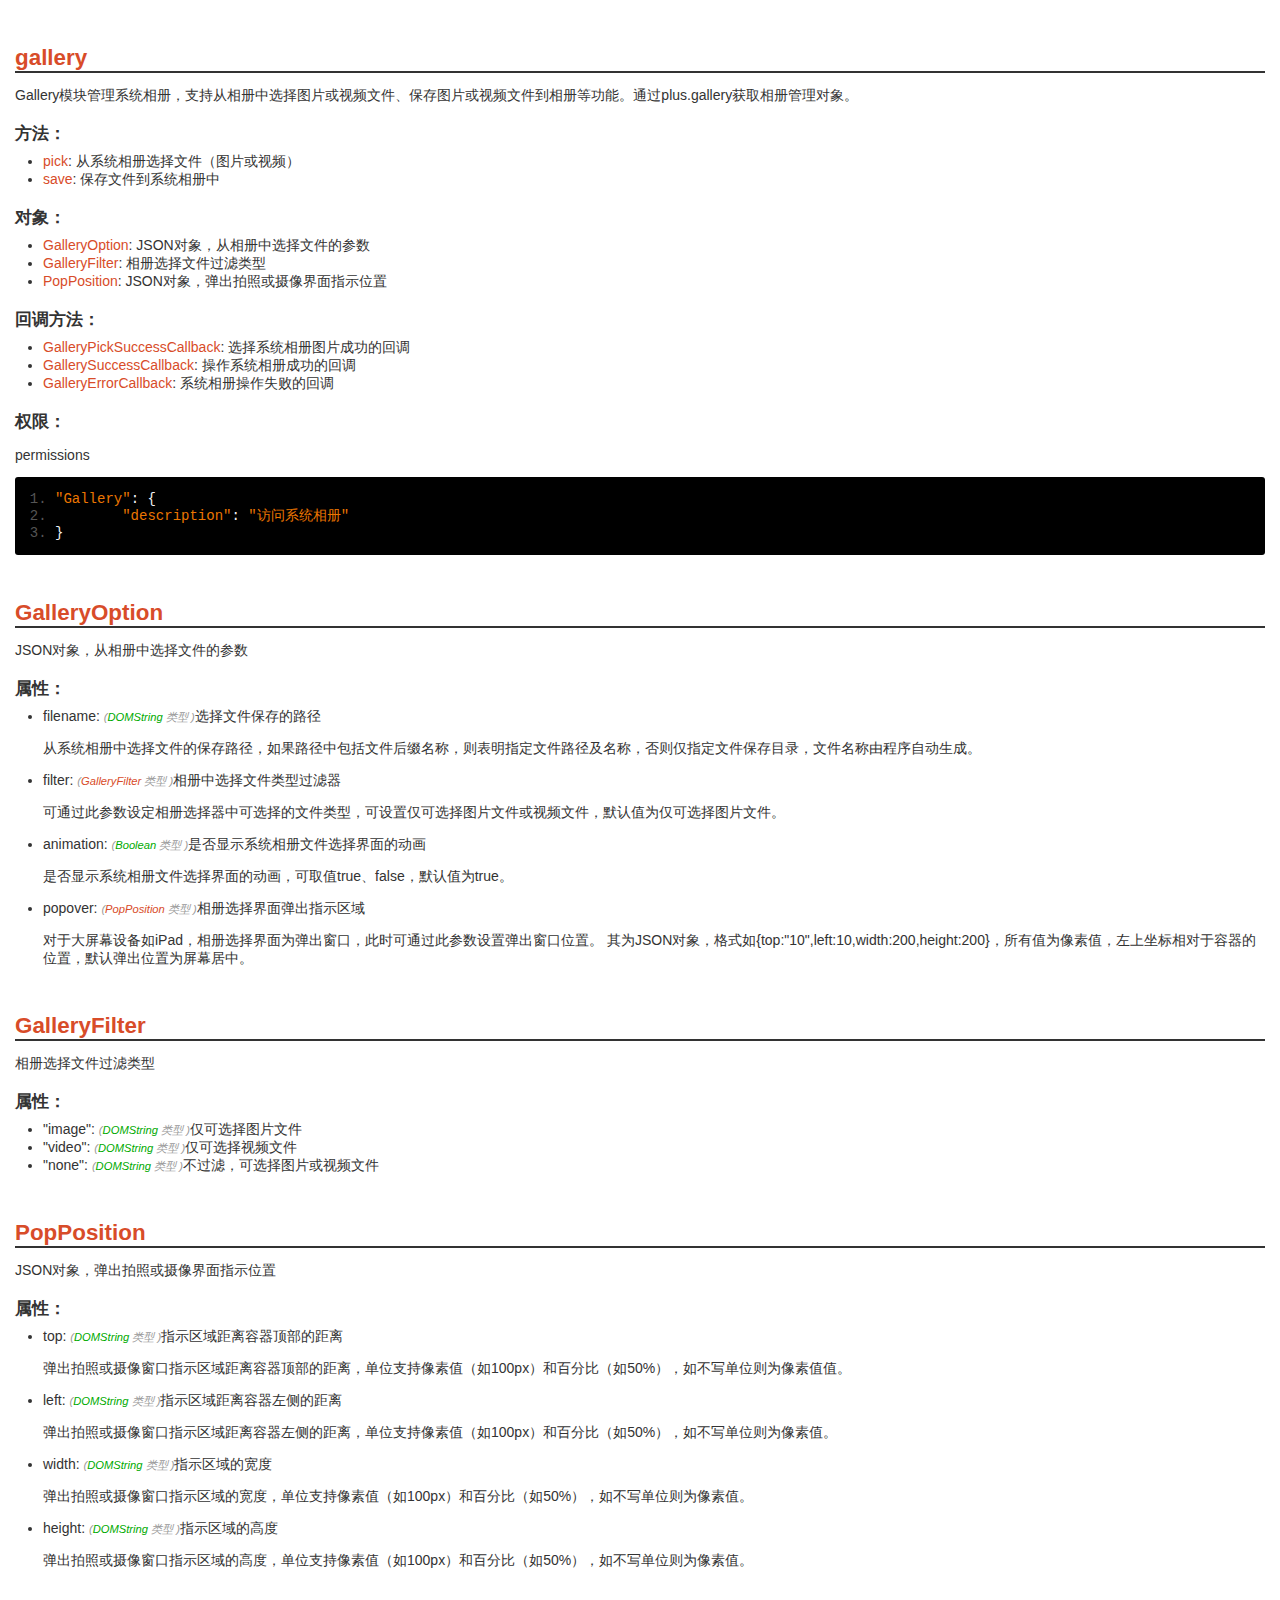
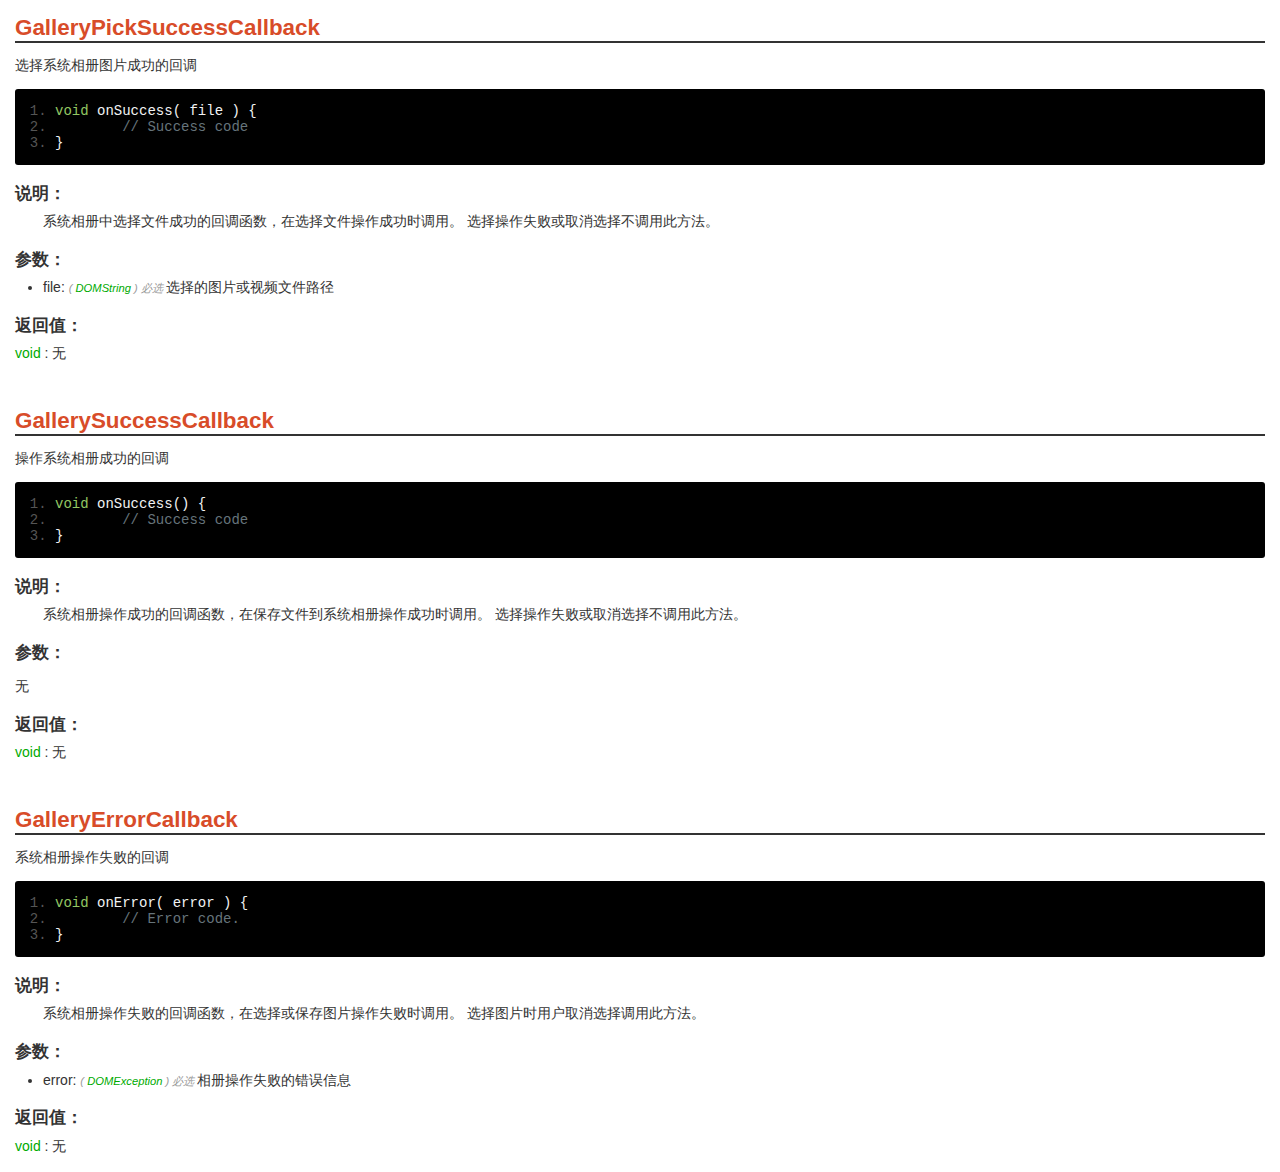
<file: tengdabao/doc/gallery.html>
<!DOCTYPE HTML>
<html>
<head>
<meta charset="utf-8">
<meta name="viewport" content="initial-scale=1.0, minimum-scale=1.0, maximum-scale=1.0, user-scalable=no">
<meta name="HandheldFriendly" content="true">
<meta name="MobileOptimized" content="320">
<title>Hello H5+</title>
<link rel="stylesheet" type="text/css" href="res/doc.css" charset="utf-8">
<link rel="stylesheet" type="text/css" href="res/prettify.sons.css" charset="utf-8">
<script type="text/javascript" src="res/doc.js" charset="utf-8"></script><script type="text/javascript" src="res/prettify.js" charset="utf-8"></script>
</head>
<body><div id="content" class="content">
<h1><a name="plus.gallery">gallery</a></h1>
<p>Gallery模块管理系统相册，支持从相册中选择图片或视频文件、保存图片或视频文件到相册等功能。通过plus.gallery获取相册管理对象。</p>
<h2>方法：</h2>
<ul>
<li>
<a href="#plus.gallery.pick">pick</a>: 从系统相册选择文件（图片或视频）</li>
<li>
<a href="#plus.gallery.save">save</a>: 保存文件到系统相册中</li>
</ul>
<h2>对象：</h2>
<ul>
<li>
<a href="#plus.gallery.GalleryOption">GalleryOption</a>: JSON对象，从相册中选择文件的参数</li>
<li>
<a href="#plus.gallery.GalleryFilter">GalleryFilter</a>: 相册选择文件过滤类型</li>
<li>
<a href="#plus.gallery.PopPosition">PopPosition</a>: JSON对象，弹出拍照或摄像界面指示位置</li>
</ul>
<h2>回调方法：</h2>
<ul>
<li>
<a href="#plus.gallery.GalleryPickSuccessCallback">GalleryPickSuccessCallback</a>: 选择系统相册图片成功的回调</li>
<li>
<a href="#plus.gallery.GallerySuccessCallback">GallerySuccessCallback</a>: 操作系统相册成功的回调</li>
<li>
<a href="#plus.gallery.GalleryErrorCallback">GalleryErrorCallback</a>: 系统相册操作失败的回调</li>
</ul>
<h2>权限：</h2>
<p>permissions</p>
<pre class="prettyprint linenums">
"Gallery": {
	"description": "访问系统相册"
}
			</pre>
<h1><a name="plus.gallery.GalleryOption">GalleryOption</a></h1>
<p>JSON对象，从相册中选择文件的参数</p>
<h2>属性：</h2>
<ul>
<li>filename: <em>(<font class="type">DOMString</font>
	类型
)</em>选择文件保存的路径<br><p>从系统相册中选择文件的保存路径，如果路径中包括文件后缀名称，则表明指定文件路径及名称，否则仅指定文件保存目录，文件名称由程序自动生成。</p>
</li>
<li>filter: <em>(<a href="#plus.gallery.GalleryFilter">GalleryFilter</a>
	类型
)</em>相册中选择文件类型过滤器<br><p>可通过此参数设定相册选择器中可选择的文件类型，可设置仅可选择图片文件或视频文件，默认值为仅可选择图片文件。</p>
</li>
<li>animation: <em>(<font class="type">Boolean</font>
	类型
)</em>是否显示系统相册文件选择界面的动画<br><p>是否显示系统相册文件选择界面的动画，可取值true、false，默认值为true。</p>
</li>
<li>popover: <em>(<a href="#plus.gallery.PopPosition">PopPosition</a>
	类型
)</em>相册选择界面弹出指示区域<br><p>
	对于大屏幕设备如iPad，相册选择界面为弹出窗口，此时可通过此参数设置弹出窗口位置。
	其为JSON对象，格式如{top:"10",left:10,width:200,height:200}，所有值为像素值，左上坐标相对于容器的位置，默认弹出位置为屏幕居中。
						</p>
</li>
</ul>
<h1><a name="plus.gallery.GalleryFilter">GalleryFilter</a></h1>
<p>相册选择文件过滤类型</p>
<h2>属性：</h2>
<ul>
<li>"image": <em>(<font class="type">DOMString</font>
	类型
)</em>仅可选择图片文件<br>
</li>
<li>"video": <em>(<font class="type">DOMString</font>
	类型
)</em>仅可选择视频文件<br>
</li>
<li>"none": <em>(<font class="type">DOMString</font>
	类型
)</em>不过滤，可选择图片或视频文件<br>
</li>
</ul>
<h1><a name="plus.gallery.PopPosition">PopPosition</a></h1>
<p>JSON对象，弹出拍照或摄像界面指示位置</p>
<h2>属性：</h2>
<ul>
<li>top: <em>(<font class="type">DOMString</font>
	类型
)</em>指示区域距离容器顶部的距离<br><p>
	弹出拍照或摄像窗口指示区域距离容器顶部的距离，单位支持像素值（如100px）和百分比（如50%），如不写单位则为像素值值。</p>
</li>
<li>left: <em>(<font class="type">DOMString</font>
	类型
)</em>指示区域距离容器左侧的距离<br><p>
	弹出拍照或摄像窗口指示区域距离容器左侧的距离，单位支持像素值（如100px）和百分比（如50%），如不写单位则为像素值。</p>
</li>
<li>width: <em>(<font class="type">DOMString</font>
	类型
)</em>指示区域的宽度<br><p>
	弹出拍照或摄像窗口指示区域的宽度，单位支持像素值（如100px）和百分比（如50%），如不写单位则为像素值。</p>
</li>
<li>height: <em>(<font class="type">DOMString</font>
	类型
)</em>指示区域的高度<br><p>
	弹出拍照或摄像窗口指示区域的高度，单位支持像素值（如100px）和百分比（如50%），如不写单位则为像素值。</p>
</li>
</ul>
<h1><a name="plus.gallery.GalleryPickSuccessCallback">GalleryPickSuccessCallback</a></h1>
<p>选择系统相册图片成功的回调</p>
<pre class="prettyprint linenums">
void onSuccess( file ) {
	// Success code
}
				</pre>
<h2>说明：</h2>
<p class="des">
	系统相册中选择文件成功的回调函数，在选择文件操作成功时调用。
	选择操作失败或取消选择不调用此方法。
				</p>
<h2>参数：</h2>
<ul><li>file: 
		<em>(
			<font class="type">DOMString</font>
			)
			必选 </em>选择的图片或视频文件路径<br>
</li></ul>
<h2>返回值：</h2>
<font class="type">void</font>
			: 无<h1><a name="plus.gallery.GallerySuccessCallback">GallerySuccessCallback</a></h1>
<p>操作系统相册成功的回调</p>
<pre class="prettyprint linenums">
void onSuccess() {
	// Success code
}
				</pre>
<h2>说明：</h2>
<p class="des">
	系统相册操作成功的回调函数，在保存文件到系统相册操作成功时调用。
	选择操作失败或取消选择不调用此方法。
				</p>
<h2>参数：</h2>
<p>无</p>
<h2>返回值：</h2>
<font class="type">void</font>
			: 无<h1><a name="plus.gallery.GalleryErrorCallback">GalleryErrorCallback</a></h1>
<p>系统相册操作失败的回调</p>
<pre class="prettyprint linenums">
void onError( error ) {
	// Error code.
}
				</pre>
<h2>说明：</h2>
<p class="des">
	系统相册操作失败的回调函数，在选择或保存图片操作失败时调用。
	选择图片时用户取消选择调用此方法。
				</p>
<h2>参数：</h2>
<ul><li>error: 
		<em>(
			<font class="type">DOMException</font>
			)
			必选 </em>相册操作失败的错误信息<br>
</li></ul>
<h2>返回值：</h2>
<font class="type">void</font>
			: 无<br><br>
</div></body>
</html>
</file>
<file: tengdabao/css/common.css>
* {
	-webkit-user-select: none;
	-ms-touch-select: none;
/*
	-ms-touch-action: none;
*/
}
html {
	width: 100%;
	height: 100%;
}
body {
	margin: 0;
	padding: 0;
	width: 100%;
	height: 100%;
	/*font-family: Arial;*/
	font-family: "Helvetica Neue", Helvetica, STHeiTi, sans-serif;
	font-size:16px;
	color: #6c6c6c;
	-webkit-touch-callout:none;
	-webkit-tap-highlight-color:rgba(0,0,0,0);
	-webkit-text-size-adjust:none;
}

a, img {
    -webkit-touch-callout: none; /* 禁止长按链接与图片弹出菜单 */
}
html, body {
    -webkit-user-select: none;   /* 禁止选中文本（如无文本选中需求，此为必选项） */
    user-select: none;
}
header {
	width: 100%;
	height: 44px;
	position: fixed;
	top: 0;
	left: 0;
	font-size: 20px;
	text-align: center;
	line-height: 44px;
	background: #fff;
	z-index: 9999;
	-webkit-box-shadow: 0px 1px 6px #CCC;
	box-shadow: 0px 1px 6px #CCC;
	-ms-touch-action: none;
}
.nvbt {
	width:15%;
	height:100%;
	float:left;
	overflow:hidden;
	text-overflow:ellipsis;
	white-space:nowrap;
}
.nvbt:active {
	background: #f4f4f4;
}
.nvtt {
	width: 70%;
	height: 100%;
	float: left;
	overflow:hidden;
	text-overflow:ellipsis;
	white-space:nowrap;
}
.content {
	text-align: center;
	padding-top: 44px;
	height: 85%;
}
.scontent {
	width: 100%;
	position: fixed;
	top: 44px;
	bottom: 0px;
	text-align: center;
	overflow-y: scroll;
	-webkit-overflow-scrolling: touch;
	-ms-touch-action: pan-y cross-slide-y;
	-ms-scroll-chaining: none;
	-ms-scroll-limit: 0 50 0 50;
}
.dcontent {
	text-align: center;
	padding-top: 44px;
	padding-bottom: 80px;
}
.sdcontent {
	width: 100%;
	position: fixed;
	top: 44px;
	bottom: 80px;
	text-align: center;
	overflow-y: scroll;
	-webkit-overflow-scrolling: touch;
	-ms-touch-action: pan-y cross-slide-y;
	-ms-scroll-chaining: none;
	-ms-scroll-limit: 0 50 0 50;
}
.heading {
	margin:0 1em;
	text-align:left;
}
.des {
	padding: 0 1em;
	text-align:left;
	text-indent: 2em;
	word-break: break-all;
}
.logo {
	width: 100%;
	text-align: center;
}
.button {
	font-size: 18px;
	font-weight: normal;
	text-decoration: none;
	display: block;
	text-align: center;
	overflow:hidden;
	text-overflow:ellipsis;
	white-space:nowrap;
	color: #FFF;
	background-color: #FFCC33;
	border: 1px solid #ECB100;
	padding: .5em 0em;
	margin: .5em .7em;
	-webkit-border-radius: 5px;
	border-radius: 5px;
}
.button:active {
	outline: 0;
  	-webkit-box-shadow: inset 0 3px 5px rgba(0, 0, 0, 0.125);
	box-shadow: inset 0 3px 5px rgba(0, 0, 0, 0.125);
}
.button-waring {
	color: #666;
	background-color: #ebebeb;
	border-color: #e0e0e0;
}
.button-select {
	font-size: 14px;
	background-color: #CCCCCC;
	border: 0;
	-webkit-border-radius: 2px;
	border-radius: 2px;
}
.dlist {
	padding: 0px;
	margin: 1em;
	background: #fff;
	border: 1px solid #ddd;
	-webkit-border-radius: 3px;
	border-radius: 3px;
}
.ditem {
	overflow: hidden;
	list-style-type: none;content
	font-size: 1em;
	padding: 1em;
	border-bottom: inset 1px #ebebeb;
	vertical-align: middle;
}
.ditem:active {
	background: #f4f4f4;
}
.ditem:last-child {
	border-bottom: inset 0px #ebebeb;
}
.ditem-empty {
	overflow: hidden;
	list-style-type: none;
	font-size: 1em;
	padding: 1em;
	vertical-align: middle;
}
#output {
	height: 64px;
	position: fixed;
	left: 0;
	right: 0;
	bottom: 0;
	color: #f00;
	background: #FFF;
	font-size: 12px;
	line-height: 16px;
	word-break: break-all;
	z-index: 6666;
	padding: 8px 16px;
	overflow-x: hidden;
	overflow-y: scroll;
	border-top: 2px solid #AAA;
	-webkit-overflow-scrolling: touch;
}
.iback {
	background: no-repeat center center url([data-uri]);
	background-size: 50px 44px;
}
.idoc {
	background: no-repeat center center url([data-uri]);
	background-size: 50px 44px;
}
</file>
<file: tengdabao/css/index.css>
#moneyContent{
	padding-top: 10px;
	height: 63%;
}
#buttonGroup{
	width: 100%;
	height: 35%;
}
#buttonGroup tr td{
	cursor: pointer;
	height: 50%;
	widows: 33%;
	border: 1px solid #F1F2F3;
	background-color: #F8F8F8;
}

#buttonGroup tr td:hover{
	text-decoration:none;
	background-color: #F3F3F3;
}

.leftMoneyDiv{
	float: left;
	width: 70%;
	height: 100%;
}
.rightMoneyDiv{
	float: right;
	width: 30%;
	height: 100%;
}


.countList{
	list-style-type: none;
	text-align: left;
	padding: 1px;
}

.number{
	color: red;
}
</file>
<file: tengdabao/doc/res/doc.css>
* {
	-webkit-user-select: none;
	-ms-touch-select: none;
/*
	-ms-touch-action: none;
*/
}
html {
	width: 100%;
	height: 100%;
}
body {
    color:#333;
    font-family: Verdana, Arial, Helvetica , "Microsoft YaHei" , sans-serif;
    font-size:14px;
    word-break: break-all;
	-webkit-touch-callout:none;
	-webkit-tap-highlight-color:rgba(0,0,0,0);
	-webkit-text-size-adjust:none;
}
.content {
	padding: 0 0.5em;
}
h1 {
    border-bottom:2px solid;
    font-size:1.6em;
    font-weight:bold;
	margin:2em 0px 0.5em 0px;

}
h2 {
    font-size:1.2em;
    font-weight:bold;
    margin:1em 0px 0.5em 0px;
    text-shadow:#FFFFFF 0px 1px 1px;
}
h3 {
    font-size:1.1em;
    font-weight:bold;
    margin:0.8em 0px 0.5em 0px;
    text-shadow:#FFFFFF 0px 1px 1px;
}
em {
    font-size: 0.8em;
    color: #999;
}
ul {
	margin: 0;
	padding: 0 0 0 2em;
}
a {
	color:#D84C29;
	text-decoration:none;
}
.des {
	text-indent: 2em;
	margin: 0;
}
.type{
    color:#0A0;text-decoration:none;-webkit-tap-highlight-color:rgba(0,0,0,0);
}
</file>
<file: tengdabao/doc/res/prettify.sons.css>
/*
 * Derived from einaros's Sons of Obsidian theme at
 * http://studiostyl.es/schemes/son-of-obsidian by
 * Alex Ford of CodeTunnel:
 * http://CodeTunnel.com/blog/post/71/google-code-prettify-obsidian-theme
 */

.str
{
    color: #EC7600;
}
.kwd
{
    color: #93C763;
}
.com
{
    color: #66747B;
}
.typ
{
    color: #678CB1;
}
.lit
{
    color: #FACD22;
}
.pun
{
    color: #F1F2F3;
}
.pln
{
    color: #F1F2F3;
}
.tag
{
    color: #8AC763;
}
.atn
{
    color: #E0E2E4;
}
.atv
{
    color: #EC7600;
}
.dec
{
    color: purple;
}
pre.prettyprint
{
    border: 0px solid #888;
}
ol.linenums
{
    margin-top: 0;
    margin-bottom: 0;
}
.prettyprint {
    background: #000;
    border-radius: 3px;
    padding: 1em 0;
    overflow-x: scroll;
    -webkit-overflow-scrolling: touch;
    /*white-space: pre-wrap;*//*css-3*/
    /*word-wrap: break-word;*//*Internet Explorer 5.5+*/
}
li.L0, li.L1, li.L2, li.L3, li.L4, li.L5, li.L6, li.L7, li.L8, li.L9
{
    color: #555;
    list-style-type: decimal;
}
/*li.L1, li.L3, li.L5, li.L7, li.L9 {
    background: #222;
}*/
@media print
{
    .str
    {
        color: #060;
    }
    .kwd
    {
        color: #006;
        font-weight: bold;
    }
    .com
    {
        color: #600;
        font-style: italic;
    }
    .typ
    {
        color: #404;
        font-weight: bold;
    }
    .lit
    {
        color: #044;
    }
    .pun
    {
        color: #440;
    }
    .pln
    {
        color: #000;
    }
    .tag
    {
        color: #006;
        font-weight: bold;
    }
    .atn
    {
        color: #404;
    }
    .atv
    {
        color: #060;
    }
}
</file>
